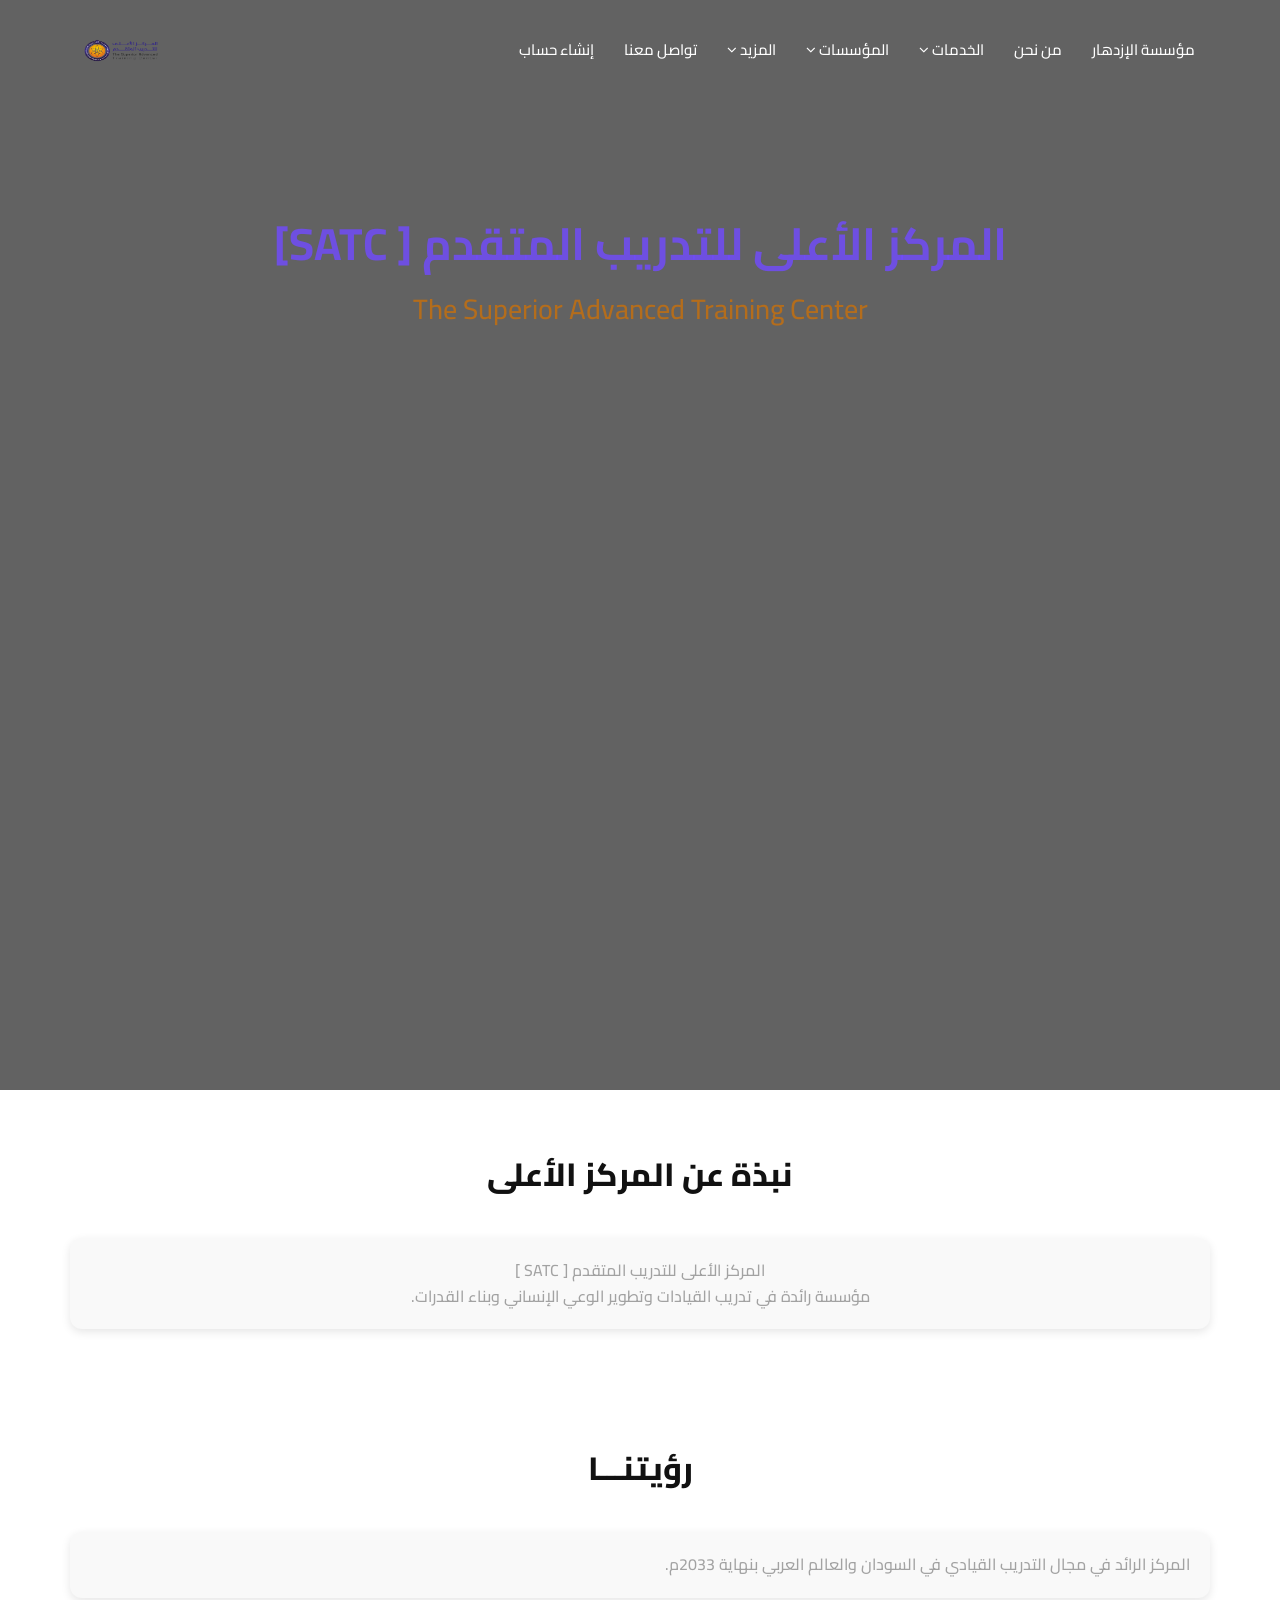
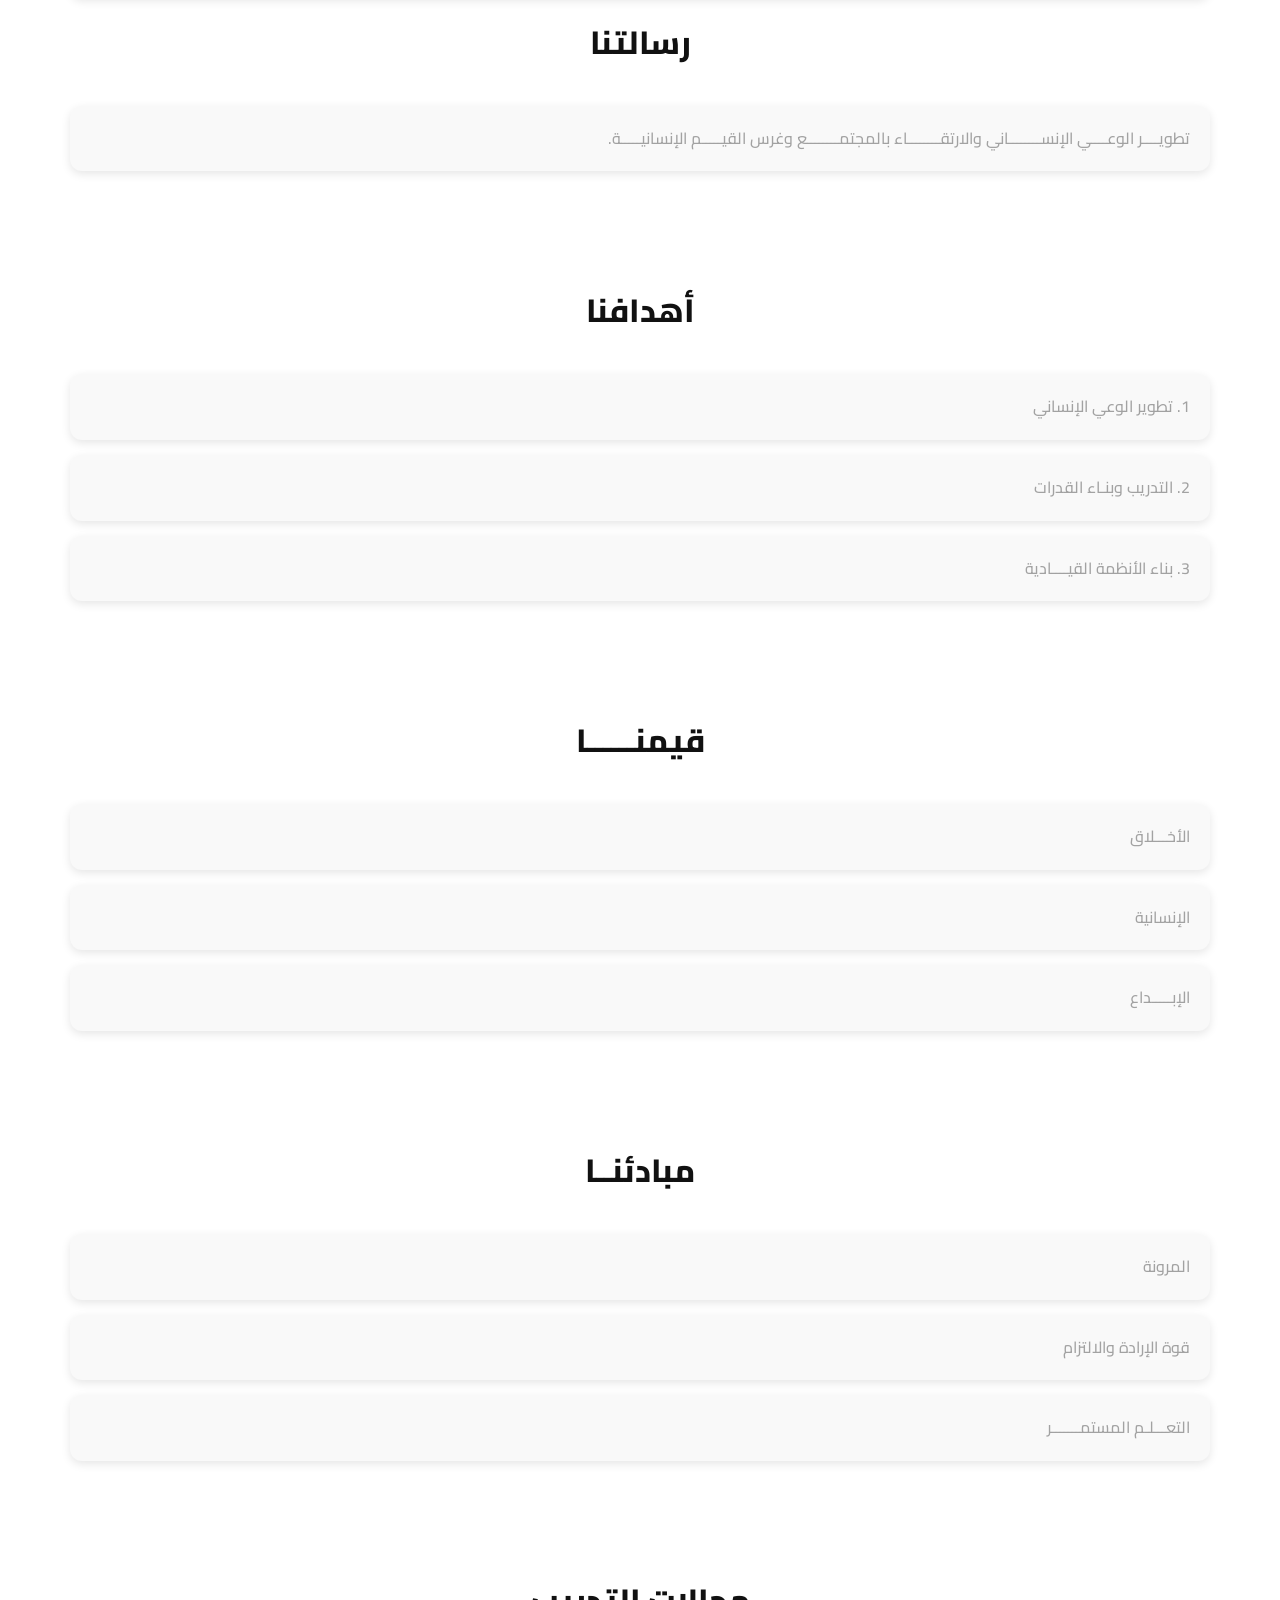
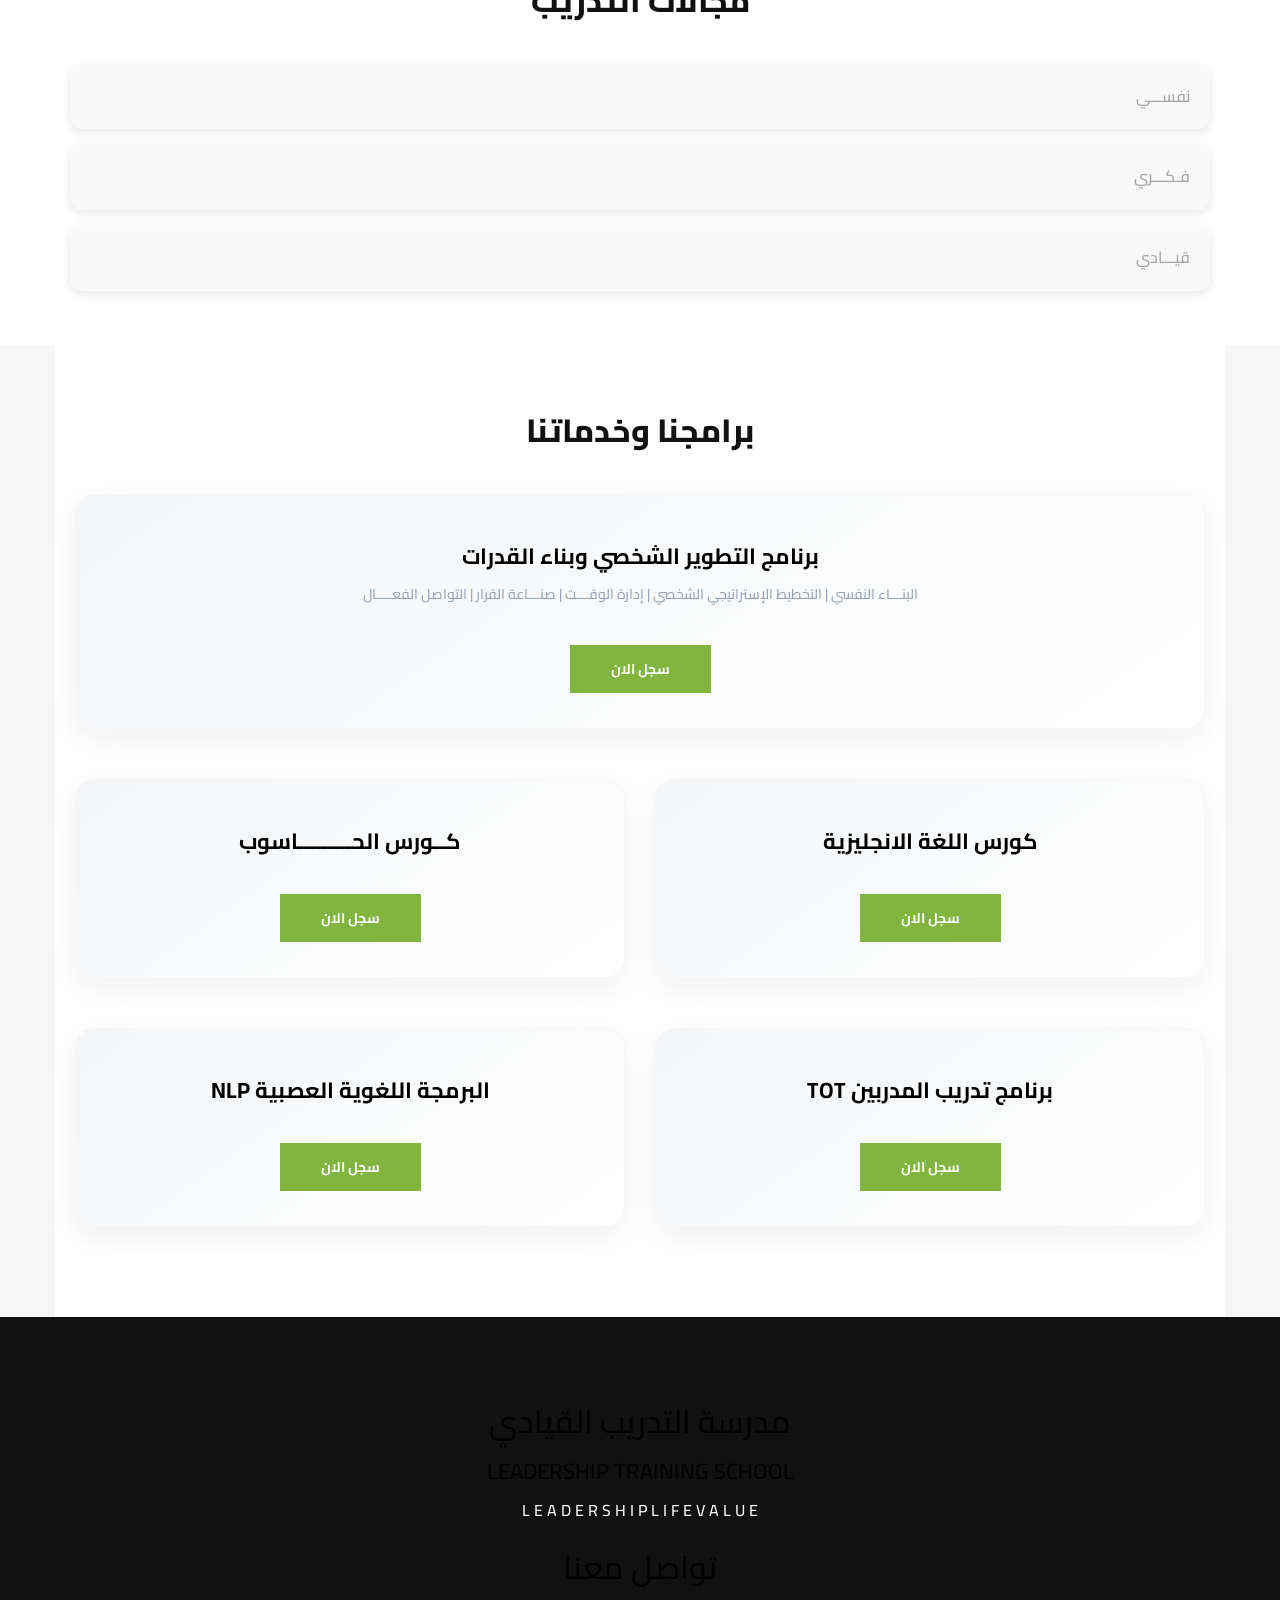
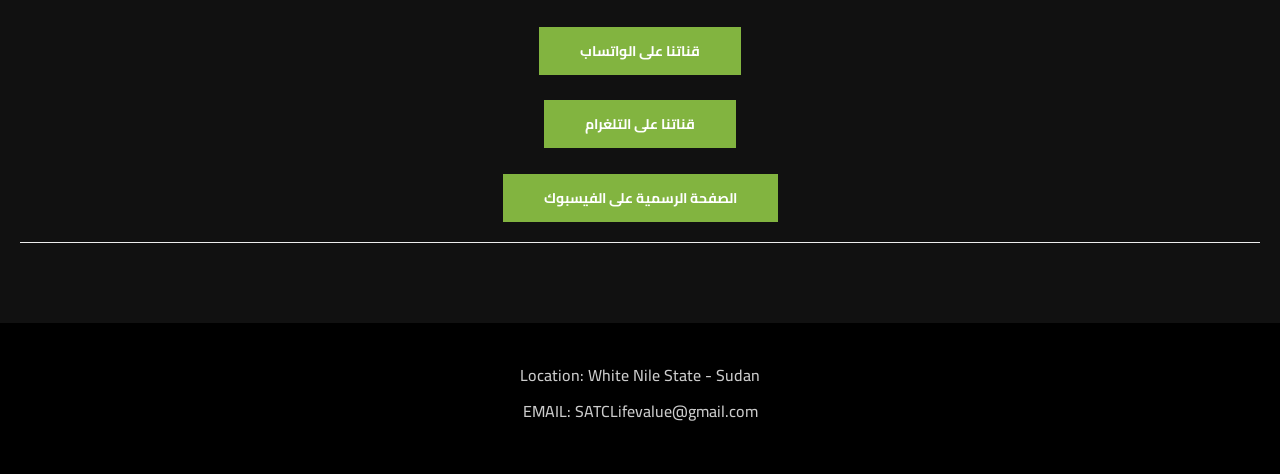
<file: AdvancedTrainingCenter.html>
<!DOCTYPE html>
<html lang="ar" dir="rtl">
<head>

  <meta charset="UTF-8">
  <meta name="viewport" content="width=device-width, initial-scale=1.0">

  <title>SATC | المركز الأعلى للتدريب المتقدم</title>

  <link rel="stylesheet" href="css/bootstrap.min.css">
  <link rel="stylesheet" href="css/font-awesome.min.css">
  <link rel="stylesheet" href="css/animate.css">
  <link rel="stylesheet" href="style.css">

  <link rel="preconnect" href="https://fonts.googleapis.com">
<link rel="preconnect" href="https://fonts.gstatic.com" crossorigin>
<link href="https://fonts.googleapis.com/css2?family=Cairo:wght@200;300;400;500;600;700;800&display=swap" rel="stylesheet">
  <style>

body {
    margin: 0;
    padding: 0;
}

 .navbar-brand {
    padding: 20px 0;
    display: flex;
    align-items: center;
    width: 100px;

}
.navbar-brand img {
    width: 180px;
}

/* HERO */
.hero{
    position: relative;
    overflow: hidden;
    color:#fff;
    text-align:center;
    padding:190px 20px;
    padding-bottom: 0px;
}

/* الفيديو */
.hero video{
    position:absolute;
    top:50%;
    left:50%;
    min-width:100%;
    min-height:100%;
    width:auto;
    height:auto;
    transform:translate(-50%,-50%);
    z-index:-2;
    object-fit:cover;
}

/* طبقة شفافة فوق الفيديو */
.hero::before{
    content:"";
    position:absolute;
    top:0;
    left:0;
    width:100%;
    height:100%;
    background:rgba(0,0,0,.6);
    z-index:-1;
}

.hero h1{
    font-size:45px;
    font-weight:bold;
    color: #714affce;
}

.hero h3{
    color:#b46d1c;
    margin-top:10px;
}

.hero p{
    color:#eee;
    font-size:18px;
    margin-top:15px;
}

/* SECTIONS */
.section{
    padding:70px 20px;
}

.title{
    font-weight:bold;
    margin-bottom:25px;
    color:#111;
}

.card{
    background:#f9f9f9;
    padding:20px;
    border-radius:12px;
    box-shadow:0 3px 10px rgba(0,0,0,0.1);
    margin-bottom:15px;
}

/* SECTION */
.section{padding:40px 20px;}
.title{font-weight:800;margin-bottom:40px;text-align:center;}

.service-card{
    background:linear-gradient(145deg,#f3f5f7,#ffffff);
    padding:35px 25px;
    border-radius:20px;
    text-align:center;
    transition:0.4s;
    box-shadow:0 10px 30px rgba(219, 219, 219, 0.4);
    border:1px solid rgb(250, 246, 246);
    position:relative;
    overflow:hidden;
}

/* أيقونة */
.service-card i{
    font-size:35px;
    color:#38bdf8;
    margin-bottom:15px;
}

/* عنوان */
.service-card h4{
    font-weight:700;
    margin-bottom:10px;
}

/* وصف */
.service-card p{
    color:hsl(215, 20%, 65%);
    font-size:14px;
    margin-bottom:15px;
}

/* Hover Effect */
.service-card:hover{
    transform:translateY(-12px) scale(1.03);
    background:linear-gradient(145deg,#f8f8f8,#e8e8e9);
}
.row{
  margin-bottom: 50px;
}

/* SCHOOL */
.school{
    background:#111;
    color:#fff;
    text-align:center;
    padding:60px 20px;
}

/* FOOTER */
footer{
    background:#000;
    color:#ccc;
    padding:40px 20px;
    text-align:center;
}

  </style>

</head>

<body>

<!-- NAVBAR -->
<header class="header">

  <div class="container">
    <nav class="navbar navbar-default yamm">

      <!-- LOGO + MOBILE -->
      <div class="navbar-header">

        <button type="button" class="navbar-toggle collapsed"
                data-toggle="collapse" data-target="#navbar"
                aria-expanded="false">

          <span class="icon-bar"></span>
          <span class="icon-bar"></span>
          <span class="icon-bar"></span>

        </button>

        <a class="navbar-brand" href="index.html">
          <img src="./images/Superior Center المركز الأعلى.png" alt="logo">
        </a>

      </div>

      <!-- MENU -->
      <div id="navbar" class="navbar-collapse collapse">

        <ul class="nav navbar-nav navbar-right">

          <li><a href="index.html">مؤسسة الإزدهار</a></li>
          <li><a href="#about">من نحن</a></li>

          <!-- الخدمات -->
          <li class="dropdown hassubmenu">
            <a href="#" class="dropdown-toggle" data-toggle="dropdown">
              الخدمات <span class="fa fa-angle-down"></span>
            </a>

            <ul class="dropdown-menu">
              <li><a href="Training.html">التدريب</a></li>
              <li><a href="consulting.html">الإستشارات</a></li>
              <li><a href="LeadershipCoaching.html">التوجيه القيادي</a></li>
              <li><a href="BooksLibraries.html">الكتب والمكتبات</a></li>
              <li><a href="SmartDevicesTools.html">الأجهزة والادوات الذكية</a></li>
            </ul>
          </li>

          <!-- المؤسسات -->
          <li class="dropdown hassubmenu">
            <a href="#" class="dropdown-toggle" data-toggle="dropdown">
              المؤسسات <span class="fa fa-angle-down"></span>
            </a>

            <ul class="dropdown-menu">
              <li><a href="LifeTeam.html">فريق الحياة</a></li>
              <li><a href="./Intellect_Library.html">مكتبة الفكر</a></li>
              <li><a href="AdvancedTrainingCenter.html">المركز الأعلى</a></li>
              <li><a href="./electric_trust.html">إلكترك ترست</a></li>
            </ul>
          </li>

          <!-- المزيد -->
          <li class="dropdown hassubmenu">
            <a href="#" class="dropdown-toggle" data-toggle="dropdown">
              المزيد <span class="fa fa-angle-down"></span>
            </a>

            <ul class="dropdown-menu">
              <li><a href="EmadAldeen.html">المؤسس</a></li>
              <li><a href="./Client_Feedback.html">آراء العملاء</a></li>
              <li><a href="./Your_Recommendation.html">اقتراحاتك</a></li>
            </ul>
          </li>

          <li><a href="index.html#contact">تواصل معنا</a></li>
          <li><a href="CreatAcount.html">إنشاء حساب</a></li>

        </ul>

      </div>

    </nav>
  </div>

</header>

<!-- HERO -->
<section id="home" class="hero video-section js-height-full">
  <video autoplay muted loop playsinline>
        <source src="upload/AdvancedTrainingCenter.mp4" type="video/mp4">
    </video>  
  <h1>المركز الأعلى للتدريب المتقدم [ SATC]</h1>
    <h3>The Superior Advanced Training Center</h3>
    <!-- <p>
        ما وراء القيادة  <br>
        التأثير والإلهام <br>
        مدرسة التطوير الشخصي<br>
        مدرسة التدريب القيــــادي<br>
        مدرسة البرمجة اللغوية العصبية

    </p> -->
</section>

<!-- ABOUT -->
<section class="section" id="about">
  <div class="container text-center">

    <h2 class="title">نبذة عن المركز الأعلى </h2>

    <div class="card">
      المركز الأعلى للتدريب المتقدم  [ SATC ] <br>
      مؤسسة رائدة في تدريب القيادات
      وتطوير الوعي الإنساني وبناء القدرات.
    </div>

  </div>
</section>

<!-- VISION -->
<section class="section" id="vision">
  <div class="container">

    <h2 class="title"> رؤيتنـــا</h2>
    <div class="card">
      المركز الرائد في مجال التدريب القيادي في السودان والعالم العربي بنهاية 2033م.
    </div>

    <h2 class="title"> رسالتنا</h2>
    <div class="card">
      تطويــــر الوعــــي الإنســــــــاني والارتقــــــــاء بالمجتمــــــــع وغرس القيـــــم الإنسانيـــــة.
    </div>

  </div>
</section>

<!-- GOALS -->
<section class="section">
  <div class="container">

    <h2 class="title"> أهدافنا</h2>

    <div class="card">1. تطوير الوعي الإنساني</div>
    <div class="card">2. التدريب وبنـاء القدرات</div>
    <div class="card">3. بناء الأنظمة القيــــادية</div>

  </div>
</section>

<!-- VALUES -->
<section class="section">
  <div class="container">

    <h2 class="title">قيمنــــــا</h2>

    <div class="card">الأخـــلاق</div>
    <div class="card">الإنسانية</div>
    <div class="card">الإبـــــداع</div>

  </div>
</section>

<!-- PRINCIPLES -->
<section class="section">
  <div class="container">

    <h2 class="title"> مبادئنــا</h2>

    <div class="card">المرونة</div>
    <div class="card">قوة الإرادة والالتزام</div>
    <div class="card">التعـــلـم المستمـــــــر</div>

  </div>
</section>

<!-- TRAINING -->
<section class="section">
  <div class="container">

    <h2 class="title"> مجالات التدريب</h2>

    <div class="card">نفســـي</div>
    <div class="card">فـكـــري</div>
    <div class="card">قيـــادي</div>

  </div>
</section>

<!-- SERVICES -->
<section class="section container" id="Service">
  <h2 class="title"> برامجنا وخدماتنا</h2>
  <div class="row g-4">
    <!-- Service 1 -->
    <div class="col-md-12">
      <div class="service-card text-center">
        <h4> برنامج التطوير الشخصي وبناء القدرات   </h4>
        <p>   البنـــاء النفسي | التخطيط الإستراتيجي الشخصي | إدارة الوقـــت | صنـــاعة القرار | التواصل الفعــــال </p>
        <br>
        <a class="btn btn-warning" href="https://wa.me/+249115404333"> سجل الان   </a>
      </div>
    </div>
  </div>

  <div class="row g-4">

    

    <!-- Service 2 -->
    <div class="col-md-6">
      <div class="service-card text-center">
        <h4>  كــورس الحـــــــــاسوب </h4>
       <br>
        <a class="btn btn-warning" href="https://wa.me/+249115404333"> سجل الان  </a>
      </div>
    </div>
    

    <!-- Service 3 -->
    <div class="col-md-6">
      <div class="service-card text-center">
        <h4>   كورس اللغة الانجليزية</h4>
        <br>
        <a class="btn btn-warning" href="https://wa.me/+249115404333">  سجل الان   </a>
      </div>
    </div>

  </div>

  <div class="row g-4">

    <!-- Service 1 -->
    <div class="col-md-6">
      <div class="service-card text-center">
        <h4>     البرمجة اللغوية العصبية NLP   </h4>
        <br>
        <a class="btn btn-warning" href="https://wa.me/+249115404333"> سجل الان   </a>
      </div>
    </div>

    <!-- Service 3 -->
    <div class="col-md-6">
      <div class="service-card text-center">
        <h4>   برنامج تدريب المدربين TOT </h4>
        <br>
        <a class="btn btn-warning" href="https://wa.me/+249115404333"> سجل الان   </a>
      </div>
    </div>

  </div>
</section>

<!-- SCHOOL -->
<section class="school">
  <h2>مدرسة التدريب القيادي</h2>
  <h4>LEADERSHIP TRAINING SCHOOL</h4>
  <p>L E A D E R S H I P    L I F E    V A L U E</p>
  <h2> تواصل معنا</h2>
      <br>

      <a href="https://whatsapp.com/channel/0029VaH9M7yLCoX4kat4Fl3l" class="btn btn-warning">قناتنا على الواتساب </a><br><br>
            <a href="https://t.me/SATCLeadershiplifevalue" class="btn btn-warning"> قناتنا على التلغرام</a>
<br><br>
      <a href="https://www.facebook.com/profile.php?id=61556336243169" class="btn btn-warning"> الصفحة الرسمية على الفيسبوك</a>
      <hr>
</section>

<!-- CONTACT -->
<footer>
  <p>Location: White Nile State - Sudan</p>
  <p>EMAIL: SATCLifevalue@gmail.com</p>
</footer>

<script src="js/jquery.min.js"></script>
<script src="js/bootstrap.min.js"></script>
<script src="js/parallax.js"></script>
<script src="js/animate.js"></script>
<script src="js/custom.js"></script>


    

</body>
</html>
</file>
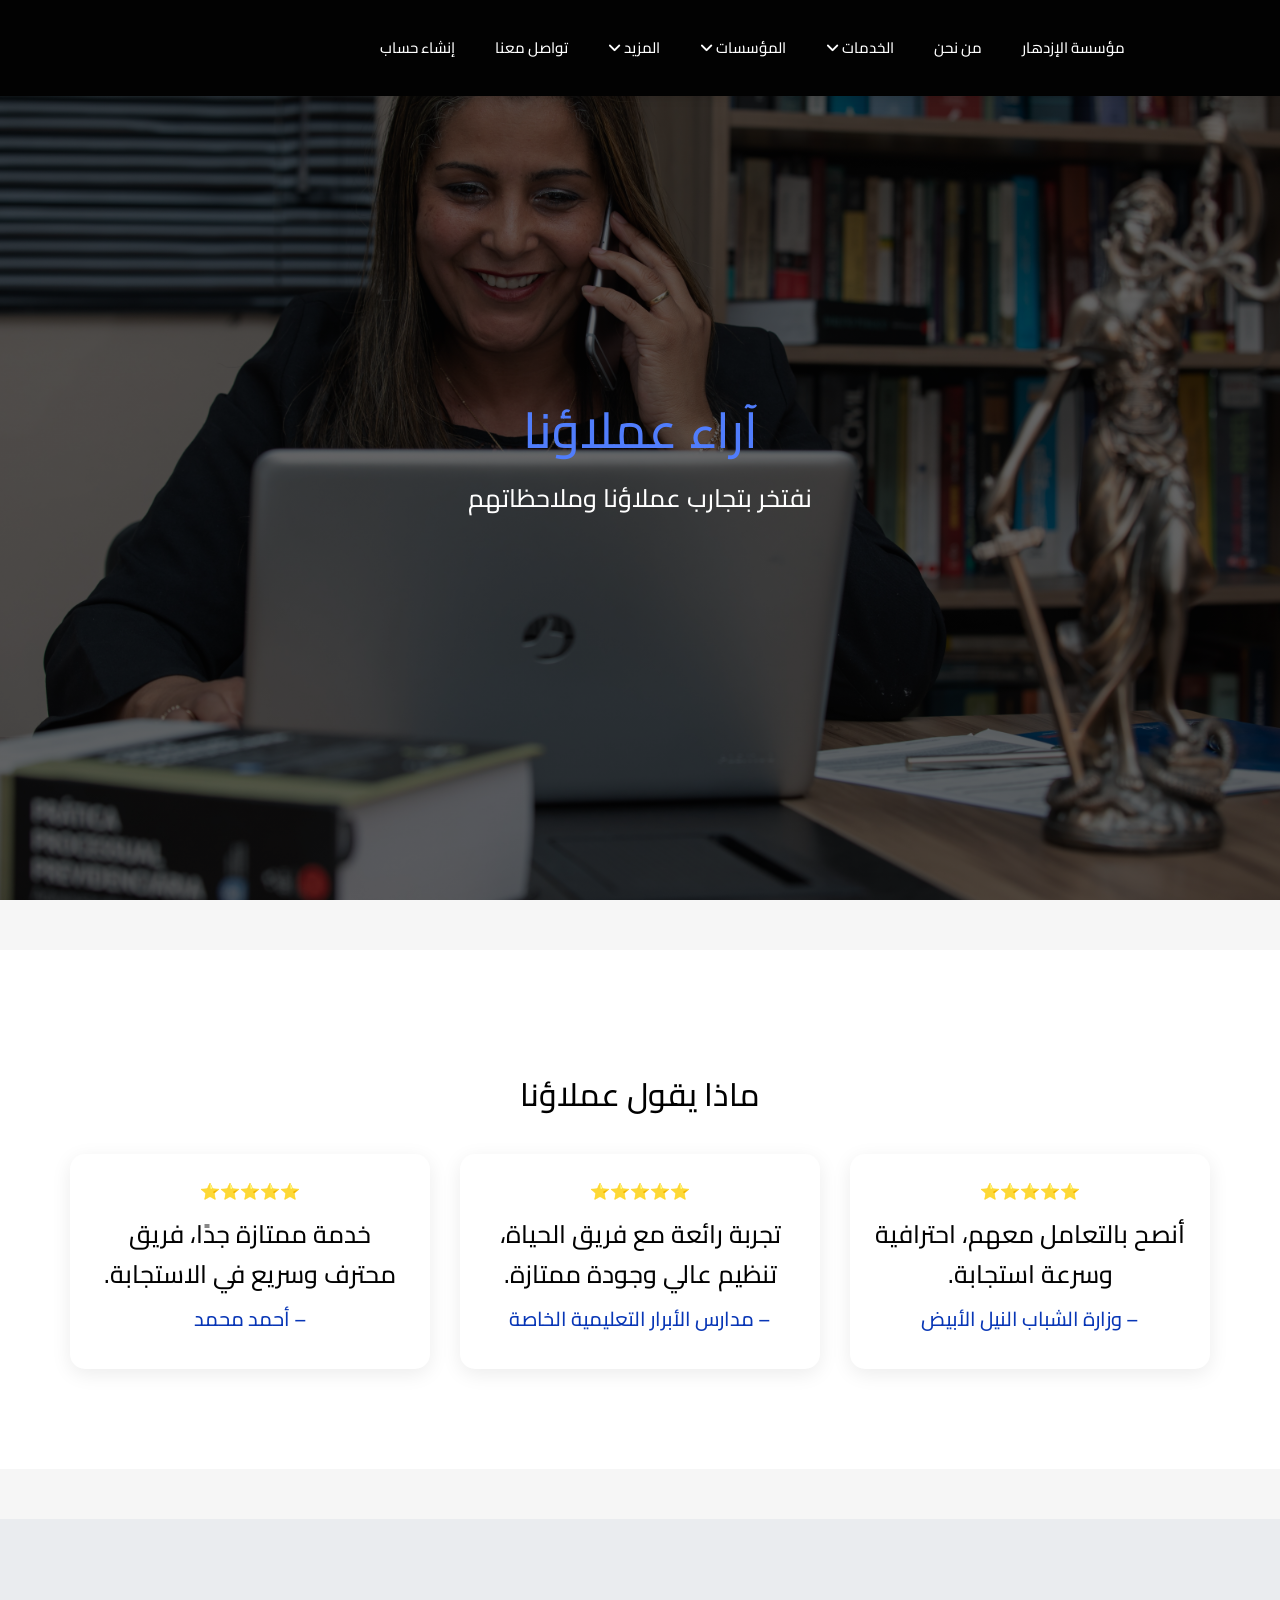
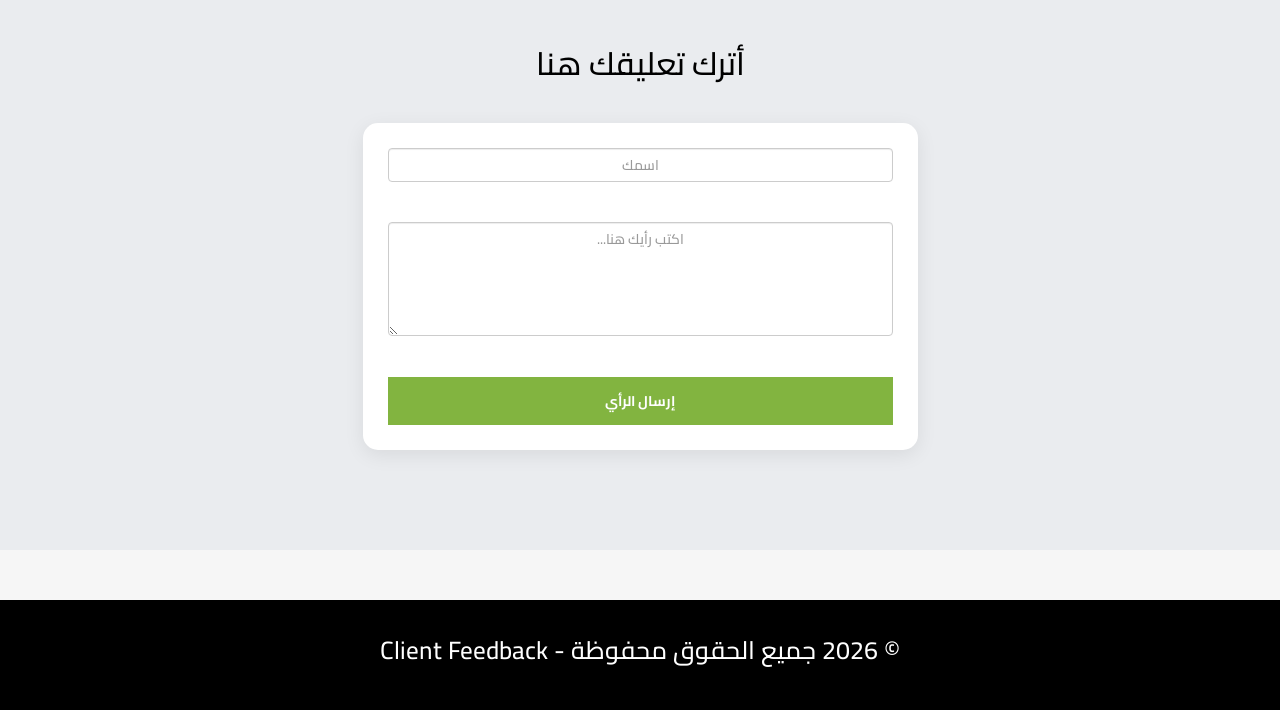
<file: Client_Feedback.html>
<!DOCTYPE html>
<html lang="en">
<head>
    <meta charset="UTF-8">
    <meta name="viewport" content="width=device-width, initial-scale=1.0">
    <title>Document</title>

       
  <!-- Google Fonts -->
   <link href="https://fonts.googleapis.com/css2?family=Almarai:wght@300;400;700&display=swap" rel="stylesheet">
  <link href="https://fonts.googleapis.com/css?family=Roboto:300,400,400i,500,700,900" rel="stylesheet"> 
  <link href="https://fonts.googleapis.com/css?family=Droid+Serif:400,400i,700,700i" rel="stylesheet"> 
  <link href="https://fonts.googleapis.com/css2?family=Cairo:wght@300;400;600;700&display=swap" rel="stylesheet">

	
  <!-- Custom & Default Styles -->
  <link rel="stylesheet" href="css/bootstrap.min.css">
   <link rel="stylesheet" href="css/carousel.css">
  <link rel="stylesheet" href="css/animate.css">
  <link rel="stylesheet" href="style.css">
  <link rel="stylesheet" href="css/font-awesome.min.css">
  <link rel="stylesheet" href="https://cdnjs.cloudflare.com/ajax/libs/font-awesome/6.5.0/css/all.min.css">

  <link rel="preconnect" href="https://fonts.googleapis.com">
<link rel="preconnect" href="https://fonts.gstatic.com" crossorigin>
<link href="https://fonts.googleapis.com/css2?family=Cairo:wght@200;300;400;500;600;700;800&display=swap" rel="stylesheet">

</head>
<style>
  body{
    margin:0;
    padding:0;   /* احذفي padding-top */
    
}

 /* HEADER */
.header{
    position:fixed;
    top:0;
    left:0;
    width:100%;
    z-index:999;
}
/* اجعل الهيدر يملأ الشاشة */
.header .container{
    width:100%;
    max-width:100%;
    padding-left:0;
    padding-right:0;
}

.navbar{
    width:100%;
    margin:0;
    padding:10px 30px;
    background:#020202;
    border:none;
    border-radius:0;
    box-shadow:0 2px 10px rgba(0,0,0,.1);
}

/* اللوجو */
.navbar-brand{
    width:120px;
    padding:0;
}

.navbar-brand img{
    width:100%;
    height:auto;
}
#navbar {
    padding: 8px 120px;
}
/* الروابط */
.navbar-nav > li > a{
    
    color:#222 !important;
    transition:.3s;
    padding: 20px;
}

/* Hover */
.navbar-nav > li > a:hover{
    color:#f39c12 !important;
}

/* عند الاسكرول */
.navbar.scrolled{
    background:#080d13 !important;

}

.navbar.scrolled .navbar-nav > li > a{
    color:#fff !important;
    
}

/* قائمة الموبايل */
.navbar-toggle .icon-bar{
    background:#333;
}

.dropdown-menu{
    background:#fff;
}

.dropdown-menu > li > a{
    color: #f2f2f2 !important;
}
.section{
  padding:100px 0;
  margin: 50px auto;
}
.hero-feedback{
    min-height:100vh;
    display:flex;
    align-items:center;
    justify-content:center;
    text-align:center;

    background:
    linear-gradient(rgba(0,0,0,.6),rgba(0,0,0,.6)),
    url("upload/Client_Feedback.jpg");

    background-size:cover;
    background-position:center;
    background-repeat:no-repeat;

    color:#fff;
}
.card-feedback{
  background:#fff;
  padding:25px;
  border-radius:15px;
  box-shadow:0 5px 20px rgba(0,0,0,.08);
  transition:.3s;
  height:100%;
}

.card-feedback:hover{
  transform:translateY(-5px);
}

.stars{
  color:#f39c12;
  margin-bottom:10px;
}
h1{
  color: #507dfc;
}
h5{
  font-size: 20px;

}
p{
  font-size: 25px;
}
.card-feedback p{
  color: #020202;
}
.card-feedback h5{
  color: #0836b6;

}
</style>
<body>

 <!-- NAVBAR -->
<header class="header">

  <div class="container">
    <nav class="navbar navbar-default yamm">

      <!-- LOGO + MOBILE -->
      <div class="navbar-header">

        <button type="button" class="navbar-toggle collapsed"
                data-toggle="collapse" data-target="#navbar"
                aria-expanded="false">

          <span class="icon-bar"></span>
          <span class="icon-bar"></span>
          <span class="icon-bar"></span>

        </button>

        

      </div>

      <!-- MENU -->
      <div id="navbar" class="navbar-collapse collapse">

        <ul class="nav navbar-nav navbar-right">

          <li><a href="index.html">مؤسسة الإزدهار</a></li>
          <li><a href="#about">من نحن</a></li>

          <!-- الخدمات -->
          <li class="dropdown hassubmenu">
            <a href="#" class="dropdown-toggle" data-toggle="dropdown">
              الخدمات <span class="fa fa-angle-down"></span>
            </a>

            <ul class="dropdown-menu">
              <li><a href="Training.html">التدريب</a></li>
              <li><a href="consulting.html">الإستشارات</a></li>
              <li><a href="LeadershipCoaching.html">التوجيه القيادي</a></li>
              <li><a href="BooksLibraries.html">الكتب والمكتبات</a></li>
              <li><a href="SmartDevicesTools.html">الأجهزة والادوات الذكية</a></li>
            </ul>
          </li>

          <!-- المؤسسات -->
          <li class="dropdown hassubmenu">
            <a href="#" class="dropdown-toggle" data-toggle="dropdown">
              المؤسسات <span class="fa fa-angle-down"></span>
            </a>

            <ul class="dropdown-menu">
              <li><a href="LifeTeam.html">فريق الحياة</a></li>
              <li><a href="./Intellect_Library.html">مكتبة الفكر</a></li>
              <li><a href="AdvancedTrainingCenter.html">المركز الأعلى</a></li>
              <li><a href="./electric_trust.html">إلكترك ترست</a></li>
            </ul>
          </li>

          <!-- المزيد -->
          <li class="dropdown hassubmenu">
            <a href="#" class="dropdown-toggle" data-toggle="dropdown">
              المزيد <span class="fa fa-angle-down"></span>
            </a>

            <ul class="dropdown-menu">
              <li><a href="EmadAldeen.html">المؤسس</a></li>
              <li><a href="./Client_Feedback.html">آراء العملاء</a></li>
              <li><a href="./Your_Recommendation.html">اقتراحاتك</a></li>
            </ul>
          </li>

          <li><a href="index.html#contact">تواصل معنا</a></li>
          <li><a href="CreatAcount.html">إنشاء حساب</a></li>

        </ul>

      </div>

    </nav>
  </div>

</header>

<section class="hero-feedback">

  <div class="container text-center">

    <h1> آراء عملاؤنا</h1>
    <p>نفتخر بتجارب عملاؤنا وملاحظاتهم</p>

  </div>

</section>

<section class="section" id="feedback">

  <div class="container">

    <div class="text-center">
      <h2> ماذا يقول عملاؤنا</h2>
      <br>
    </div>

    <div class="row g-4">

      <div class="col-md-4">
        <div class="card-feedback text-center">

          <div class="stars">⭐⭐⭐⭐⭐</div>
          <p>
            خدمة ممتازة جدًا، فريق محترف وسريع في الاستجابة.
          </p>
          <h5>– أحمد محمد</h5>

        </div>
      </div>

      <div class="col-md-4">
        <div class="card-feedback text-center">

          <div class="stars">⭐⭐⭐⭐⭐</div>
          <p>
            تجربة رائعة مع فريق الحياة، تنظيم عالي وجودة ممتازة.
          </p>
          <h5>–  مدارس الأبرار التعليمية الخاصة</h5>

        </div>
      </div>

      <div class="col-md-4">
        <div class="card-feedback text-center">

          <div class="stars">⭐⭐⭐⭐⭐</div>
          <p>
            أنصح بالتعامل معهم، احترافية وسرعة استجابة.
          </p>
          <h5>–  وزارة الشباب النيل الأبيض</h5>

        </div>
      </div>

    </div>

  </div>

</section>


<section class="section" id="add" style="background:#6e89aa17;">

 <div class="container">

  <div class="text-center">
    <h2> أترك تعليقك هنا</h2>
    <br>
  </div>

  <div class="row">

    <!-- CENTER FORM -->
    <div class="col-md-6 col-md-offset-3">

      <div class="card-feedback text-center">

        <form>

          <div class="form-group">
            <input type="text" class="form-control text-center" placeholder="اسمك">
          </div>

          <br>

          <div class="form-group">
            <textarea class="form-control text-center" rows="5" placeholder="اكتب رأيك هنا..."></textarea>
          </div>

          <br>

          <button type="submit" class="btn btn-warning btn-block">
            إرسال الرأي
          </button>

        </form>

      </div>

    </div>

  </div>

</div>

</section>

<footer style="background:#000000; color:#fff; padding:30px; text-align:center;">

  <p>© 2026 جميع الحقوق محفوظة - Client Feedback</p>

</footer>
<script>
window.addEventListener("scroll", function () {

    const navbar = document.querySelector(".navbar");

    if (window.scrollY > 50) {
        navbar.classList.add("scrolled");
    } else {
        navbar.classList.remove("scrolled");
    }

});
</script>
<script src="js/jquery.min.js"></script>
<script src="js/bootstrap.min.js"></script>
<script src="js/parallax.js"></script>
<script src="js/animate.js"></script>
<script src="js/custom.js"></script>

</body>
</html>
</file>
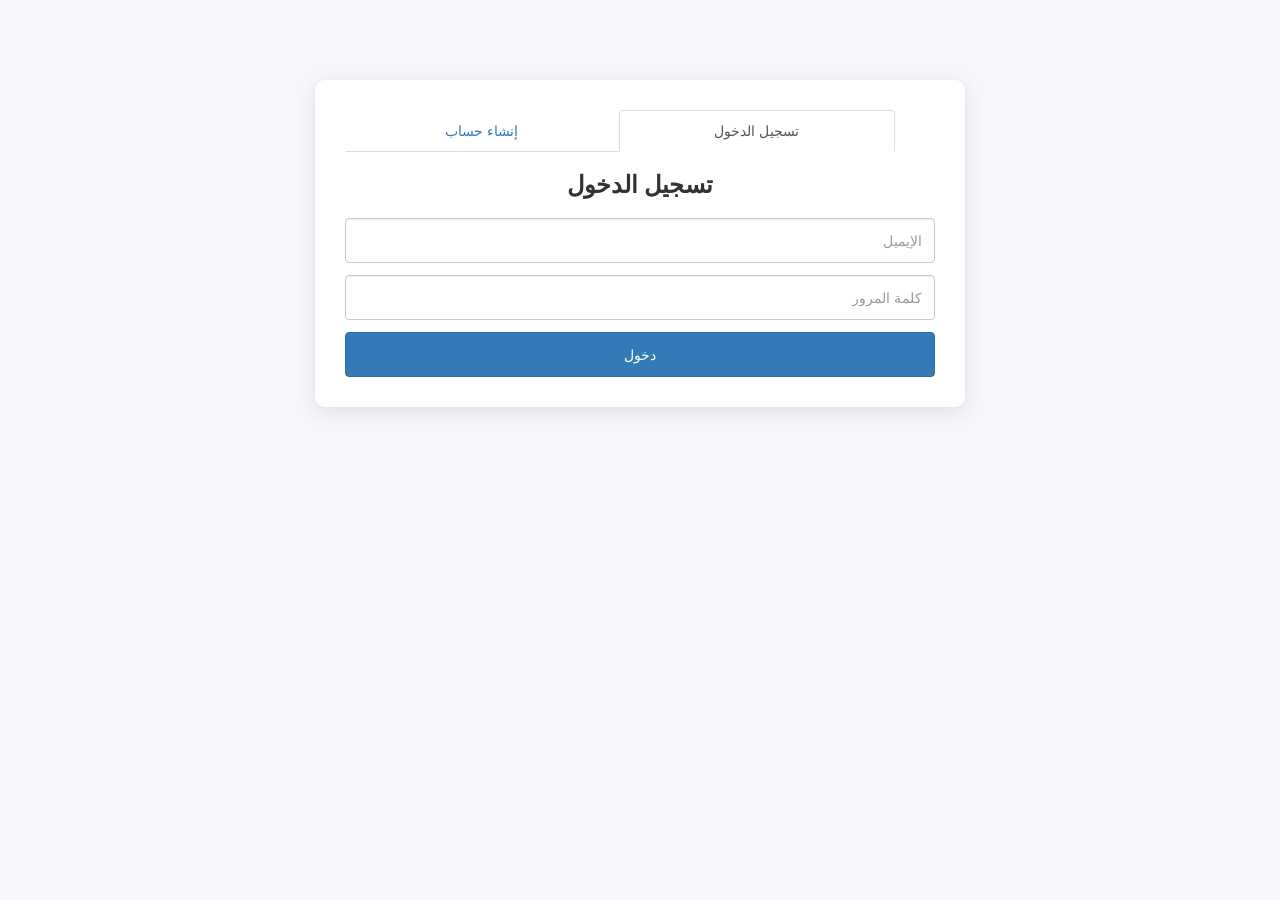
<file: CreatAcount.html>
<!DOCTYPE html>
<html lang="ar" dir="rtl">
<head>
    <meta charset="utf-8">
    <meta name="viewport" content="width=device-width, initial-scale=1">
    <title>الدخول / إنشاء حساب | مؤسسة الإزدهار</title>

    <link rel="stylesheet" href="css/bootstrap.min.css">

    <style>
        body {
            background: #f5f7fa;
        }

        .auth-box {
            max-width: 650px;
            margin: 80px auto;
            background: #fff;
            padding: 30px;
            border-radius: 10px;
            box-shadow: 0 5px 20px rgba(0,0,0,0.1);
        }

        .nav-tabs {
            margin-bottom: 20px;
        }

        .form-control {
            margin-bottom: 12px;
            height: 45px;
        }

        textarea.form-control {
            height: 90px;
        }

        .btn-primary {
            width: 100%;
            height: 45px;
        }

        h3 {
            text-align: center;
            margin-bottom: 20px;
            font-weight: bold;
        }
    </style>
</head>

<body>

<div class="container">

    <div class="auth-box">

        <!-- Tabs -->
        <ul class="nav nav-tabs nav-justified">
            <li class="active"><a data-toggle="tab" href="#login">تسجيل الدخول</a></li>
            <li><a data-toggle="tab" href="#register">إنشاء حساب</a></li>
        </ul>

        <div class="tab-content">

            <!-- LOGIN -->
            <div id="login" class="tab-pane fade in active">

                <h3>تسجيل الدخول</h3>

                <form>
                    <input type="email" class="form-control" placeholder="الإيميل">

                    <input type="password" class="form-control" placeholder="كلمة المرور">

                    <button type="submit" class="btn btn-primary">
                        دخول
                    </button>
                </form>

            </div>

            <!-- REGISTER -->
            <div id="register" class="tab-pane fade">

                <h3>إنشاء حساب جديد</h3>

                <form>

                    <input type="text" class="form-control" placeholder="الاسم">

                    <input type="text" class="form-control" placeholder="الجنسية">

                    <input type="text" class="form-control" placeholder="الإقامة الحالية">

                    <input type="text" class="form-control" placeholder="رقم الواتساب">

                    <input type="text" class="form-control" placeholder="رقم المكالمات">

                    <input type="email" class="form-control" placeholder="الإيميل الشخصي">

                    <input type="text" class="form-control" placeholder="التخصص أو مجال العمل">

                    <button type="submit" class="btn btn-primary">
                        إنشاء حساب
                    </button>

                </form>

            </div>

        </div>

    </div>

</div>

<script src="js/jquery.min.js"></script>
<script src="js/bootstrap.min.js"></script>

</body>
</html>
</file>
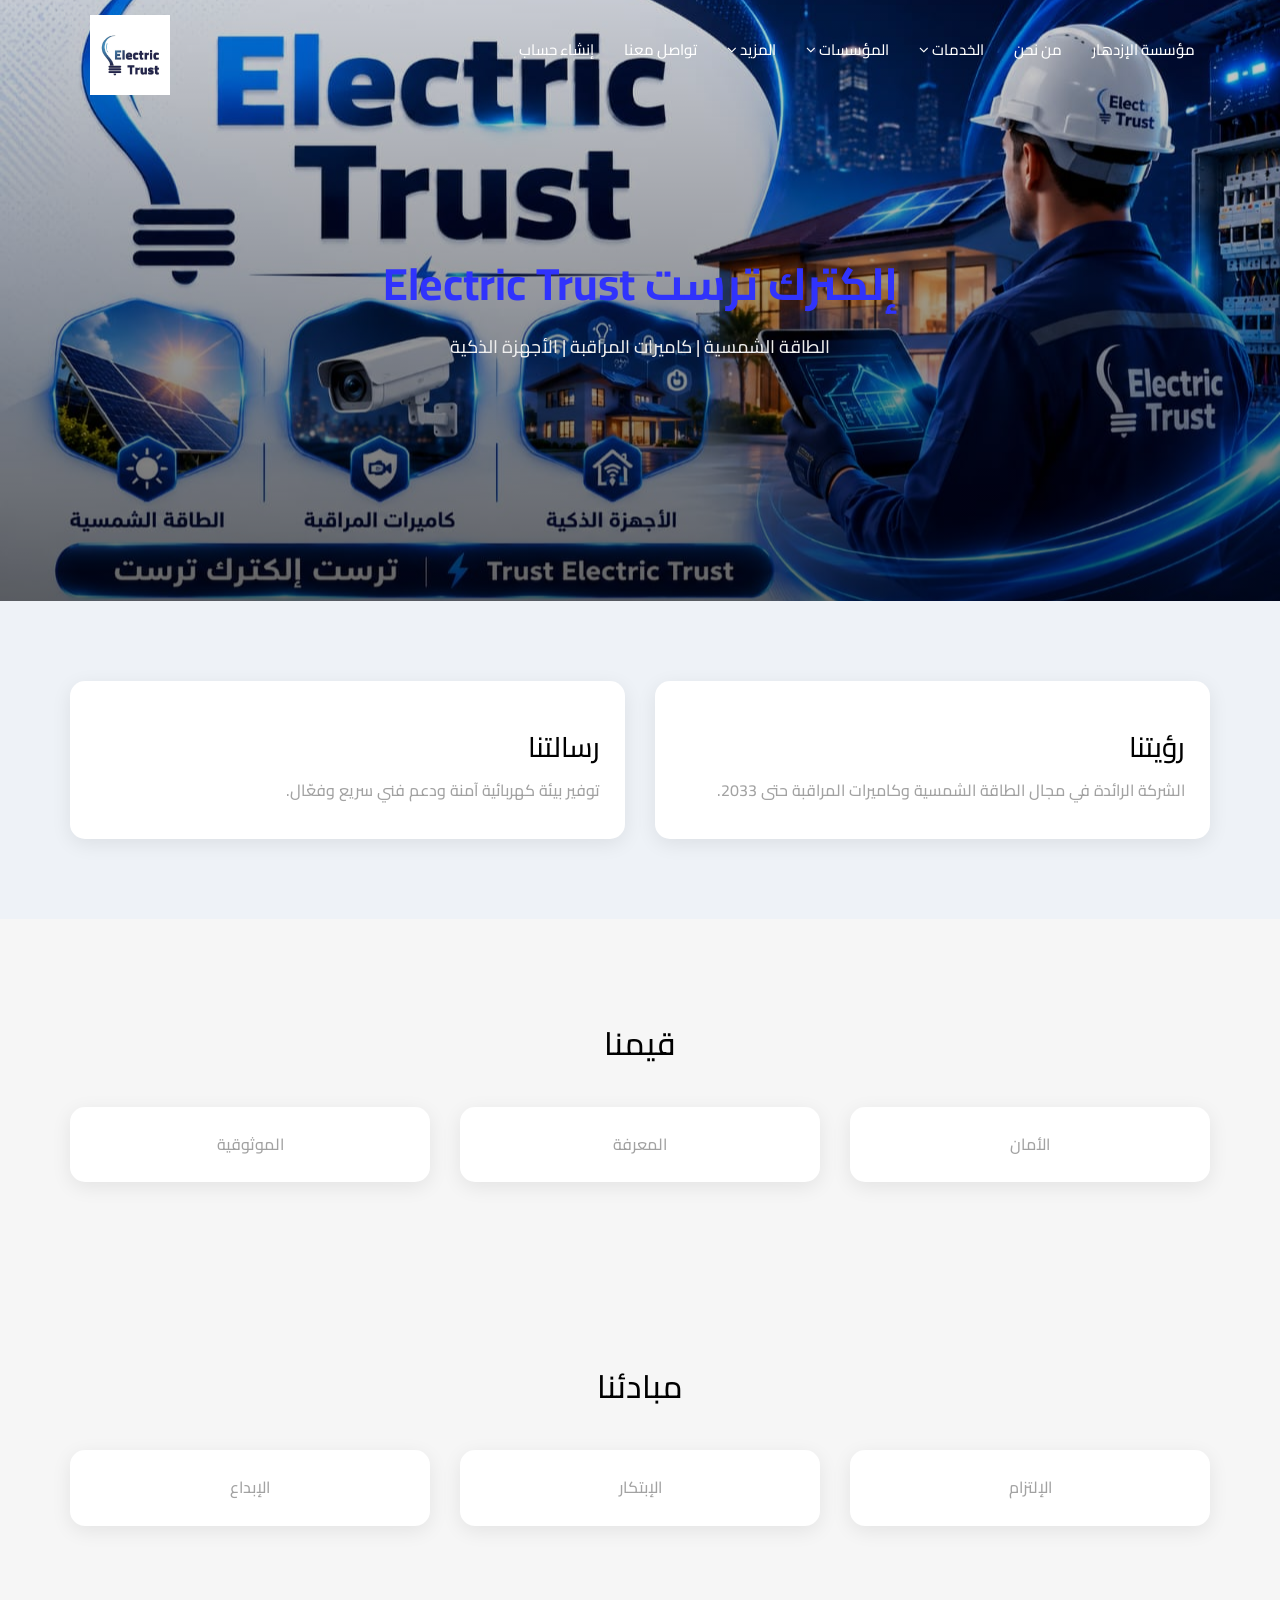
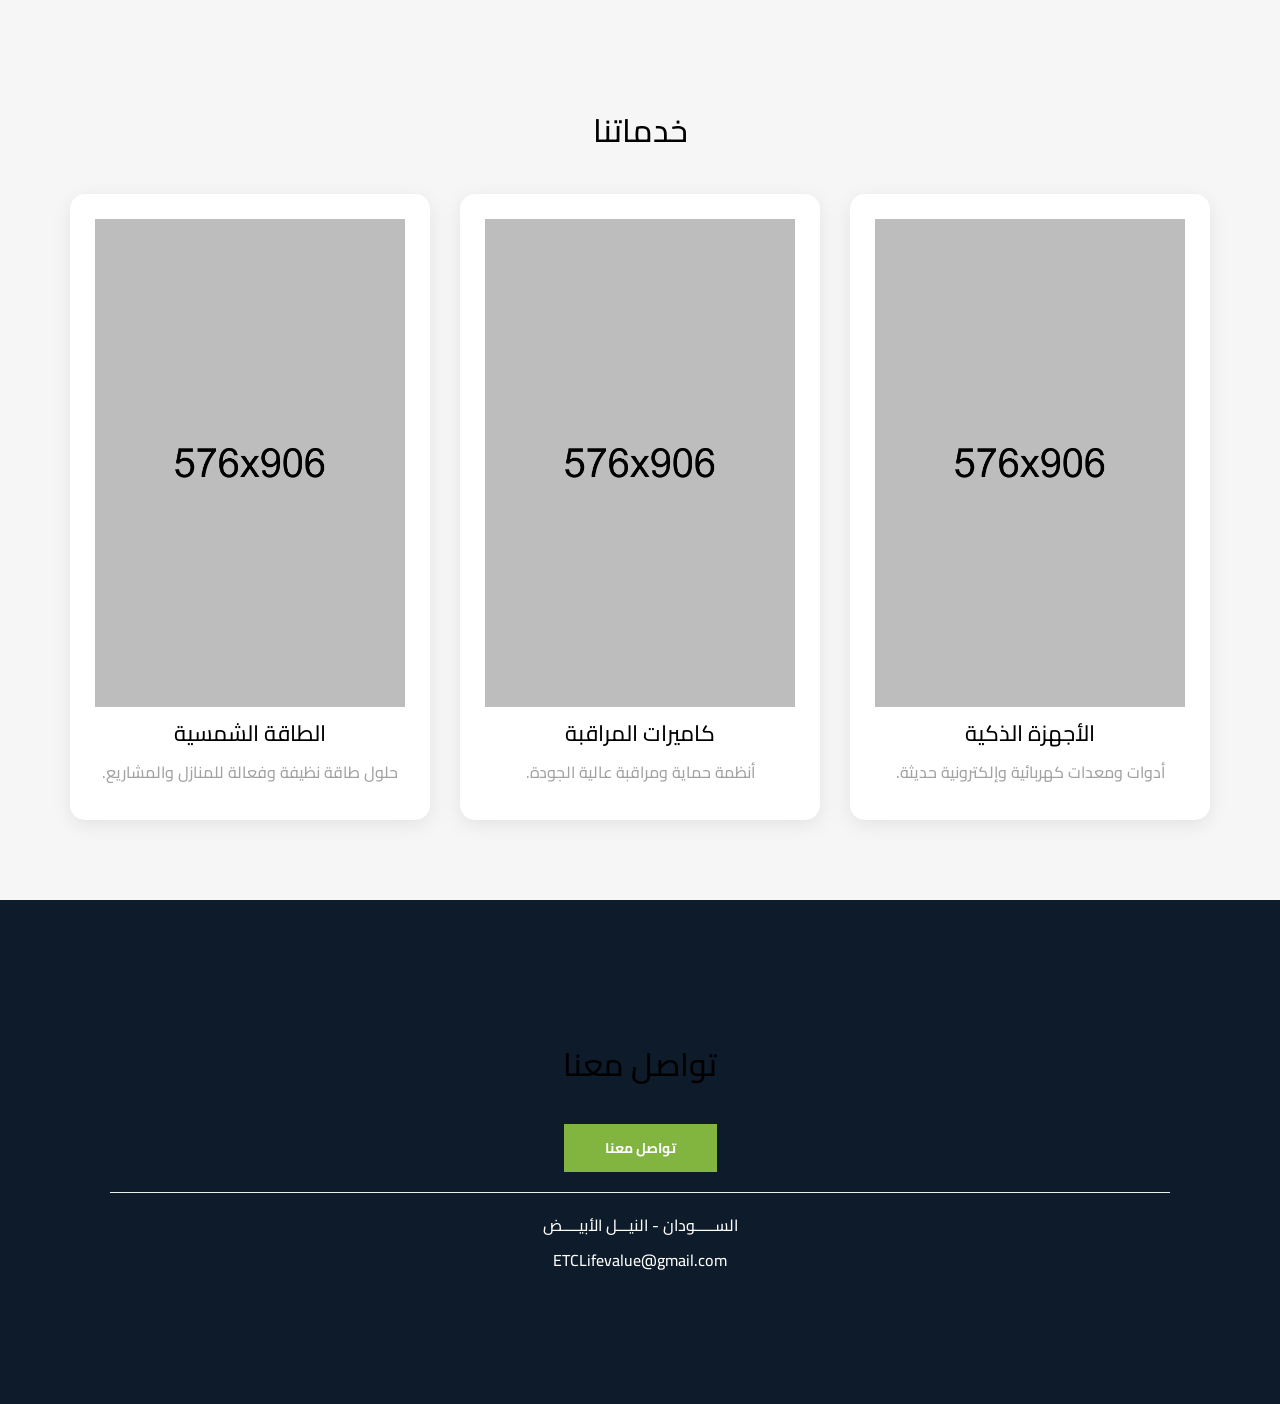
<file: electric_trust.html>
<!DOCTYPE html>
<html lang="ar" dir="rtl">
<head>
  <meta charset="UTF-8">
  <meta name="viewport" content="width=device-width, initial-scale=1">

  <title>Electric Trust | إلكترك ترست</title>

  <link rel="stylesheet" href="css/bootstrap.min.css">
    <link rel="stylesheet" href="css/font-awesome.min.css">
    <link rel="stylesheet" href="css/animate.css">
    <link rel="stylesheet" href="style.css">
    <link rel="preconnect" href="https://fonts.googleapis.com">
<link rel="preconnect" href="https://fonts.gstatic.com" crossorigin>
<link href="https://fonts.googleapis.com/css2?family=Cairo:wght@200;300;400;500;600;700;800&display=swap" rel="stylesheet">

</head>

<style>
 body {
    margin: 0;
    padding: 0;
}
.navbar-brand {
    padding: 30px 0;
    display: flex;
    align-items: center;
    width: 100px;

}
.navbar-brand img {
    width: 80px;
    height: auto;
}
   
/* HERO */
.hero{
    position: relative;
    overflow: hidden;
    color:#fff;
    text-align:center;
    padding:230px 20px;
    background:
    linear-gradient(rgba(0, 0, 0, 0.171),rgba(0,0,0,.6)),
    url("upload/Electric Trust.jpeg");

    background-size:cover;
    background-position:center;
    background-repeat:no-repeat;
}
/*
.hero{
    min-height:100vh;
    display:flex;
    align-items:center;
    justify-content:center;
    text-align:center;

    background:
    linear-gradient(rgba(0,0,0,.6),rgba(0,0,0,.6)),
    url("upload/Electric-Trust.jpeg");

    background-size:cover;
    background-position:center;
    background-repeat:no-repeat;

    color:#fff;
} */
/* الفيديو */
/* .hero video{
    position:absolute;
    top:50%;
    left:50%;
    min-width:100%;
    min-height:100%;
    width:auto;
    height:auto;
    transform:translate(-50%,-50%);
    z-index:-2;
    object-fit:cover;
} */

/* طبقة شفافة فوق الفيديو */
/* .hero::before{
    content:"";
    position:absolute;
    top:0;
    left:0;
    width:100%;
    height:100%;
    background:rgba(0,0,0,.6);
    z-index:-1;
} */

.hero h1{

    font-size:45px;
    font-weight:bold;
    color: #3033fc;
}



.hero p{
    color:#eee;
    font-size:18px;
    margin-top:15px;
}

    /* SPACING BETWEEN SECTIONS */
    section{
      padding:80px 0;
    }

    .section-title{
      text-align:center;
      margin-bottom:40px;
    }

    .card-box{
      background:#fff;
      border-radius:15px;
      padding:25px;
      box-shadow:0 5px 20px rgba(0,0,0,.08);
      transition:.3s;
      height:100%;
    }

    .card-box:hover{
      transform:translateY(-5px);
    }

    .icon{
      font-size:35px;
      color:#f39c12;
      margin-bottom:15px;
    }

    .contact-box{
      background:#0d1b2a;
      color:#fff;
      padding:40px;
      border-radius:15px;
    }

    a{text-decoration:none;}
  </style>
</head>

<body>

<!-- NAVBAR -->
<header class="header">

  <div class="container">
    <nav class="navbar navbar-default yamm">

      <!-- LOGO + MOBILE -->
      <div class="navbar-header">

        <button type="button" class="navbar-toggle collapsed"
                data-toggle="collapse" data-target="#navbar"
                aria-expanded="false">

          <span class="icon-bar"></span>
          <span class="icon-bar"></span>
          <span class="icon-bar"></span>

        </button>

        <a class="navbar-brand" href="index.html">
          <img src="./images/Electric Trust إلكترك ترست.jpg" alt="logo">
        </a>

      </div>

      <!-- MENU -->
      <div id="navbar" class="navbar-collapse collapse">

        <ul class="nav navbar-nav navbar-right">

          <li><a href="index.html">مؤسسة الإزدهار</a></li>
          <li><a href="#about">من نحن</a></li>

          <!-- الخدمات -->
          <li class="dropdown hassubmenu">
            <a href="#" class="dropdown-toggle" data-toggle="dropdown">
              الخدمات <span class="fa fa-angle-down"></span>
            </a>

            <ul class="dropdown-menu">
              <li><a href="Training.html">التدريب</a></li>
              <li><a href="consulting.html">الإستشارات</a></li>
              <li><a href="LeadershipCoaching.html">التوجيه القيادي</a></li>
              <li><a href="BooksLibraries.html">الكتب والمكتبات</a></li>
              <li><a href="SmartDevicesTools.html">الأجهزة والادوات الذكية</a></li>
            </ul>
          </li>

          <!-- المؤسسات -->
          <li class="dropdown hassubmenu">
            <a href="#" class="dropdown-toggle" data-toggle="dropdown">
              المؤسسات <span class="fa fa-angle-down"></span>
            </a>

            <ul class="dropdown-menu">
              <li><a href="LifeTeam.html">فريق الحياة</a></li>
              <li><a href="./Intellect_Library.html">مكتبة الفكر</a></li>
              <li><a href="AdvancedTrainingCenter.html">المركز الأعلى</a></li>
              <li><a href="./electric_trust.html">إلكترك ترست</a></li>
            </ul>
          </li>

          <!-- المزيد -->
          <li class="dropdown hassubmenu">
            <a href="#" class="dropdown-toggle" data-toggle="dropdown">
              المزيد <span class="fa fa-angle-down"></span>
            </a>

            <ul class="dropdown-menu">
              <li><a href="EmadAldeen.html">المؤسس</a></li>
              <li><a href="./Client_Feedback.html">آراء العملاء</a></li>
              <li><a href="./Your_Recommendation.html">اقتراحاتك</a></li>
            </ul>
          </li>

          <li><a href="index.html#contact">تواصل معنا</a></li>
          <li><a href="CreatAcount.html">إنشاء حساب</a></li>

        </ul>

      </div>

    </nav>
  </div>

</header>

<!-- HERO -->
<section id="home" class="hero">
  <!-- <video autoplay muted loop playsinline>
        <source src="upload/Electric-Trust.jpeg" type="video/mp4">
    </video>  -->
    
  <h1> إلكترك ترست Electric Trust</h1>
  <p>الطاقة الشمسية | كاميرات المراقبة | الأجهزة الذكية</p>
</section>


<!-- VISION -->
<section id="vision" style="background:#eef2f7;" >
  <div class="container">

    <div class="row g-4">

      

      <div class="col-md-6">
        <div class="card-box">
          <h3> رسالتنا</h3>
          <p>توفير بيئة كهربائية آمنة ودعم فني سريع وفعّال.</p>
        </div>
      </div>

      <div class="col-md-6">
        <div class="card-box">
          <h3> رؤيتنا</h3>
          <p>الشركة الرائدة في مجال الطاقة الشمسية وكاميرات المراقبة حتى 2033.</p>
        </div>
      </div>

    </div>

  </div>
</section>

<!-- VALUES -->
 <section>
  <div class="container text-center">

    <h2 class="section-title">قيمنا</h2>

    <div class="row g-4">

      <div class="col-md-4"><div class="card-box"> الموثوقية</div></div>
            <div class="col-md-4"><div class="card-box"> المعرفة</div></div>

      <div class="col-md-4"><div class="card-box"> الأمان</div></div>

    </div>

  </div>
 </section>
 
 <section>
  
  <div class="container text-center">

    <h2 class="section-title">مبادئنا</h2>

    <div class="row g-4">

      <div class="col-md-4"><div class="card-box">الإبداع</div></div>
      <div class="col-md-4"><div class="card-box"> الإبتكار</div></div>
      <div class="col-md-4"><div class="card-box">الإلتزام </div></div>

    </div>

  </div>
</section>

<!-- SERVICES -->
<section id="services">
  <div class="container">

    <div class="section-title">
      <h2>خدماتنا</h2>
    </div>

    <div class="row g-4">

      
      <div class="col-md-4">
        <div class="card-box text-center">
          <div class="custom-module">
                            <img src="upload/device_01.png" alt="" class="img-responsive wow slideInLeft">
                        </div><!-- end module -->
          <h4>الطاقة الشمسية</h4>
          <p>حلول طاقة نظيفة وفعالة للمنازل والمشاريع.</p>
        </div>
      </div>

      <div class="col-md-4">
        <div class="card-box text-center">
                            <img src="upload/device_01.png" alt="" class="img-responsive wow slideInLeft">
          <h4>كاميرات المراقبة</h4>
          <p>أنظمة حماية ومراقبة عالية الجودة.</p>
        </div>
      </div>

      <div class="col-md-4">
        <div class="card-box text-center">
                            <img src="upload/device_01.png" alt="" class="img-responsive wow slideInLeft">
          <h4>الأجهزة الذكية</h4>
          <p>أدوات ومعدات كهربائية وإلكترونية حديثة.</p>
        </div>
      </div>

    </div>
  </div>
</section>


<!-- CONTACT -->
<section id="contact" style="background:#0d1b2a;">
  <div class="container">

    <div class="contact-box text-center">

      <h2> تواصل معنا</h2>
      <br>

      <a href="https://wa.me/249966509900" class="btn btn-warning"> تواصل معنا</a>

      <hr>
      <p> الســـــودان - النيـــل الأبيــــض</p>

      <p> ETCLifevalue@gmail.com</p>

    </div>

  </div>
</section>

<script src="js/jquery.min.js"></script>
<script src="js/bootstrap.min.js"></script>
<script src="js/parallax.js"></script>
<script src="js/animate.js"></script>
<script src="js/custom.js"></script>

</body>
</html>
</file>
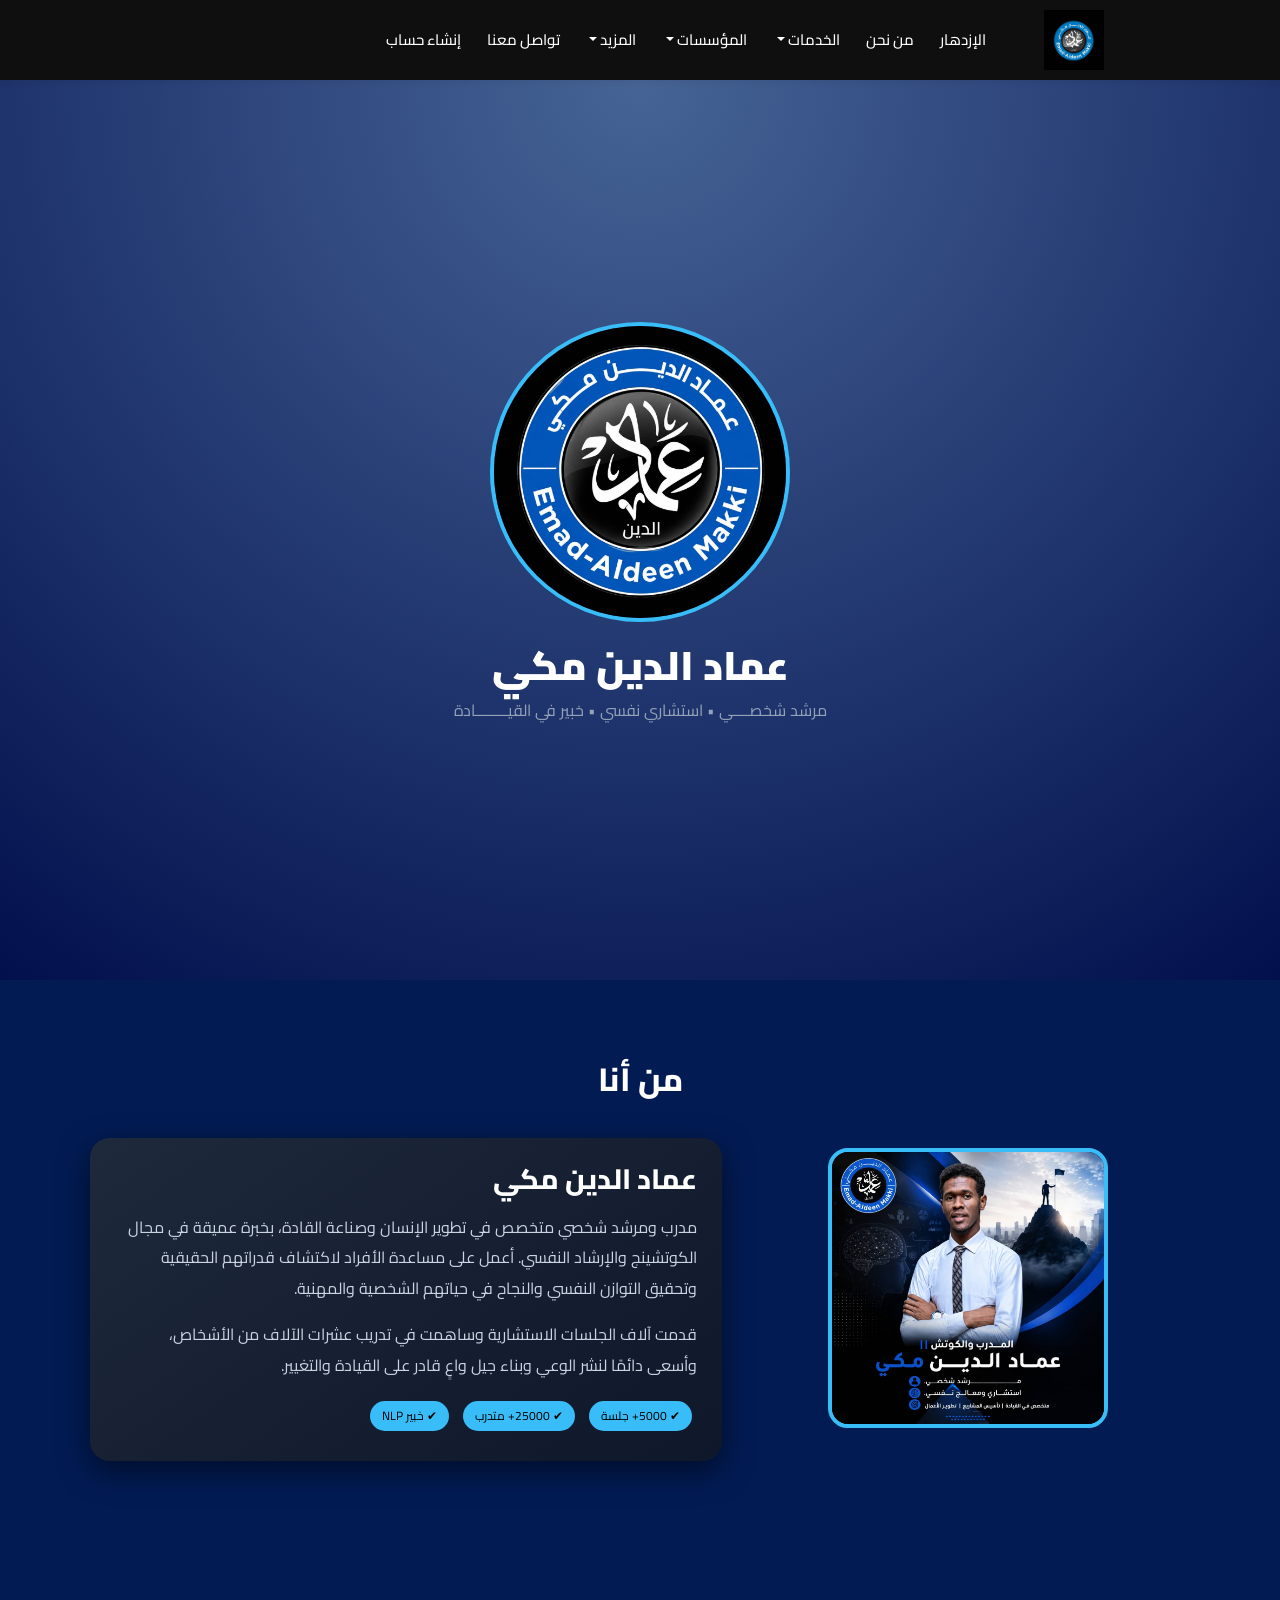
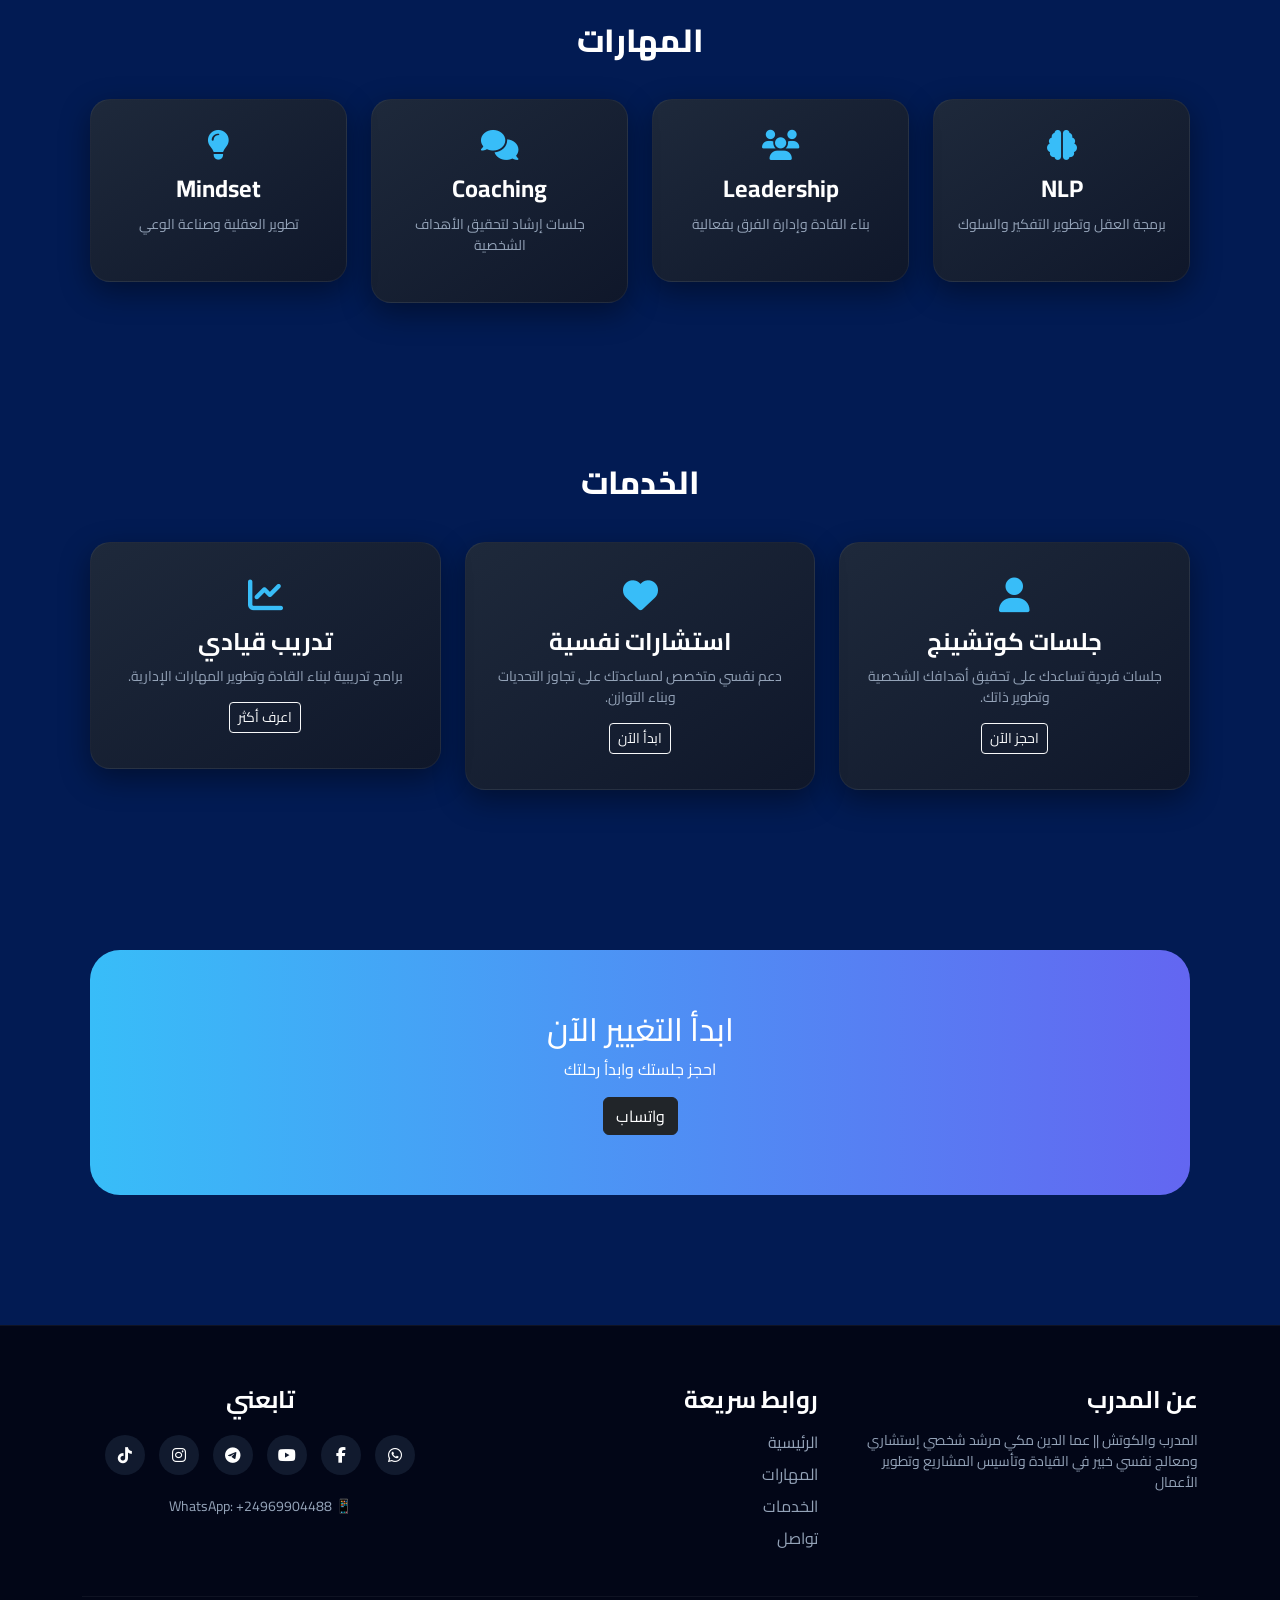
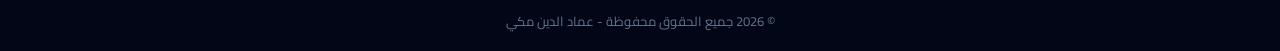
<file: EmadAldeen.html>
<!DOCTYPE html>
<html lang="ar" dir="rtl">
<head>
<meta charset="UTF-8">
<meta name="viewport" content="width=device-width, initial-scale=1.0">
<title>EmadAldeen makki</title>

<link href="https://cdn.jsdelivr.net/npm/bootstrap@5.3.3/dist/css/bootstrap.min.css" rel="stylesheet">

<link href="https://cdnjs.cloudflare.com/ajax/libs/font-awesome/6.5.0/css/all.min.css" rel="stylesheet">
<link href="https://fonts.googleapis.com/css2?family=Cairo:wght@300;400;700;900&display=swap" rel="stylesheet">
<link rel="stylesheet" href="https://cdnjs.cloudflare.com/ajax/libs/font-awesome/6.5.0/css/all.min.css">


<style>
body{
  font-family:'Cairo',sans-serif;
  background:#021b53;
  color:#fff;
   direction:rtl;
}

.custom-navbar{
    background:#0f0f0f;
     padding:0 150px; /* مسافة يمين ويسار */
    box-shadow:0 2px 8px rgba(0,0,0,.08);
    
}


/* للشاشات الصغيرة */
@media (max-width:768px){

    .custom-navbar{
        padding:0 20px;
    }

    .container-fluid{
        display:flex;
        align-items:center;
        justify-content:space-between;
    }

    .logo-normal{
        padding: 0;
    }

    .logo-normal img{
        width:40px;
    }
}

.logo-normal{
    font-size:24px;
    font-weight:700;
    padding:10px;
}
.logo-normal img{
    width:60px;   /* صغر الحجم */
    height:auto;
}

.navbar-nav{
    gap:10px; /* مسافة بين اللينكات */
    float: right !important;
    direction: rtl;
}
.navbar-nav .nav-link{
  float: right !important;
    color:#ffffff;
    font-size:15px;
    padding:20px 15px;
    font-weight:500;
}


/* زر القائمة */
.navbar-toggler{
    border:none;
    font-size:30px;
    padding:0;
    margin-right:auto;
    direction: rtl;
    color: white;
}
.navbar-toggler:focus{
    box-shadow:none;
}

.dropdown-menu{
  right:0;
    left:auto;
    border:none;
    box-shadow:0 5px 20px rgba(0,0,0,.1);
      text-align:right;
    direction:rtl;

}

.dropdown-item{
    padding:10px 20px;
    text-align: right;
}
.dropdown-menu ul {
    padding: 0 !important;
    list-style: none;
}
.dropdown-menu li {
    padding: 0px;
    margin: 10px 0px;
    font-size: 15px;
}
.dropdown-menu li a {
    padding: 3px !important;
            color: #ffffff !important;
}
.dropdown-menu li:hover a {
    padding-left: 10px !important;
    background-color: transparent;
    
}
.dropdown .dropdown-menu {
    border-radius: 0;
   border-radius: 0;
    border-top: 3px solid #ddd;
    background-color: #141414 !important;
    margin: 10px auto 0;
    padding: 20px 30px;
    min-width: 200px;
}
.navbar-nav .nav-link,
.navbar-nav .nav-link:hover,
.navbar-nav .nav-link:focus,
.navbar-nav .nav-link:active{
    color:#ffffff !important;
}




/* HERO */
.hero{
  min-height:100vh;
  display:flex;
  align-items:center;
  justify-content:center;
  text-align:center;
  background:radial-gradient(circle at top,#466496,#02104d);
}
.hero img{
  width:300px;
  border-radius:50%;
  border:4px solid #38bdf8;
  margin-bottom:20px;
  animation:float 4s ease-in-out infinite;
}
@keyframes float{
  0%,100%{transform:translateY(0);} 
  50%{transform:translateY(-15px);} 
}
.hero h1{font-weight:900;font-size:40px;}
.hero p{color:#94a3b8;}

.about-img{
    width:100%;
    max-width:280px;
    border-radius:20px;
    border:4px solid #38bdf8;
    transition:0.4s;
}

.about-img:hover{
    transform:scale(1.05) rotate(1deg);
}

.about-text h3{
    font-weight:800;
    margin-bottom:15px;
}

.about-text p{
    color:#cbd5e1;
    line-height:1.9;
}

.skill-card{
    background:linear-gradient(145deg,#1e293b,#0f172a);
    padding:30px 20px;
    border-radius:20px;
    transition:0.4s;
    box-shadow:0 10px 30px rgba(0,0,0,0.4);
    border:1px solid rgba(255,255,255,0.05);
}

.skill-card i{
    font-size:30px;
    color:#38bdf8;
    margin-bottom:15px;
}

.skill-card h4{
    font-weight:700;
    margin-bottom:10px;
}

.skill-card p{
    font-size:14px;
    color:#94a3b8;
}

.skill-card:hover{
    transform:translateY(-10px) scale(1.03);
    background:linear-gradient(145deg,#2563eb,#7c3aed);
}

.skill-card:hover i,
.skill-card:hover p{
    color:#fff;
}
/* SECTION */
.section{padding:80px 20px;}
.title{font-weight:800;margin-bottom:40px;text-align:center;}

.service-card{
    background:linear-gradient(145deg,#1e293b,#0f172a);
    padding:35px 25px;
    border-radius:20px;
    text-align:center;
    transition:0.4s;
    box-shadow:0 10px 30px rgba(0,0,0,0.4);
    border:1px solid rgba(255,255,255,0.05);
    position:relative;
    overflow:hidden;
}

/* أيقونة */
.service-card i{
    font-size:35px;
    color:#38bdf8;
    margin-bottom:15px;
}

/* عنوان */
.service-card h4{
    font-weight:700;
    margin-bottom:10px;
}

/* وصف */
.service-card p{
    color:#94a3b8;
    font-size:14px;
    margin-bottom:15px;
}

/* Hover Effect */
.service-card:hover{
    transform:translateY(-12px) scale(1.03);
    background:linear-gradient(145deg,#2563eb,#7c3aed);
}



/* CARDS */
.card-box{
  background:linear-gradient(145deg,#1e293b,#0f172a);
  border-radius:20px;
  padding:25px;
  box-shadow:0 10px 30px rgba(0,0,0,0.5);
  transition:0.3s;
}
.card-box:hover{
  transform:translateY(-10px) scale(1.02);
}

.grid{
  display:grid;
  grid-template-columns:repeat(auto-fit,minmax(250px,1fr));
  gap:20px;
}

/* TAGS */
.tag{
  background:#38bdf8;
  color:#000;
  padding:6px 12px;
  border-radius:20px;
  margin:5px;
  display:inline-block;
  font-size:12px;
}

/* CTA */
.cta{
  text-align:center;
  padding:60px;
  border-radius:30px;
  background:linear-gradient(90deg,#38bdf8,#6366f1);
}
.footer{
    background:#020617;
    padding:60px 20px 20px;
    margin-top:50px;
    border-top:1px solid rgba(255,255,255,0.05);
}

.footer h4{
    font-weight:700;
    margin-bottom:15px;
}

.footer p{
    color:#94a3b8;
    font-size:14px;
}

/* links */
.footer-links{
    list-style:none;
    padding:0;
}

.footer-links li{
    margin-bottom:8px;
}

.footer-links a{
    color:#94a3b8;
    text-decoration:none;
    transition:0.3s;
}

.footer-links a:hover{
    color:#38bdf8;
}

/* social */
.footer-social a{
    display:inline-block;
    margin:5px;
    width:40px;
    height:40px;
    line-height:40px;
    border-radius:50%;
    background:#111a2e;
    color:#fff;
    transition:0.3s;
}

.footer-social a:hover{
    background:#38bdf8;
    transform:translateY(-5px);
}

/* bottom */
.footer-bottom{
    margin-top:30px;
    padding-top:15px;
    border-top:1px solid rgba(255,255,255,0.05);
    font-size:13px;
    color:#64748b;
}

</style>
</head>

<body >

<header class="header">

<nav class="navbar navbar-expand-lg custom-navbar">
<div class="container-fluid p-0 ">

    <!-- Logo -->
    <a class="navbar-brand logo-normal" href="index.html">
        <img src="./images/Emad.jpeg">
    </a>

    <!-- Mobile Toggle -->
    <button class="navbar-toggler"
        type="button"
        data-bs-toggle="collapse"
        data-bs-target="#navbar">

    <i class="fa-solid fa-bars"></i>

</button>

    <!-- Menu -->
    <div class="collapse navbar-collapse " id="navbar">

        <ul class="navbar-nav ms-auto">

            <li class="nav-item">
                <a class="nav-link" href="index.html">
                    الإزدهار
                </a>
            </li>
            <li class="nav-item"><a class="nav-link" href="#about">من نحن</a></li>

            <!-- الخدمات -->
            <li class="nav-item dropdown">
                <a class="nav-link dropdown-toggle"
                   href="#"
                   data-bs-toggle="dropdown">

                    الخدمات
                </a>

                <ul class="dropdown-menu">

                    <li><a class="dropdown-item" href="./Training.html">التدريب</a></li>
                    <li><a class="dropdown-item" href="./consulting.html">الإستشارات</a></li>
                    <li><a class="dropdown-item" href="./LeadershipCoaching.html">التوجيه القيادي</a></li>
                    <li><a class="dropdown-item" href="./BooksLibraries.html">الكتب والمكتبات</a></li>
                    <li><a class="dropdown-item" href="./SmartDevicesTools.html">الأجهزة والأدوات الذكية</a></li>

                </ul>
            </li>

            <!-- المؤسسات -->
            <li class="nav-item dropdown">

                <a class="nav-link dropdown-toggle"
                   href="#"
                   data-bs-toggle="dropdown">

                    المؤسسات
                </a>

                <ul class="dropdown-menu">

                    <li><a class="dropdown-item" href="./LifeTeam.html">فريق الحياة</a></li>
                    <li><a class="dropdown-item" href="./Intellect_Library.html">مكتبة الفكر</a></li>
                    <li><a class="dropdown-item" href="./AdvancedTrainingCenter.html">المركز الأعلى</a></li>
                    <li><a class="dropdown-item" href="./electric_trust.html">شركة إليكترك ترست</a></li>

                </ul>

            </li>

            <!-- المزيد -->
            <li class="nav-item dropdown">

                <a class="nav-link dropdown-toggle"
                   href="#"
                   data-bs-toggle="dropdown">

                    المزيد
                </a>

                <ul class="dropdown-menu">

                    <li><a class="dropdown-item" href="./EmadAldeen.html">المؤسس</a></li>
                    <li><a class="dropdown-item" href="./Client_Feedback.html">Clients Feedback</a></li>
                    <li><a class="dropdown-item" href="./Your_Recommendation.html">Your Recommendation</a></li>

                </ul>

            </li>

            <li class="nav-item">
                <a class="nav-link" href="./index.html#contact">
                    تواصل معنا
                </a>
            </li>

            <li class="nav-item">
                <a class="nav-link" href="./CreatAcount.html">
                    إنشاء حساب
                </a>
            </li>

        </ul>

    </div>

</div>
</nav>

</header>

<!-- HERO -->
<section class="hero">
<div>
<img src="images/لوقو عماد.jpeg">
<h1>عماد الدين مكي</h1>
<p>مرشد شخصــــي • استشاري نفسي • خبير في القيــــــــادة</p>

</div>
</section>

<!-- ABOUT -->
<section class="section container">
  <h2 class="title">من أنا</h2>

  <div class="row align-items-center">

    <!-- IMAGE -->
    <div class="col-md-5 text-center mb-4">
      <img src="images/عماد الدين.jpeg" class="about-img">
    </div>

    <!-- TEXT -->
    <div class="col-md-7">
      <div class="card-box about-text">

        <h3>عماد الدين مكي</h3>

        <p>
          مدرب ومرشد شخصي متخصص في تطوير الإنسان وصناعة القادة، بخبرة عميقة في 
          مجال الكوتشينج والإرشاد النفسي. أعمل على مساعدة الأفراد لاكتشاف قدراتهم 
          الحقيقية وتحقيق التوازن النفسي والنجاح في حياتهم الشخصية والمهنية.
        </p>

        <p>
          قدمت آلاف الجلسات الاستشارية وساهمت في تدريب عشرات الآلاف من الأشخاص، 
          وأسعى دائمًا لنشر الوعي وبناء جيل واعٍ قادر على القيادة والتغيير.
        </p>

        <!-- HIGHLIGHTS -->
        <div class="mt-3">
          <span class="tag">✔ 5000+ جلسة</span>
          <span class="tag">✔ 25000+ متدرب</span>
          <span class="tag">✔ خبير NLP</span>
        </div>

      </div>
    </div>

  </div>
</section>


<!-- SKILLS -->
<section class="section container" id="SKILLS">
  <h2 class="title">المهارات</h2>

  <div class="row g-4">

    <div class="col-md-3">
      <div class="skill-card text-center">
        <i class="fa fa-brain"></i>
        <h4>NLP</h4>
        <p>برمجة العقل وتطوير التفكير والسلوك</p>
      </div>
    </div>

    <div class="col-md-3">
      <div class="skill-card text-center">
        <i class="fa fa-users"></i>
        <h4>Leadership</h4>
        <p>بناء القادة وإدارة الفرق بفعالية</p>
      </div>
    </div>

    <div class="col-md-3">
      <div class="skill-card text-center">
        <i class="fa fa-comments"></i>
        <h4>Coaching</h4>
        <p>جلسات إرشاد لتحقيق الأهداف الشخصية</p>
      </div>
    </div>

    <div class="col-md-3">
      <div class="skill-card text-center">
        <i class="fa fa-lightbulb"></i>
        <h4>Mindset</h4>
        <p>تطوير العقلية وصناعة الوعي</p>
      </div>
    </div>

  </div>
</section>

<!-- SERVICES -->
<section class="section container" id="Service">
  <h2 class="title">الخدمات</h2>

  <div class="row g-4">

    <!-- Service 1 -->
    <div class="col-md-4">
      <div class="service-card text-center">
        <i class="fa fa-user"></i>
        <h4>جلسات كوتشينج</h4>
        <p>
          جلسات فردية تساعدك على تحقيق أهدافك الشخصية وتطوير ذاتك.
        </p>
        <a href="https://wa.me/24969904488" class="btn btn-outline-light btn-sm">احجز الآن</a>
      </div>
    </div>

    <!-- Service 2 -->
    <div class="col-md-4">
      <div class="service-card text-center">
        <i class="fa fa-heart"></i>
        <h4>استشارات نفسية</h4>
        <p>
          دعم نفسي متخصص لمساعدتك على تجاوز التحديات وبناء التوازن.
        </p>
        <a href="href=https://wa.me/24969904488" class="btn btn-outline-light btn-sm">ابدأ الآن</a>
      </div>
    </div>

    <!-- Service 3 -->
    <div class="col-md-4">
      <div class="service-card text-center">
        <i class="fa fa-chart-line"></i>
        <h4>تدريب قيادي</h4>
        <p>
          برامج تدريبية لبناء القادة وتطوير المهارات الإدارية.
        </p>
        <a href="https://wa.me/24969904488" class="btn btn-outline-light btn-sm">اعرف أكثر</a>
      </div>
    </div>

  </div>
</section>

<!-- CTA -->
<section class="section container" id="contact">
<div class="cta">
<h2>ابدأ التغيير الآن</h2>
<p>احجز جلستك وابدأ رحلتك</p>
<a href="https://wa.me/24969904488" class="btn btn-dark">واتساب</a>
</div>
</section>

<!-- FOOTER -->
<footer class="footer">

  <div class="container">

    <div class="row g-4">

      <!-- ABOUT -->
      <div class="col-md-4">
        <h4>عن المدرب</h4>
        <p>
         المدرب والكوتش || عما الدين مكي 
         مرشد شخصي 
         إستشاري ومعالج نفسي 
         خبير في القيادة وتأسيس المشاريع وتطوير الأعمال 

        </p>
      </div>

      <!-- LINKS -->
      <div class="col-md-4">
        <h4>روابط سريعة</h4>
        <ul class="footer-links">
          <li ><a class="nav-link" href="./EmadAldeen.html">الرئيسية</a></li>
        <li ><a class="nav-link" href="#SKILLS">المهارات</a></li>
        <li ><a class="nav-link" href="#Service">الخدمات</a></li>
        <li><a class="nav-link" href="#contact">تواصل</a></li>
        </ul>
      </div>

      <!-- SOCIAL -->
      <div class="col-md-4 text-center">
        <h4>تابعني</h4>

        <div class="footer-social">
            

  <a href="https://whatsapp.com/channel/0029VaqUnVtBqbrAIfhCfC0j"><i class="fab fa-whatsapp"></i></a>
    <a href="  https://www.facebook.com/LEADERSHIPLifevalue"><i class="fab fa-facebook-f"></i></a>

  <a href="https://youtube.com/channel/UCSx0r5ANZxN2zkfM-x9kuLw?si=NIngpzya00--9OaY"><i class="fab fa-youtube"></i></a>
  <a href="https://t.me/LEADERSHIPLifevalue"><i class="fab fa-telegram"></i></a>
  <a href="https://www.instagram.com/leadershiplifevalue?utm_source=qr&igsh=b3k0cWFqaW4zY3N3"><i class="fab fa-instagram"></i></a>
<a href="https://www.tiktok.com/@leadershiplifevalue?_r=1&_t=ZS-945aHbSGjYn"><i class="fab fa-tiktok"></i></a>
</div>

        <p class="mt-3" >📱 WhatsApp: +24969904488</p>
      </div>

    </div>

    <!-- COPY -->
    <div class="footer-bottom text-center">
      © 2026 جميع الحقوق محفوظة - عماد الدين مكي
    </div>

  </div>

</footer>

<script src="https://cdn.jsdelivr.net/npm/bootstrap@5.3.3/dist/js/bootstrap.bundle.min.js"></script>

</body>
</html>
</file>
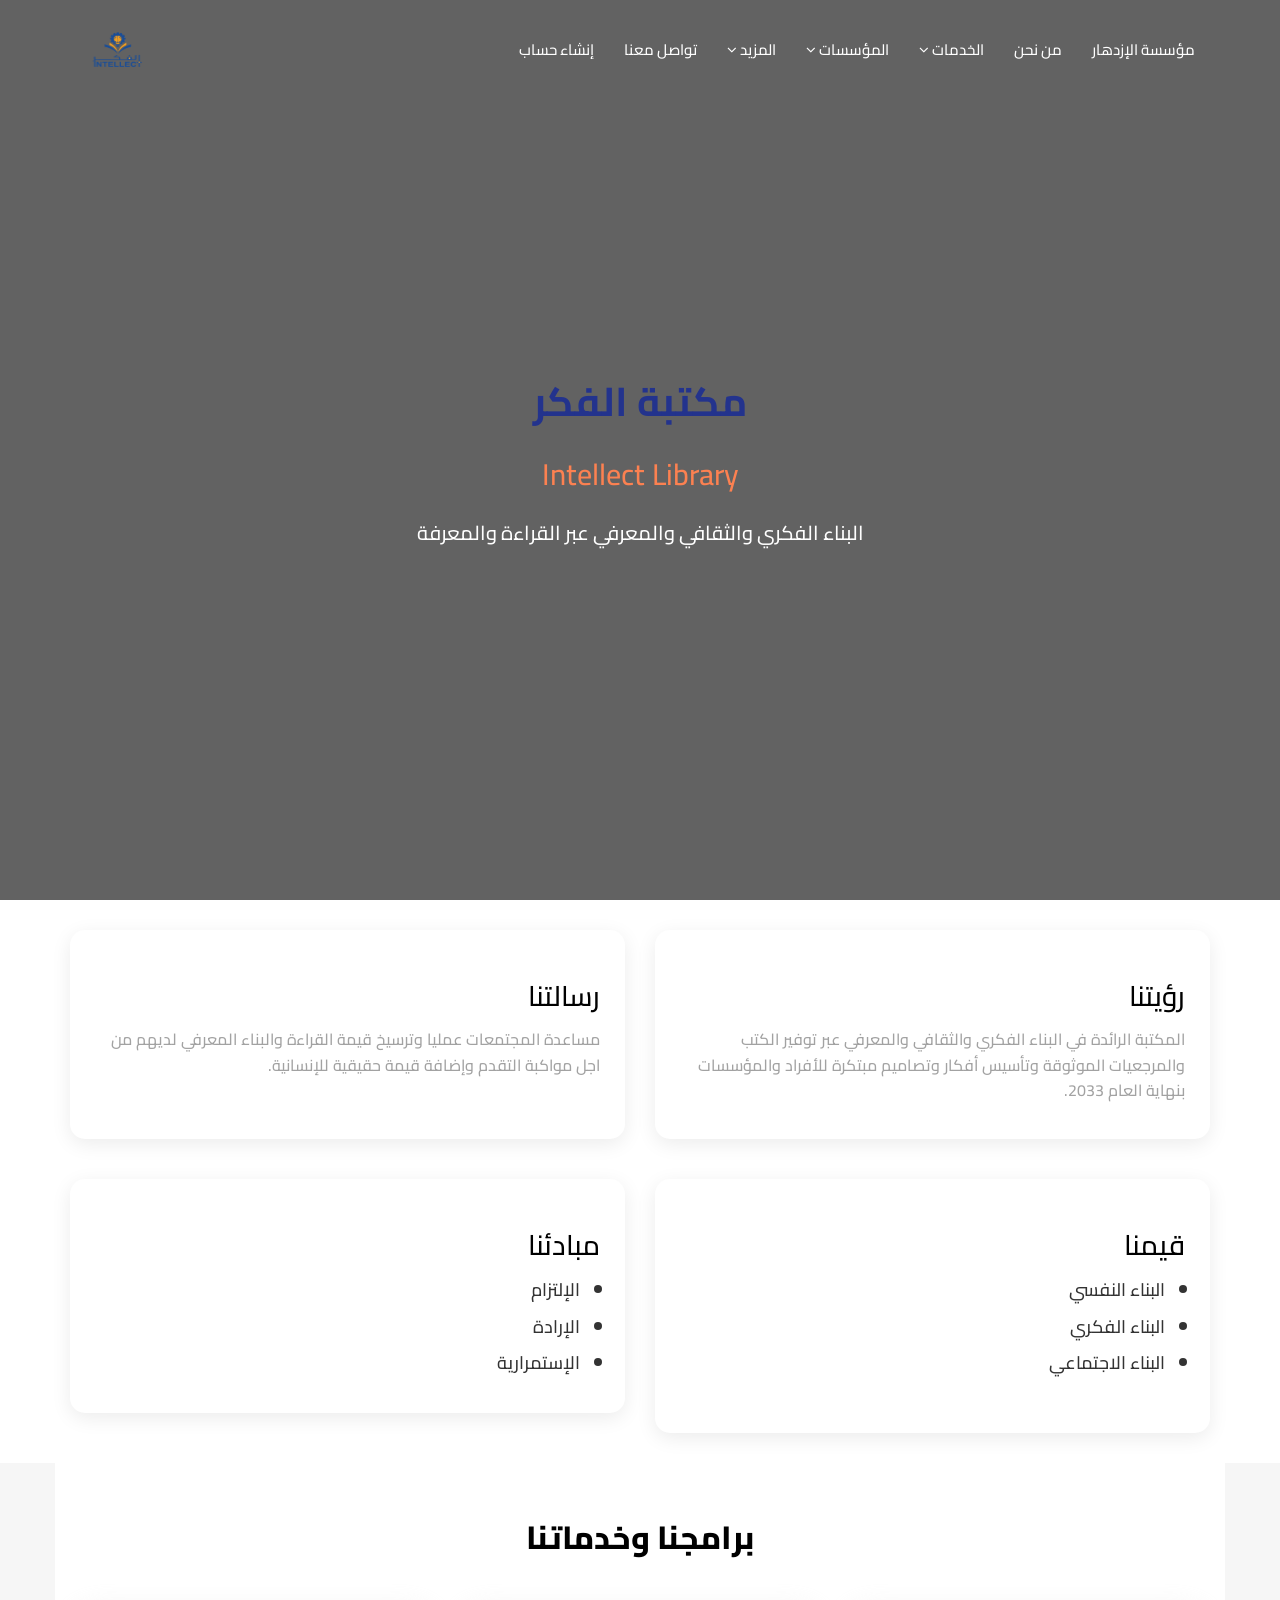
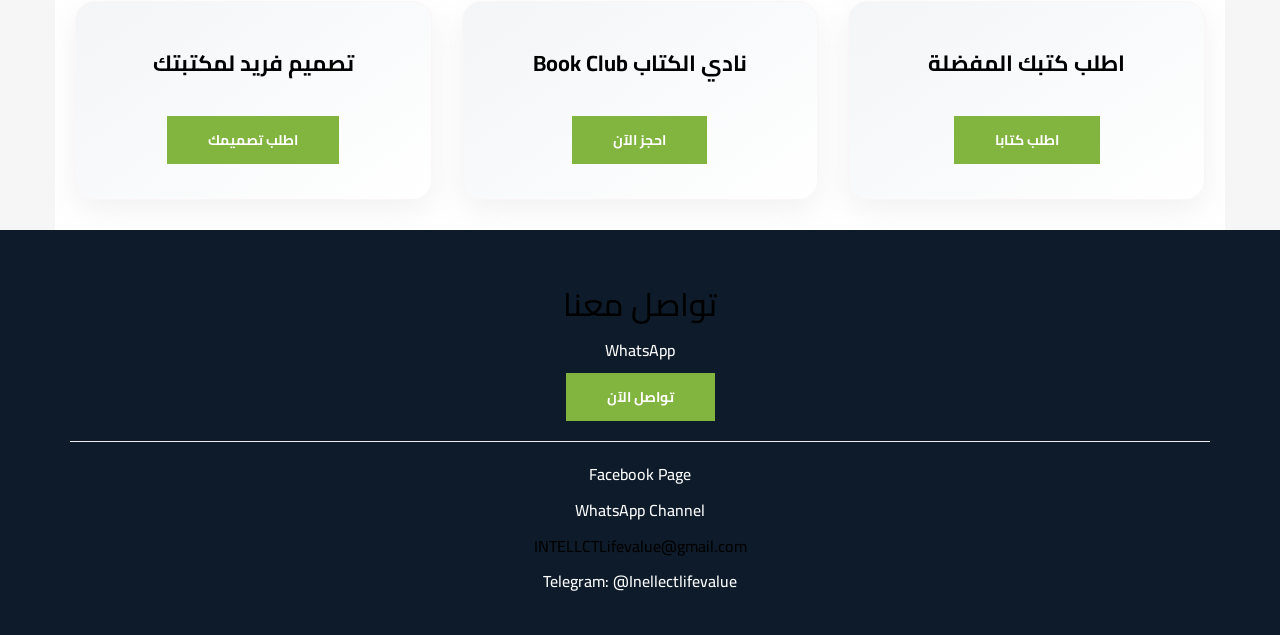
<file: Intellect_Library.html>
<!DOCTYPE html>
<html lang="ar" dir="rtl">
<head>
  <meta charset="UTF-8">
  <meta name="viewport" content="width=device-width, initial-scale=1">

  <title>Electric Trust | إلكترك ترست</title>

  <link rel="stylesheet" href="css/bootstrap.min.css">
    <link rel="stylesheet" href="css/font-awesome.min.css">
    <link rel="stylesheet" href="css/animate.css">
    <link rel="stylesheet" href="style.css">
    <link rel="preconnect" href="https://fonts.googleapis.com">
<link rel="preconnect" href="https://fonts.gstatic.com" crossorigin>
<link href="https://fonts.googleapis.com/css2?family=Cairo:wght@200;300;400;500;600;700;800&display=swap" rel="stylesheet">

</head>
<style>
    .navbar-brand {
    padding: 30px 0;
    display: flex;
    align-items: center;
    width: 100px;

}
.navbar-brand img {
    width: 150px;
  
}
.hero-intellect{
    position:relative;
    overflow:hidden;
    min-height:100vh; /* يخلي القسم بارتفاع الشاشة */
    display:flex;
    align-items:center;
    justify-content:center;
    text-align:center;
    color:#fff;
}

/* الفيديو كخلفية */
.hero-intellect video{
    position:absolute;
    top:50%;
    left:50%;
    min-width:100%;
    min-height:100%;
    width:auto;
    height:auto;
    transform:translate(-50%,-50%);
    object-fit:cover;
    z-index:-2;
}

/* طبقة غامقة */
.hero-intellect::before{
    content:"";
    position:absolute;
    top:0;
    left:0;
    width:100%;
    height:100%;
    background:rgba(0,0,0,.6);
    z-index:-1;
}

/* النص */
.hero-intellect .container{
    position:relative;
    z-index:2;
    width:100%;
    text-align:center;
}

/* تكبير النص */
.hero-intellect h1{
    font-size:40px;
    font-weight:bold;
    margin-bottom:20px;
        color: #23338d;

}

.hero-intellect h3{
    font-size:30px;
    margin-bottom:20px;
    color:#fc8151;

}

.hero-intellect p{
    font-size:20px;
    max-width:700px;
    margin:auto;
}
.section{
  padding:80px 0;
}

.card-box{
  background:#fff;
  padding:25px;
  border-radius:15px;
  box-shadow:0 5px 20px rgba(0,0,0,.08);
  transition:.3s;
  height:100%;
}

.card-box:hover{
  transform:translateY(-6px);
}

/* SECTION */
.section{padding:30px 20px;}
.title{font-weight:800;margin-bottom:40px;text-align:center;}

.service-card{
    background:linear-gradient(145deg,#f3f5f7,#ffffff);
    padding:35px 25px;
    border-radius:20px;
    text-align:center;
    transition:0.4s;
    box-shadow:0 10px 30px rgba(219, 219, 219, 0.4);
    border:1px solid rgb(250, 246, 246);
    position:relative;
    overflow:hidden;
}

/* أيقونة */
.service-card i{
    font-size:35px;
    color:#38bdf8;
    margin-bottom:15px;
}

/* عنوان */
.service-card h4{
    font-weight:700;
    margin-bottom:10px;
}

.service-card p{
    color:hsl(215, 20%, 65%);
    font-size:14px;
    margin-bottom:15px;
}

/* Hover Effect */
.service-card:hover{
    transform:translateY(-12px) scale(1.03);
    background:linear-gradient(145deg,#f8f8f8,#e8e8e9);
}
/* تحسين الخطوط للقوائم   */
.card-box ul {
    padding-right: 20px; /* ليتناسب مع اتجاه اليمين لليسار */
    margin-top: 10px;
}

.card-box ul li {
    font-size: 18px; /* تكبير حجم الخط على الشاشات */
    font-weight: 500;
    margin-bottom: 8px;
    color: #333;
}

/* تعديلات خاصة بالشاشات الصغيرة (الهواتف) */
@media (max-width: 767px) {
    .hero-intellect h1 {
        font-size: 28px; /* تصغير العنوان الرئيسي ليناسب الهاتف */
    }
    .hero-intellect h3 {
        font-size: 22px;
    }
    .hero-intellect p {
        font-size: 16px;
    }
    .card-box h3 {
        font-size: 22px; /* تكبير عناوين الكروت على الهاتف */
    }
    .card-box ul li {
        font-size: 18px; /* ضمان وضوح المبادئ والقيم على الهاتف */
    }
    .title {
        font-size: 24px;
    }
    .service-card h4 {
        font-size: 18px;
    }
}


</style>
<body>

<header class="header">

  <div class="container">
    <nav class="navbar navbar-default yamm">

      <!-- LOGO + MOBILE -->
      <div class="navbar-header">

        <button type="button" class="navbar-toggle collapsed"
                data-toggle="collapse" data-target="#navbar"
                aria-expanded="false">

          <span class="icon-bar"></span>
          <span class="icon-bar"></span>
          <span class="icon-bar"></span>

        </button>

        <a class="navbar-brand" href="index.html">
          <img src="./images/Intellect Library مكتبة الفكر.png" alt="logo">
        </a>

      </div>

      <!-- MENU -->
      <div id="navbar" class="navbar-collapse collapse">

        <ul class="nav navbar-nav navbar-right">

          <li><a href="index.html">مؤسسة الإزدهار</a></li>
          <li><a href="#about">من نحن</a></li>

          <!-- الخدمات -->
          <li class="dropdown hassubmenu">
            <a href="#" class="dropdown-toggle" data-toggle="dropdown">
              الخدمات <span class="fa fa-angle-down"></span>
            </a>

            <ul class="dropdown-menu">
              <li><a href="Training.html">التدريب</a></li>
              <li><a href="consulting.html">الإستشارات</a></li>
              <li><a href="LeadershipCoaching.html">التوجيه القيادي</a></li>
              <li><a href="BooksLibraries.html">الكتب والمكتبات</a></li>
              <li><a href="SmartDevicesTools.html">الأجهزة والادوات الذكية</a></li>
            </ul>
          </li>

          <!-- المؤسسات -->
          <li class="dropdown hassubmenu">
            <a href="#" class="dropdown-toggle" data-toggle="dropdown">
              المؤسسات <span class="fa fa-angle-down"></span>
            </a>

            <ul class="dropdown-menu">
              <li><a href="LifeTeam.html">فريق الحياة</a></li>
              <li><a href="./Intellect_Library.html">مكتبة الفكر</a></li>
              <li><a href="AdvancedTrainingCenter.html">المركز الأعلى</a></li>
              <li><a href="./electric_trust.html">إلكترك ترست</a></li>
            </ul>
          </li>

          <!-- المزيد -->
          <li class="dropdown hassubmenu">
            <a href="#" class="dropdown-toggle" data-toggle="dropdown">
              المزيد <span class="fa fa-angle-down"></span>
            </a>

            <ul class="dropdown-menu">
              <li><a href="EmadAldeen.html">المؤسس</a></li>
              <li><a href="./Client_Feedback.html">آراء العملاء</a></li>
              <li><a href="./Your_Recommendation.html">اقتراحاتك</a></li>
            </ul>
          </li>

          <li><a href="index.html#contact">تواصل معنا</a></li>
          <li><a href="CreatAcount.html">إنشاء حساب</a></li>

        </ul>

      </div>

    </nav>
  </div>

</header>

<section class="hero-intellect">

    <video autoplay muted loop playsinline>
        <source src="upload/Intellect_Library.mp4" type="video/mp4">
    </video>

    <div class="container">

        <h1>مكتبة الفكر</h1>
        <h3>Intellect Library</h3>

        <p>
            البناء الفكري والثقافي والمعرفي عبر القراءة والمعرفة
        </p>

    </div>

</section>


<section class="section book" id="about">
  <div class="container">
    
     <!-- الصف الأول: الرسالة والرؤية -->
     <div class="row">
      <div class="col-xs-12 col-sm-6 box-2" style="margin-bottom: 20px;">
        <div class="card-box">
          <h3>رسالتنا</h3>
          <p>مساعدة المجتمعات عمليا وترسيخ قيمة القراءة والبناء المعرفي لديهم من اجل مواكبة التقدم وإضافة قيمة حقيقية للإنسانية.
          </p>
        </div>
      </div>

      <div class="col-xs-12 col-sm-6 box-1" style="margin-bottom: 20px;">
        <div class="card-box">
          <h3>رؤيتنا</h3>
          <p>
            المكتبة الرائدة في البناء الفكري والثقافي والمعرفي
            عبر توفير الكتب والمرجعيات الموثوقة وتأسيس أفكار وتصاميم مبتكرة للأفراد والمؤسسات بنهاية العام 2033.
          </p>
        </div>
      </div>
    </div>

    <!-- الصف الثاني: المبادئ والقيم -->
    <div class="row" style="margin-top: 20px;">
      <div class="col-xs-12 col-sm-6 box-4" style="margin-bottom: 20px;">
        <div class="card-box">
          <h3>مبادئنا</h3>
          <ul>
            <li>الإلتزام</li>
            <li>الإرادة</li>
            <li>الإستمرارية</li>
          </ul>
        </div>
      </div>
      
      <div class="col-xs-12 col-sm-6">
        <div class="card-box box-3" style="margin-bottom: 20px;">
          <h3>قيمنا</h3>
          <ul>
            <li>البناء النفسي</li>
            <li>البناء الفكري</li>
            <li>البناء الاجتماعي</li>
          </ul>
        </div>
      </div>
    </div>

  </div>
</section>

<!-- SERVICES -->
<section class="section container" id="Service">
  <h2 class="title"> برامجنا وخدماتنا</h2>

  <div class="row g-4">

    

    <!-- Service 2 -->
    <div class="col-md-4">
      <div class="service-card text-center">
        <h4>تصميم فريد لمكتبتك</h4>
       <br>
        <a class="btn btn-warning" href="https://wa.me/249966444300"> اطلب تصميمك </a>
      </div>
    </div>
    <!-- Service 1 -->
    <div class="col-md-4">
      <div class="service-card text-center">
        <h4>نادي الكتاب Book Club </h4>
        <br>
        <a class="btn btn-warning" href="https://wa.me/249966444300">احجز الآن</a>
      </div>
    </div>

    <!-- Service 3 -->
    <div class="col-md-4">
      <div class="service-card text-center">
        <h4> اطلب كتبك المفضلة</h4>
        <br>
        <a class="btn btn-warning" href="https://wa.me/249966444300"> اطلب كتابا</a>
      </div>
    </div>

  </div>
</section>


<section class="section" style="background:#0d1b2a; color:#fff;">

  <div class="container text-center">

    <h2> تواصل معنا</h2>

    <p>WhatsApp</p>
    <a class="btn btn-warning" href="https://wa.me/249966444300">تواصل الآن</a>

    <hr>
    <p>Facebook Page  </p>

        <p>WhatsApp Channel</p>
                                <p><a href="mailto:INTELLCTLifevalue@gmail.com">INTELLCTLifevalue@gmail.com</a></p>

    <p>Telegram: @Inellectlifevalue</p>


  </div>

</section>
<script src="js/jquery.min.js"></script>
<script src="js/bootstrap.min.js"></script>
<script src="js/parallax.js"></script>
<script src="js/animate.js"></script>
<script src="js/custom.js"></script>

</body>
</file>
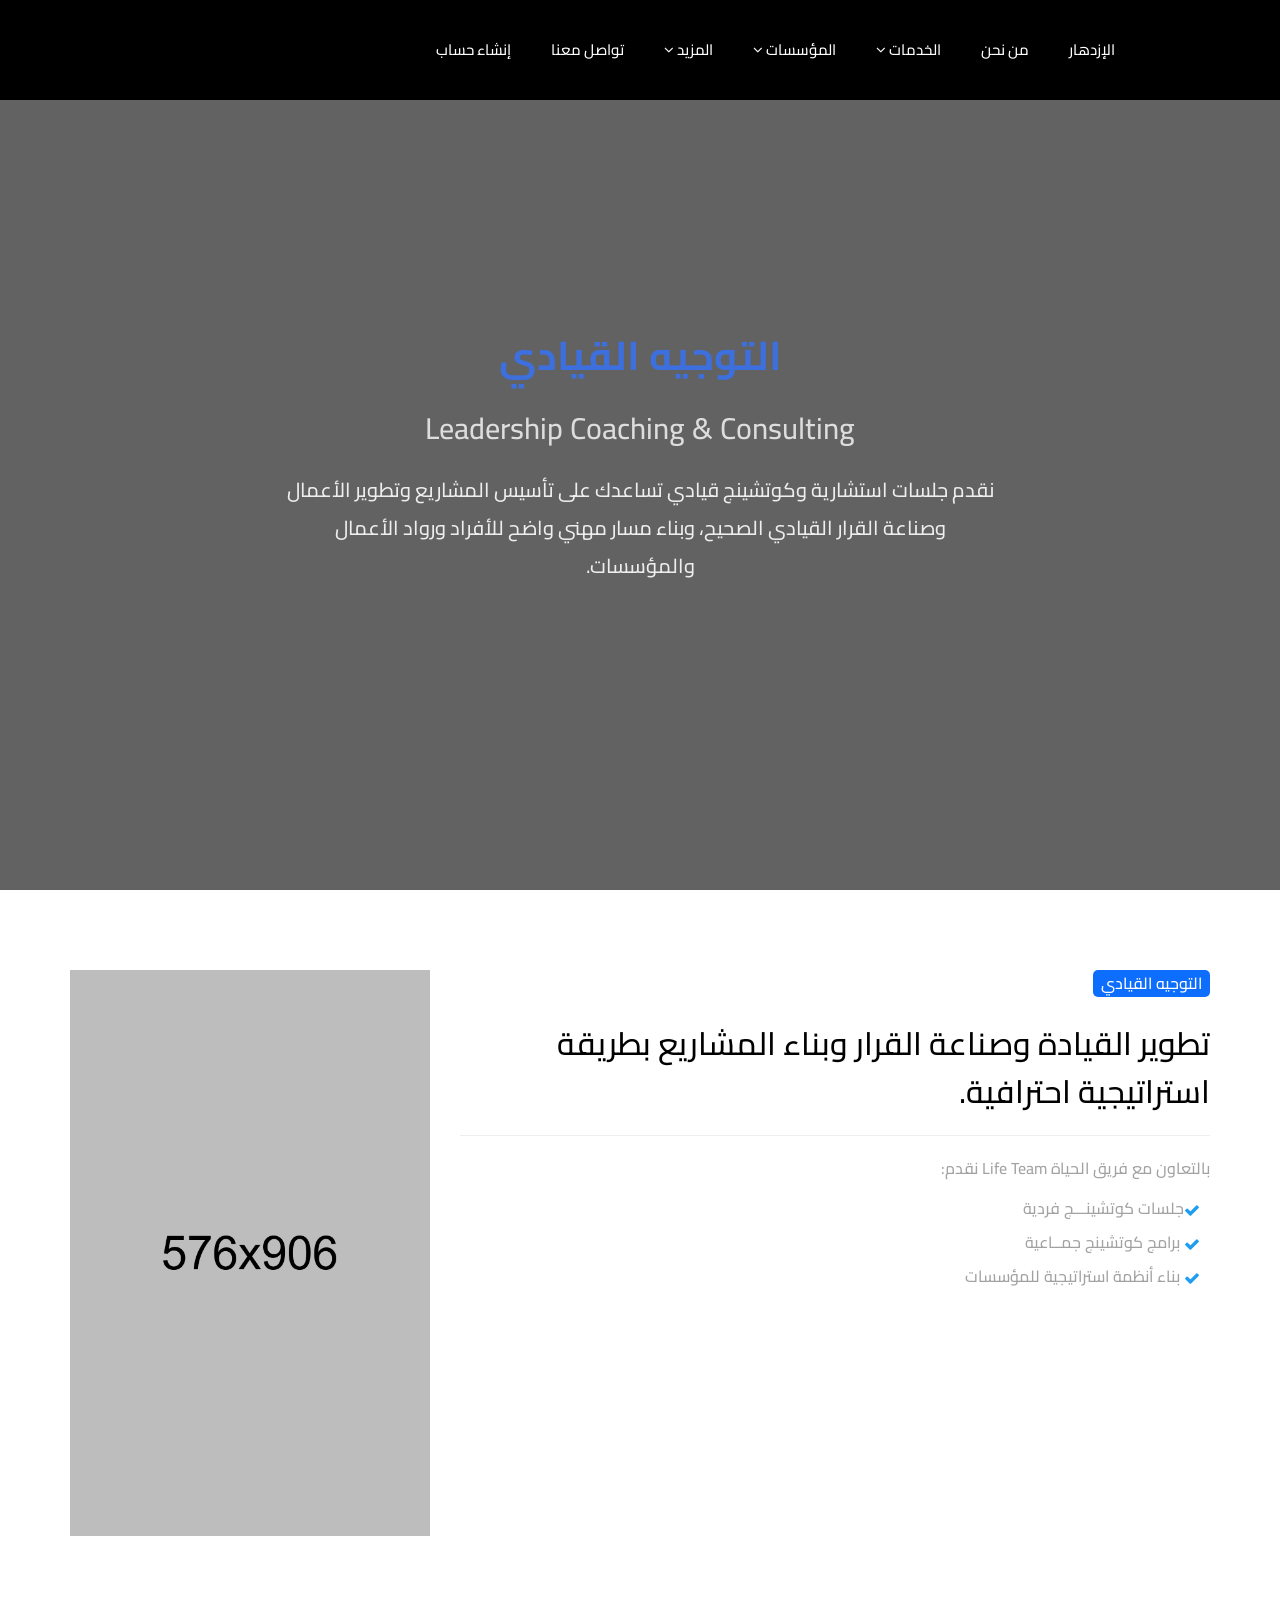
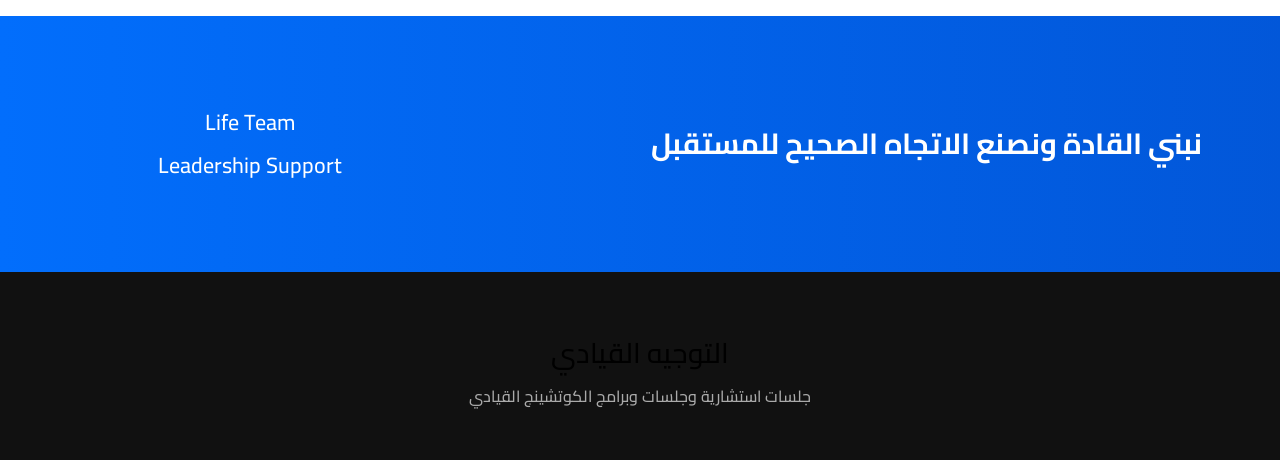
<file: LeadershipCoaching.html>
<!DOCTYPE html>
<html lang="ar" dir="rtl">
<head>

    <meta charset="utf-8">
    <meta name="viewport" content="width=device-width, initial-scale=1.0">

    <title>التوجيه القيادي | مؤسسة الإزدهار</title>

    <link rel="stylesheet" href="css/bootstrap.min.css">
    <link rel="stylesheet" href="css/font-awesome.min.css">
    <link rel="stylesheet" href="css/animate.css">
    <link rel="stylesheet" href="style.css">
    <link rel="preconnect" href="https://fonts.googleapis.com">
<link rel="preconnect" href="https://fonts.gstatic.com" crossorigin>
<link href="https://fonts.googleapis.com/css2?family=Cairo:wght@200;300;400;500;600;700;800&display=swap" rel="stylesheet">

</head>

<style>

 body {
    margin: 0;
    padding: 0;
}

.container-fluid {
    padding-left: 0 !important;
    padding-right: 0 !important;
}
   
.navbar {
    margin: 0;
    width: 100%;
    background: #000 !important;   /* خلفية سوداء */
    border: none;
    border-radius: 0;
     margin-bottom: 20px;
     padding: 12px 40px;
}
#navbar {
    padding: 8px 120px;
}

/* الروابط */
.navbar-nav > li > a {
    color: #fff !important;   /* أبيض */
    font-weight: 500;
    transition: 0.3s;
    padding: 20px;
}

/* hover */
.navbar-nav > li > a:hover {
    color: #0d6efd !important;  /* أزرق عند المرور */
}

/* اسم اللوجو لو فيه نص */
.navbar-brand {
    color: #fff !important;
}

/* زر الموبايل */
.navbar-toggle .icon-bar {
    background-color: #fff;
}

/* dropdown */
.dropdown-menu {
    background: #111;
    border: none;
}

.dropdown-menu > li > a {
    color: #f2f2f2 !important;
}

.dropdown-menu > li > a:hover {
    background: #0d6efd;
}
/* HERO */

.event-section{
    position: relative;
    height: calc(100vh - 10px); /* ارتفاع الشاشة ناقص الهيدر */
    display: flex;
    align-items: center;
    justify-content: center;
    overflow: hidden;
    margin: 0;
    padding: 0;
}


/* الفيديو كخلفية */
.event-section video{
    position: absolute;
    top:50%;
    left:50%;
    width:100%;
    height:100%;
    object-fit:cover;
    transform:translate(-50%,-50%);
    z-index:-2;
}

/* طبقة شفافة فوق الفيديو */
.event-section::before{
    content:"";
    position:absolute;
    inset: 0;
    background:rgba(0,0,0,.6);
    z-index:-1;
}

/* المحتوى */
.custom-hero{
   
    padding:40px;
   
     position:relative;
    z-index:2;
    text-align:center;
    width:100%;
    max-width:800px;
    margin:auto;
}

/* وسط النص */
.custom-hero h2{
    font-size:40px;
    font-weight:bold;
    margin-bottom:20px;
        color: #3472face;
            text-align:center;

}
.custom-hero h4{
    font-size:30px;
    margin-bottom:20px;
   
        text-align:center;

}
.custom-hero p{
      font-size:20px;
    max-width:700px;
    margin:auto;
    text-align:center;
}


/* CTA */
.bgcolor1 {
    background: linear-gradient(270deg, #011270, #026efc);
    background-size: 400% 400%;
    animation: bgMove 10s ease infinite;
}

@keyframes bgMove {
    0% {background-position: 0% 50%;}
    50% {background-position: 100% 50%;}
    100% {background-position: 0% 50%;}
}

/* ABOUT */
mark {
    background: #0d6efd;
    color: #fff;
    padding: 3px 8px;
    border-radius: 5px;
}

/* FOOTER */
.footer {
    background: #111;
    color: #fff;
    padding: 40px 0;
    text-align: center;
}

</style>

<body>

<!-- NAVBAR -->
<header class="header">

    <div class="container-fluid p-0">
    <nav class="navbar navbar-default yamm">

            <div class="navbar-header">
                <button type="button" class="navbar-toggle collapsed"
                    data-toggle="collapse" data-target="#navbar"
                    aria-expanded="false">

                    <span class="icon-bar"></span>
                    <span class="icon-bar"></span>
                    <span class="icon-bar"></span>

                </button>

                <div class="logo-normal">
                    <a class="navbar-brand" href="index.html">
                    </a>
                </div>
            </div>

            <div id="navbar" class="navbar-collapse collapse">

                <ul class="nav navbar-nav navbar-right">
              
                    <li><a href="index.html">الإزدهار</a></li>
                    <li><a href="#about">من نحن</a></li>
                    <!-- الخدمات -->
                    <li class="dropdown hassubmenu">
                        <a href="#" class="dropdown-toggle" data-toggle="dropdown">
                            الخدمات <span class="fa fa-angle-down"></span>
                        </a>

                        <ul class="dropdown-menu">
                            <li><a href="./Training.html">التدريب</a></li>
                            <li><a href="./consulting.html">الإستشارات</a></li>
                            <li><a href="./LeadershipCoaching.html">التوجيه القيادي</a></li>
                            <li><a href="./BooksLibraries.html">الكتب والمكتبات</a></li>
                            <li><a href="./SmartDevicesTools.html">الأجهزة والأدوات الذكية</a></li>
                        </ul>
                    </li>

                    <!-- المؤسسات -->
                    <li class="dropdown hassubmenu">
                        <a href="#" class="dropdown-toggle" data-toggle="dropdown">
                            المؤسسات <span class="fa fa-angle-down"></span>
                        </a>

                        <ul class="dropdown-menu">
                            <li><a href="./LifeTeam.html">فريق الحياة</a></li>
                            <li><a href="./Intellect_Library.html">مكتبة الفكر</a></li>
                            <li><a href="./AdvancedTrainingCenter.html">المركز الأعلى</a></li>
                            <li><a href="./electric_trust.html">شركة إليكترك ترست</a></li>
                        </ul>
                    </li>

                    <!-- المزيد -->
                    <li class="dropdown hassubmenu">
                        <a href="#" class="dropdown-toggle" data-toggle="dropdown">
                            المزيد <span class="fa fa-angle-down"></span>
                        </a>

                        <ul class="dropdown-menu">
                            <li><a href="./EmadAldeen.html">المؤسس</a></li>
                            <li><a href="./Client_Feedback.html">Clients Feedback</a></li>
                            <li><a href="./Your_Recommendation.html">Your Recommendation</a></li>
                        </ul>
                    </li>

                    <li><a href="./index.html#contact">تواصل معنا</a></li>
                    <li><a href="./CreatAcount.html">إنشاء حساب</a></li>

                </ul>

            </div>

        </nav>
    </div>

</header>

<!-- HERO -->
<section class="parallax event-section">
    <video autoplay muted loop playsinline>
        <source src="upload/LeadershipCoaching&Consulting.mp4" type="video/mp4">
    </video>

    <div class="container">
        <div class="row">

            <div class="col-md-12 text-center">

                <div class="custom-hero">

                    <h2 style=" font-weight:bold;">
                        التوجيه القيادي
                    </h2>

                    <h4 style="color:#ddd;">
                        Leadership Coaching & Consulting
                    </h4>

                    <p style="color:#eee; max-width:800px; margin:auto; line-height:1.9;">
                        نقدم جلسات استشارية وكوتشينج قيادي تساعدك على تأسيس المشاريع
                        وتطوير الأعمال وصناعة القرار القيادي الصحيح،
                        وبناء مسار مهني واضح للأفراد ورواد الأعمال والمؤسسات.
                    </p>

                </div>

            </div>

        </div>
    </div>

</section>

<!-- ABOUT -->
<section class="section" id="about">

    <div class="container">
        <div class="row">

            <div class="col-md-4 hidden-sm hidden-xs">
                <img src="upload/device_01.png" class="img-responsive wow slideInLeft">
            </div>

            <div class="col-md-8">

                <mark>التوجيه القيادي</mark>

                <h2>
                    تطوير القيادة وصناعة القرار وبناء المشاريع بطريقة استراتيجية احترافية.
                </h2>

                <hr>

                <p>
                    بالتعاون مع فريق الحياة Life Team نقدم:
                </p>

                <ul class="check">
                    <li>جلسات كوتشينـــج  فردية</li>
                    <li>  برامج كوتشينج جمــاعية</li>
                    <li> بناء أنظمة استراتيجية للمؤسسات </li>
                </ul>

                

            </div>

        </div>
    </div>

</section>

<!-- CTA -->
<section class="section bgcolor1">

    <div class="container">

        <div class="row callout">

            <div class="col-md-4 text-center">
                <h4>Life Team</h4>
                <h4>Leadership Support</h4>
            </div>

            <div class="col-md-8">
                <p class="lead">
                    نبني القادة ونصنع الاتجاه الصحيح للمستقبل
                </p>
            </div>

        </div>

    </div>

</section>

<!-- FOOTER -->
<footer class="footer">

    <div class="container">

        <h3>التوجيه القيادي</h3>

        <p>
            جلسات استشارية وجلسات وبرامج الكوتشينج القيادي
        </p>

        <p>
        </p>

    </div>

</footer>

<script src="js/jquery.min.js"></script>
<script src="js/bootstrap.min.js"></script>
<script src="js/parallax.js"></script>
<script src="js/animate.js"></script>
<script src="js/custom.js"></script>

</body>
</html>
</file>
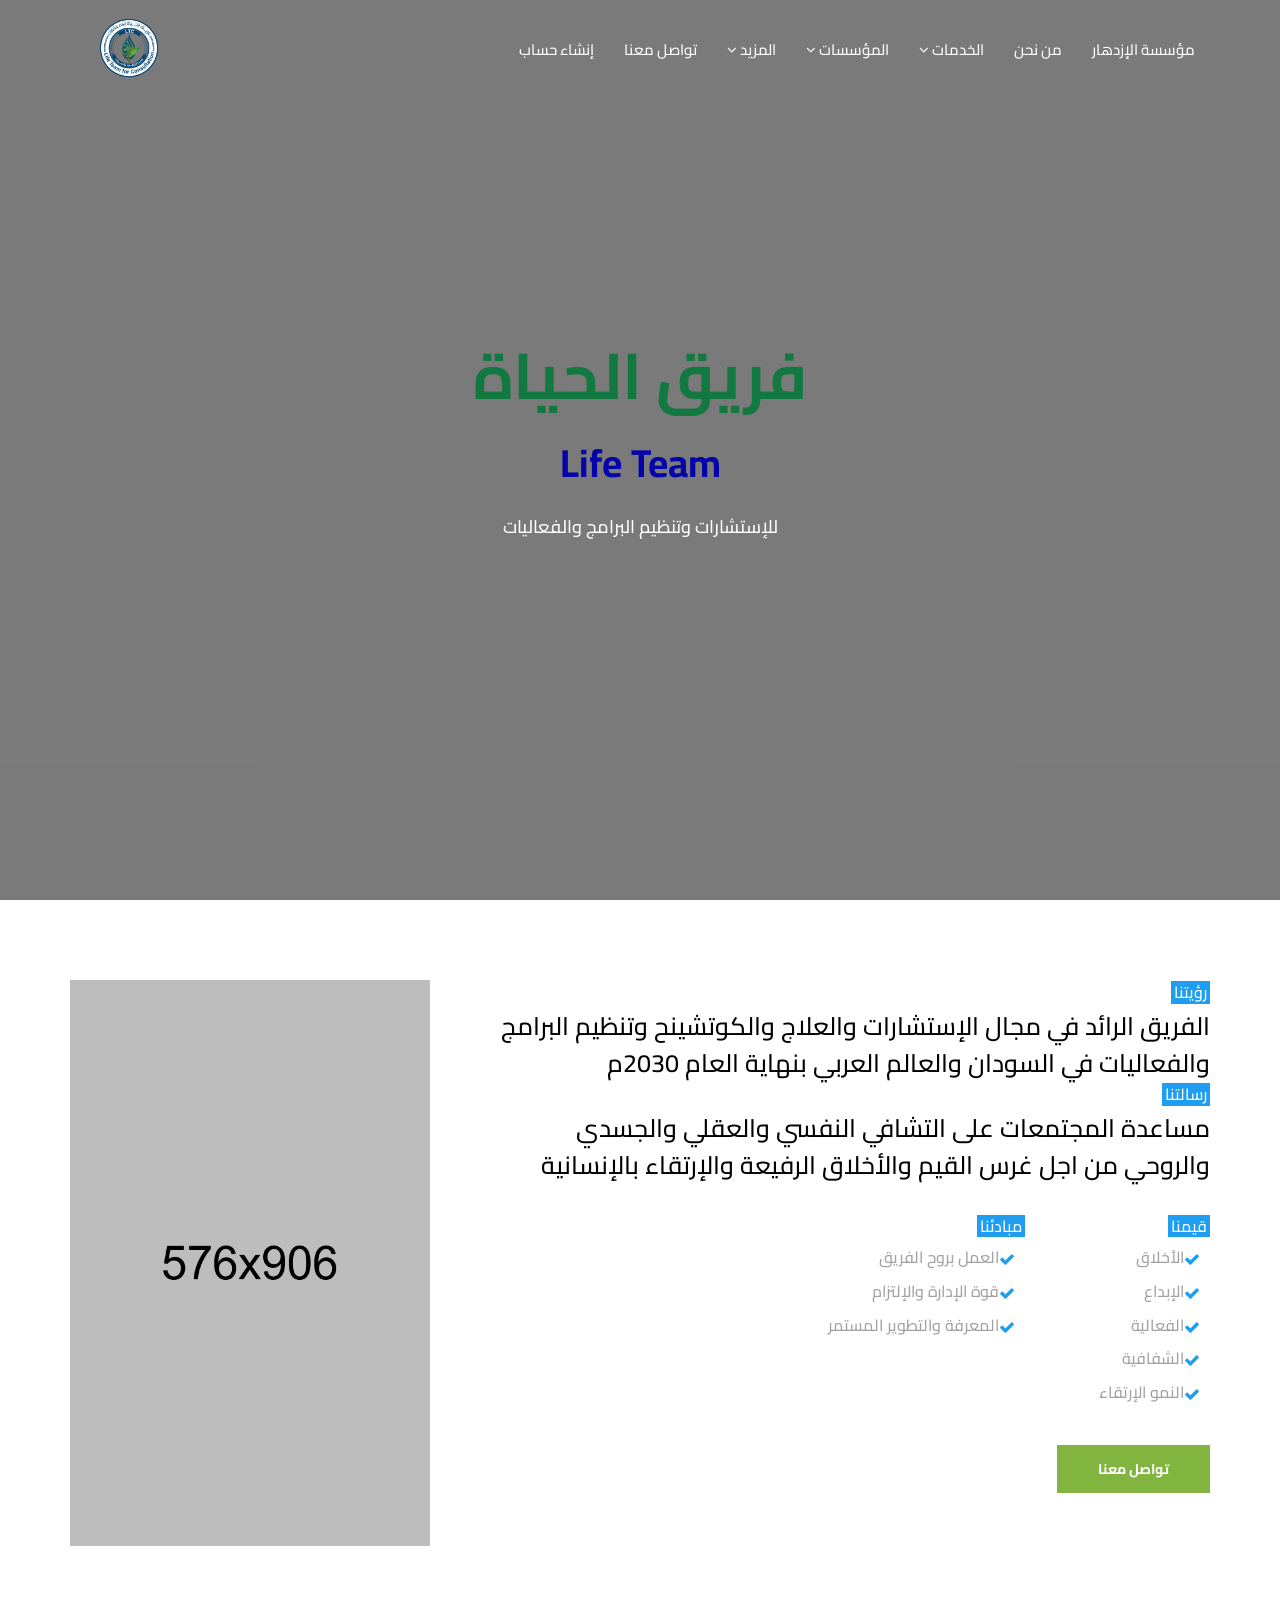
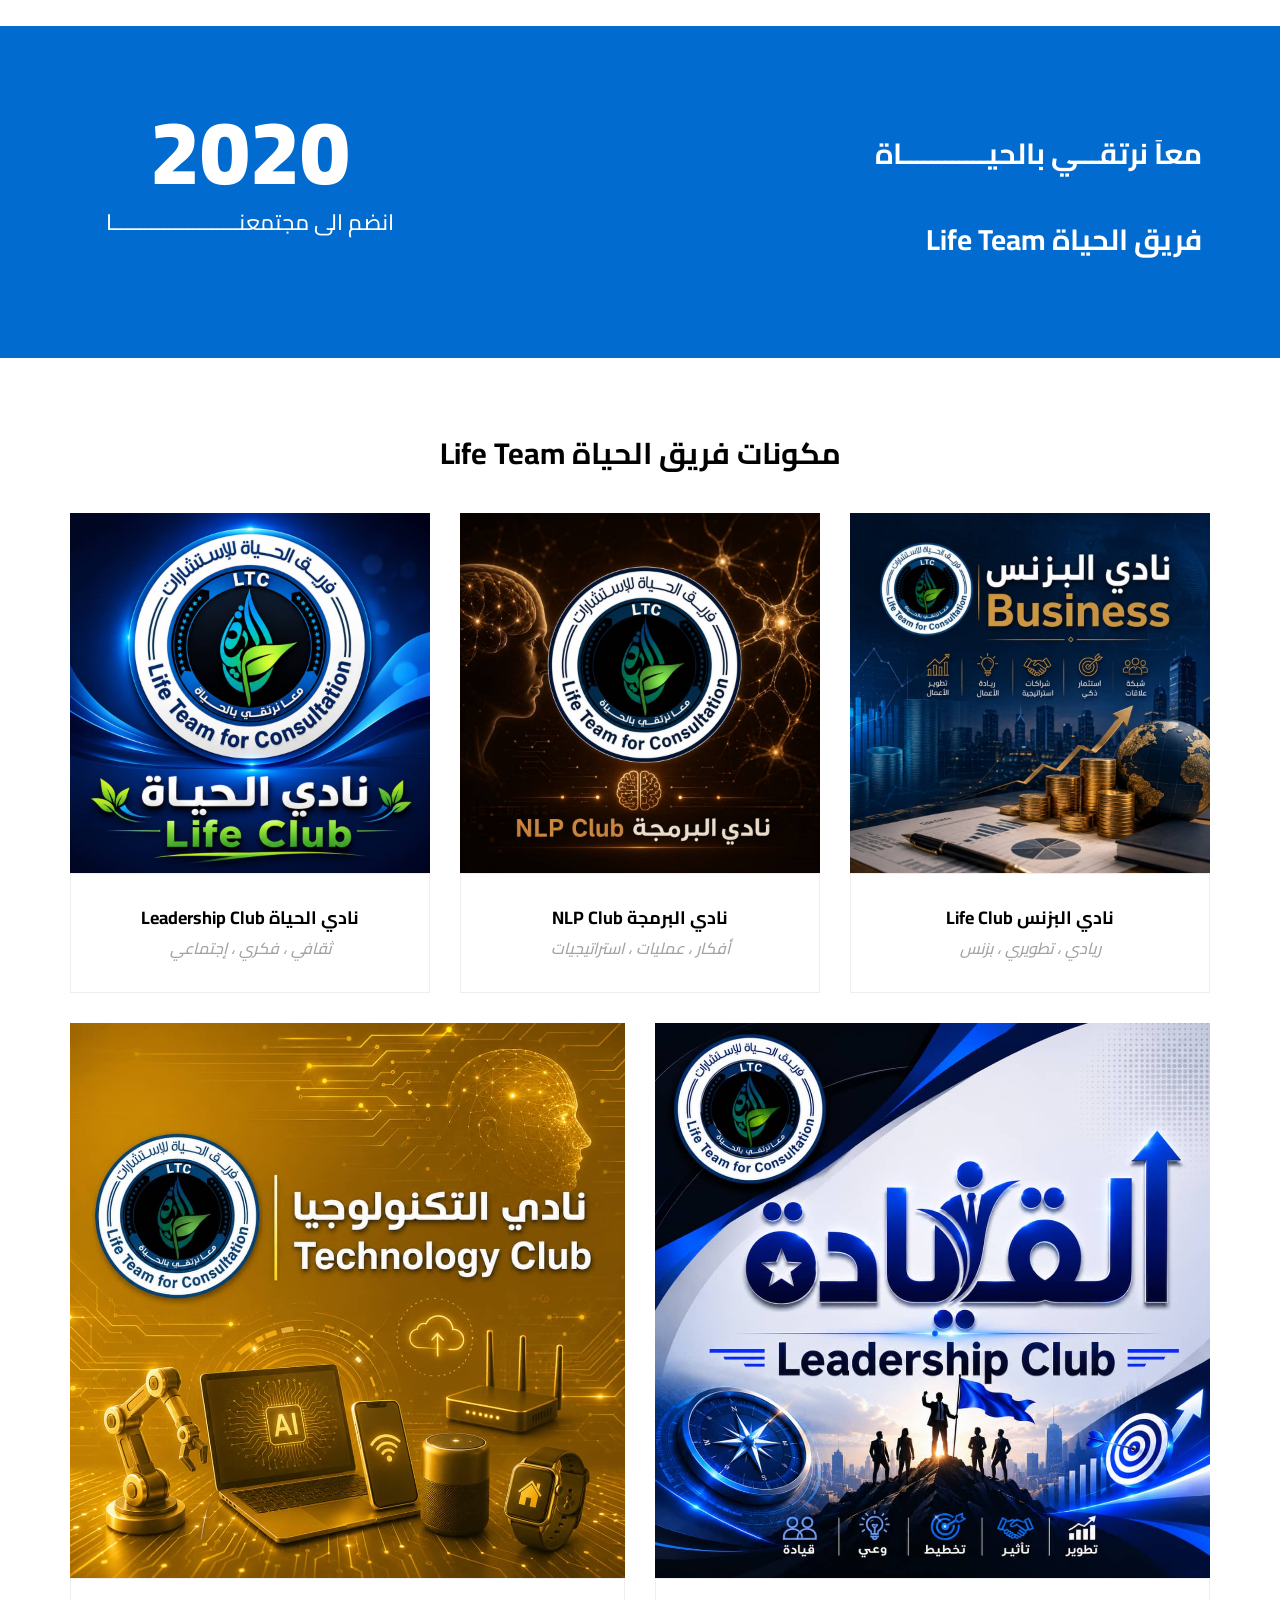
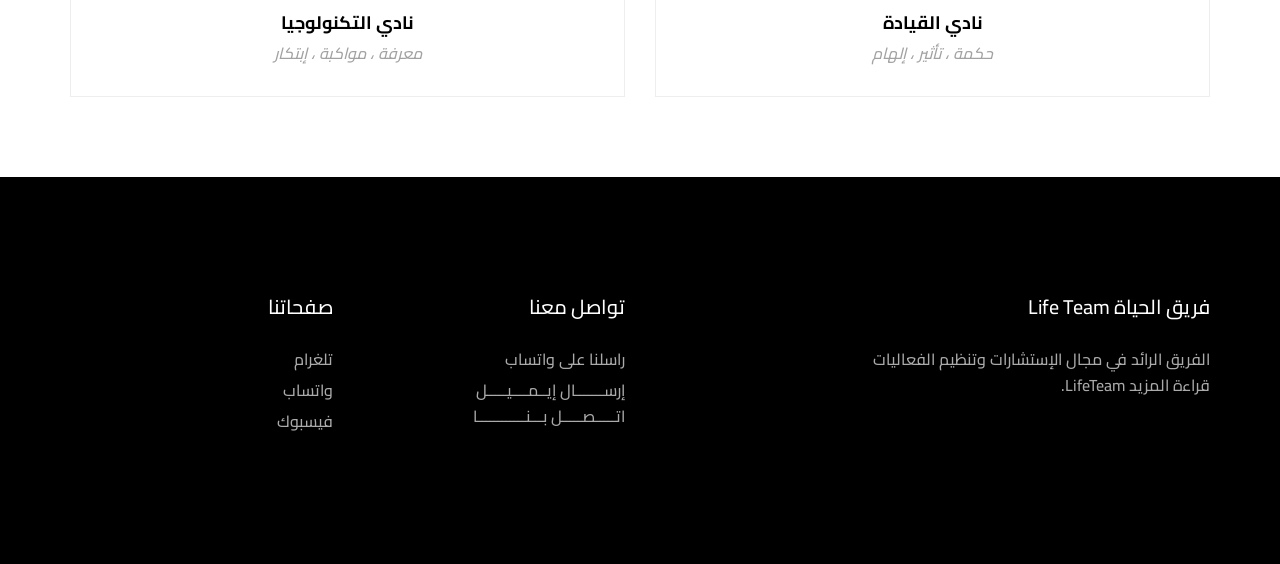
<file: LifeTeam.html>
<!DOCTYPE html>
<!--[if IE 9]> <html class="no-js ie9 fixed-layout" lang="en"> <![endif]-->
<!--[if gt IE 9]><!--> <html lang="ar" dir="rtl"> <!--<![endif]-->
<head>

    <!-- Basic -->
    <meta charset="utf-8">
    <meta http-equiv="X-UA-Compatible" content="IE=edge">
    
    <!-- Mobile Meta -->
    <meta name="viewport" content="width=device-width, minimum-scale=1.0, maximum-scale=1.0, user-scalable=no">
    
    <!-- Site Meta -->
    <title>Edulogy</title>
    <meta name="keywords" content="">
    <meta name="description" content="">
    <meta name="author" content="">
    
    <!-- Site Icons -->
    <link rel="shortcut icon" href="images/favicon.ico" type="image/x-icon" />
    <link rel="apple-touch-icon" href="images/apple-touch-icon.png">

    <!-- Google Fonts -->
    <link href="https://fonts.googleapis.com/css?family=Roboto:300,400,400i,500,700,900" rel="stylesheet"> 
    <link href="https://fonts.googleapis.com/css?family=Droid+Serif:400,400i,700,700i" rel="stylesheet"> 
    
    <!-- Custom & Default Styles -->
    <link rel="stylesheet" href="css/bootstrap.min.css">
    <link rel="stylesheet" href="css/font-awesome.min.css">
    <link rel="stylesheet" href="css/carousel.css">
    <link rel="stylesheet" href="css/animate.css">
    <link rel="stylesheet" href="style.css">
    <link rel="preconnect" href="https://fonts.googleapis.com">
<link rel="preconnect" href="https://fonts.gstatic.com" crossorigin>
<link href="https://fonts.googleapis.com/css2?family=Cairo:wght@200;300;400;500;600;700;800&display=swap" rel="stylesheet">

    <!--[if lt IE 9]>
        <script src="js/vendor/html5shiv.min.js"></script>
        <script src="js/vendor/respond.min.js"></script>
    <![endif]-->

</head>
<style>
.navbar-brand{
    padding:10px 0;
    display:flex;
    align-items:center;
    width:100px;
}

/* قسم الفيديو */
.video-section{
    position:relative;
    overflow:hidden;
    height:100vh;
}


/* الفيديو */
.bg-video {
    position: absolute;
    top: 50%;
    left: 50%;
    width: 100vw; /* ملء عرض الشاشة بالكامل */
    height: 100vh; /* ملء ارتفاع الشاشة بالكامل */
    object-fit: cover; /* لضمان عدم تشويه الفيديو وقصه ليمتد بالكامل */
    transform: translate(-50%, -50%); /* لضمان توسيط الفيديو تماماً */
    z-index: -2;
}
.tagline-message h3{
    color: rgb(18, 122, 65);
    font-size: 20px;
    font-weight: bold;
}
.tagline-message h4{
    color: rgb(4, 4, 170);
    font-size: 39px;
    font-weight: bold;
}
/* الطبقة الشفافة */
.overlay{
    position:absolute;
    top:0;
    left:0;
    width:100%;
    height:100%;
    background:rgba(0,0,0,0.5);
    z-index:-1;
}

/* محتوى النص */
.content{
    position:absolute;
    top:50%;
    left:50%;
    transform:translate(-50%, -50%);
    z-index:2;
    color:white;
    width:100%;
    text-align:center;
}
</style>
<body>  


  <header class="header">

  <div class="container">
    <nav class="navbar navbar-default yamm">

      <!-- LOGO + MOBILE -->
      <div class="navbar-header">

        <button type="button" class="navbar-toggle collapsed"
                data-toggle="collapse" data-target="#navbar"
                aria-expanded="false">

          <span class="icon-bar"></span>
          <span class="icon-bar"></span>
          <span class="icon-bar"></span>

        </button>

        <a class="navbar-brand" href="index.html">
          <img src="./images/Life Team فريق الحياة.png" alt="logo">
        </a>

      </div>

      <!-- MENU -->
      <div id="navbar" class="navbar-collapse collapse">

        <ul class="nav navbar-nav navbar-right">

          <li><a href="index.html">مؤسسة الإزدهار</a></li>
          <li><a href="#about">من نحن</a></li>

          <!-- الخدمات -->
          <li class="dropdown hassubmenu">
            <a href="#" class="dropdown-toggle" data-toggle="dropdown">
              الخدمات <span class="fa fa-angle-down"></span>
            </a>

            <ul class="dropdown-menu">
              <li><a href="Training.html">التدريب</a></li>
              <li><a href="consulting.html">الإستشارات</a></li>
              <li><a href="LeadershipCoaching.html">التوجيه القيادي</a></li>
              <li><a href="BooksLibraries.html">الكتب والمكتبات</a></li>
              <li><a href="SmartDevicesTools.html">الأجهزة والادوات الذكية</a></li>
            </ul>
          </li>

          <!-- المؤسسات -->
          <li class="dropdown hassubmenu">
            <a href="#" class="dropdown-toggle" data-toggle="dropdown">
              المؤسسات <span class="fa fa-angle-down"></span>
            </a>

            <ul class="dropdown-menu">
              <li><a href="LifeTeam.html">فريق الحياة</a></li>
              <li><a href="./Intellect_Library.html">مكتبة الفكر</a></li>
              <li><a href="AdvancedTrainingCenter.html">المركز الأعلى</a></li>
              <li><a href="./electric_trust.html">إلكترك ترست</a></li>
            </ul>
          </li>

          <!-- المزيد -->
          <li class="dropdown hassubmenu">
            <a href="#" class="dropdown-toggle" data-toggle="dropdown">
              المزيد <span class="fa fa-angle-down"></span>
            </a>

            <ul class="dropdown-menu">
              <li><a href="EmadAldeen.html">المؤسس</a></li>
              <li><a href="./Client_Feedback.html">آراء العملاء</a></li>
              <li><a href="./Your_Recommendation.html">اقتراحاتك</a></li>
            </ul>
          </li>

          <li><a href="index.html#contact">تواصل معنا</a></li>
          <li><a href="CreatAcount.html">إنشاء حساب</a></li>

        </ul>

      </div>

    </nav>
  </div>

</header>
<section class="video-section js-height-full">

    <video autoplay muted loop playsinline class="bg-video">
        <source src="./upload/life-team1.mp4" type="video/mp4">
    </video>

    
    <div class="overlay"></div>

    <div class="container content">
        <div class="row">
            <div class="col-md-12">
                <div class="tagline-message event-title">
                    <h3>فريق الحياة</h3>
                    <h4>Life Team</h4>
                    <p>للإستشارات وتنظيم البرامج والفعاليات</p>
                </div>
            </div>
        </div>
    </div>

</section>

        <section class="section" id="about">
            <div class="container">
                <div class="row">
                    <div class="col-md-4 hidden-sm hidden-xs">
                        <div class="custom-module">
                            <img src="upload/device_01.png" alt="" class="img-responsive wow slideInLeft">
                        </div><!-- end module -->
                    </div><!-- end col -->
                    <div class="col-md-8">
                        <div class="custom-module p40l">
                            <mark>رؤيتنا</mark> 
<h2> الفريق الرائد في مجال الإستشارات والعلاج والكوتشينح وتنظيم البرامج والفعاليات في السودان والعالم العربي بنهاية العام 2030م</h2>                           
    <mark>رسالتنا</mark> 
<h2> مساعدة المجتمعات على التشافي النفسي والعقلي والجسدي والروحي من اجل غرس القيم والأخلاق الرفيعة والإرتقاء بالإنسانية</h2>
                            <hr class="invis">
                            
                            
                            <div class="row">
                                <div class="col-lg-5 col-md-5 col-sm-5 col-xs-12 last"></div>

                                <div class="col-lg-4 col-md-4 col-sm-4 col-xs-12 last">
                                    <mark>مبادئنا</mark>
                                    <ul class="check">

                                        <li>العمل بروح الفريق </li>
                                        <li>قوة الإدارة والإلتزام</li>
                                        <li>المعرفة والتطوير المستمر</li>
                                        
                                        
                                    </ul><!-- end check -->    
                                </div><!-- end col-lg-4 -->

                                <div class="col-lg-3 col-md-3 col-sm-3 col-xs-12 first">
                                    <mark>قيمنا</mark>
                                    <ul class="check">

                                        <li>الأخلاق </li>
                                        <li>الإبداع</li>
                                        <li>الفعالية</li>
                                        <li>الشفافية</li>
                                        <li>النمو الإرتقاء</li>
                                        
                                    </ul><!-- end check -->    

                                </div><!-- end col-lg-4 -->
                                
                                
                            </div><!-- end row -->   

                            <hr class="invis">

                            <div class="btn-wrapper">
                                <a href="https://wa.me/249115404333" class="btn btn-default">تواصل معنا  </a>
                            </div>

                        </div><!-- end module -->
                    </div><!-- end col -->
                </div><!-- end row -->
            </div><!-- end container -->
        </section>

        <section class="section bgcolor1">
            <div class="container">
                <a href="https://whatsapp.com/channel/0029VaifRmD8vd1O0TlRD30p">
                <div class="row callout">
                    <div class="col-md-4 text-center">
                        <h3>2020</h3>
                        <h4>انضم الى مجتمعنـــــــــــــــــــــا</h4>
                    </div><!-- end col -->

                    <div class="col-md-8">
                        <p class="lead">معاَ نرتقـــي بالحيــــــــــــاة  </p>
                        <p class="lead"> فريق الحياة Life Team</p>
                    </div>
                </div><!-- end row -->
                </a>
            </div><!-- end container -->  
        </section>


       <section class="section">
    <div class="container">
        <div class="section-title text-center">
            <h3>مكونات فريق الحياة Life Team</h3>
        </div><!-- end title -->

        <!-- الصف الأول: يحتوي على 3 عناصر -->
        <div class="row text-center">
            
            <!-- العنصر الأول -->
            <div class="col-md-4 col-sm-6">
                <div class="teammembers">
                    <div class="entry">
                        <img src="./images/نادي الحياة.jpeg" alt="" class="img-responsive">
                        <div class="magnifier">
                            <div class="visible-buttons1 teambuttons">
 <p>ثقافي ، فكري ، إجتماعي</p>
                                 <div class="social-links">
                                    <a href="https://www.facebook.com/LTCLifevalue/"><i class="fa fa-facebook"></i></a>
                                    <a href="https://whatsapp.com/channel/0029VaifRmD8vd1O0TlRD30p"><i class="fa fa-whatsapp"></i></a>
                                    <a href="https://t.me/LTCLifevalue"><i class="fa fa-telegram"></i></a>
                                </div>
                            </div>
                        </div>
                    </div>
                    <div class="teamdesc">
                        <h4>نادي الحياة Leadership Club</h4>
                        <p>ثقافي ، فكري ، إجتماعي</p>
                    </div>
                </div>
            </div>

            <!-- العنصر الثاني -->
            <div class="col-md-4 col-sm-6">
                <div class="teammembers">
                    <div class="entry">
                        <img src="./images/نادي البرمجة.jpeg" alt="" class="img-responsive">
                        <div class="magnifier">
                            <div class="visible-buttons1 teambuttons">
                                <p>أفكار ، عمليات ، إستراتيجيات</p>
                                <div class="social-links">
                                    <a href="https://www.facebook.com/LTCLifevalue/"><i class="fa fa-facebook"></i></a>
                                    <a href="https://whatsapp.com/channel/0029VaifRmD8vd1O0TlRD30p"><i class="fa fa-whatsapp"></i></a>
                                    <a href="https://t.me/LTCLifevalue"><i class="fa fa-telegram"></i></a>
                                </div>
                            </div>
                        </div>
                    </div>
                    <div class="teamdesc">
                        <h4>نادي البرمجة NLP Club</h4>
                        <p>أفكار ، عمليات ، استراتيجيات</p>
                    </div>
                </div>
            </div>

            <!-- العنصر الثالث -->
            <div class="col-md-4 col-sm-6">
                <div class="teammembers">
                    <div class="entry">
                        <img src="./images/نادي البزنس.jpeg" alt="" class="img-responsive">
                        <div class="magnifier">
                            <div class="visible-buttons1 teambuttons">
 <p>ريادي ، تطويري ، بزنس</p>
                                 <div class="social-links">
                                    <a href="https://www.facebook.com/LTCLifevalue/"><i class="fa fa-facebook"></i></a>
                                    <a href="https://whatsapp.com/channel/0029VaifRmD8vd1O0TlRD30p"><i class="fa fa-whatsapp"></i></a>
                                    <a href="https://t.me/LTCLifevalue"><i class="fa fa-telegram"></i></a>
                                </div>
                            </div>
                        </div>
                    </div>
                    <div class="teamdesc">
                        <h4>نادي البزنس Life Club</h4>
                        <p>ريادي ، تطويري ، بزنس</p>
                    </div>
                </div>
            </div>

        </div><!-- end row 1 -->

        <hr class="invis"> <!-- خط وهمي لإضافة مسافة بسيطة بين الصفين -->

        <!-- الصف الثاني: يحتوي على العنصرين المتبقيين -->
        <div class="row text-center">

            <!-- العنصر الرابع -->
            <div class="col-md-6 col-sm-6">
                <div class="teammembers">
                    <div class="entry">
                        <img src="./images/نادي التكنولوجيا.jpeg" alt="" class="img-responsive">
                        <div class="magnifier">
                            <div class="visible-buttons1 teambuttons">
                        <p>معرفة ، مواكبة ، إبتكار</p>
                                <div class="social-links">
                                    <a href="https://www.facebook.com/LTCLifevalue/"><i class="fa fa-facebook"></i></a>
                                    <a href="https://whatsapp.com/channel/0029VaifRmD8vd1O0TlRD30p"><i class="fa fa-whatsapp"></i></a>
                                    <a href="https://t.me/LTCLifevalue"><i class="fa fa-telegram"></i></a>
                                </div>
                            </div>
                        </div>
                    </div>
                    <div class="teamdesc">
                        <h4>نادي التكنولوجيا  </h4>
                        <p>معرفة ، مواكبة ، إبتكار</p>
                    </div>
                </div>
            </div>

            <!-- العنصر الخامس -->
            <div class="col-md-6 col-sm-6">
                <div class="teammembers">
                    <div class="entry">
                        <img src="./images/WhatsApp Image 2026-07-10 at 5.15.15 PM.jpeg" alt="" class="img-responsive">
                        <div class="magnifier">
                            <div class="visible-buttons1 teambuttons">
                        <p>حكمة ، تأثير ، إلهام</p>
                                <div class="social-links">
                                    <a href="https://www.facebook.com/LTCLifevalue/"><i class="fa fa-facebook"></i></a>
                                    <a href="https://whatsapp.com/channel/0029VaifRmD8vd1O0TlRD30p"><i class="fa fa-whatsapp"></i></a>
                                    <a href="https://t.me/LTCLifevalue"><i class="fa fa-telegram"></i></a>
                                </div>
                            </div>
                        </div>
                    </div>
                    <div class="teamdesc">
                        <h4>نادي القيادة </h4>
                        <p>حكمة ، تأثير ، إلهام</p>
                    </div>
                </div>
            </div>

        </div><!-- end row 2 -->
        
    </div><!-- end container -->
</section>


        
        <footer class="section footer noover">
            <div class="container">
                <div class="row">
                    <div class="col-lg-3 col-md-3">
                        <div class="widget clearfix">
                            <h3 class="widget-title">صفحاتنا</h3>
                            <div class="list-widget">   
                                <ul>
                                    <li><a href="https://t.me/LTCLifevalue">تلغرام</a></li>
                                    <li><a href="https://whatsapp.com/channel/0029VaifRmD8vd1O0TlRD30p">واتساب</a></li>
                                    <li><a href="https://www.facebook.com/LTCLifevalue/">فيسبوك</a></li>
                                    
                                    
                                </ul>
                            </div><!-- end list-widget -->
                        </div><!-- end widget -->
                    </div><!-- end col -->

                    <div class="col-lg-3 col-md-3">
                        <div class="widget clearfix">
                            <h3 class="widget-title">تواصل معنا</h3>
                            <div class="list-widget">   
                                <ul>
                                    <li><a href="https://wa.me/00249960010022" target="_blank">
  راسلنا على واتساب
</a></li>
                                   <a href="mailto:ltclifevalue@gmail.com">إرســـــــال إيــمــــيـــــل</a>
                                    <li><a href="tel:+2497869989898">
  اتـــــصـــــل بـــنــــــــــــا
</a></li>
                                    
                                    
                                    
                                </ul>
                            </div><!-- end list-widget -->
                        </div><!-- end widget -->
                    </div><!-- end col -->

                    <div class="col-lg-6 col-md-6">
                        <div class="widget clearfix">
                            <h3 class="widget-title">فريق الحياة Life Team</h3>
                            <div class="newsletter-widget">
                                <p>الفريق الرائد في مجال الإستشارات وتنظيم الفعاليات<br> قراءة المزيد <a href="./LifeTeam.html">LifeTeam</a>.</p>
                                
                            </div><!-- end newsletter -->
                        </div><!-- end widget -->
                    </div><!-- end col -->

                </div><!-- end row -->
            </div><!-- end container -->
        </footer><!-- end footer -->

        
    </div><!-- end wrapper -->

    <!-- jQuery Files -->
    <script src="js/jquery.min.js"></script>
    <script src="js/bootstrap.min.js"></script>
    <script src="js/parallax.js"></script>
    <script src="js/animate.js"></script>
    <script src="js/custom.js"></script>
    <!-- VIDEO BG PLUGINS -->
    <script src="js/videobg.js"></script>

</body>
</html>
</file>
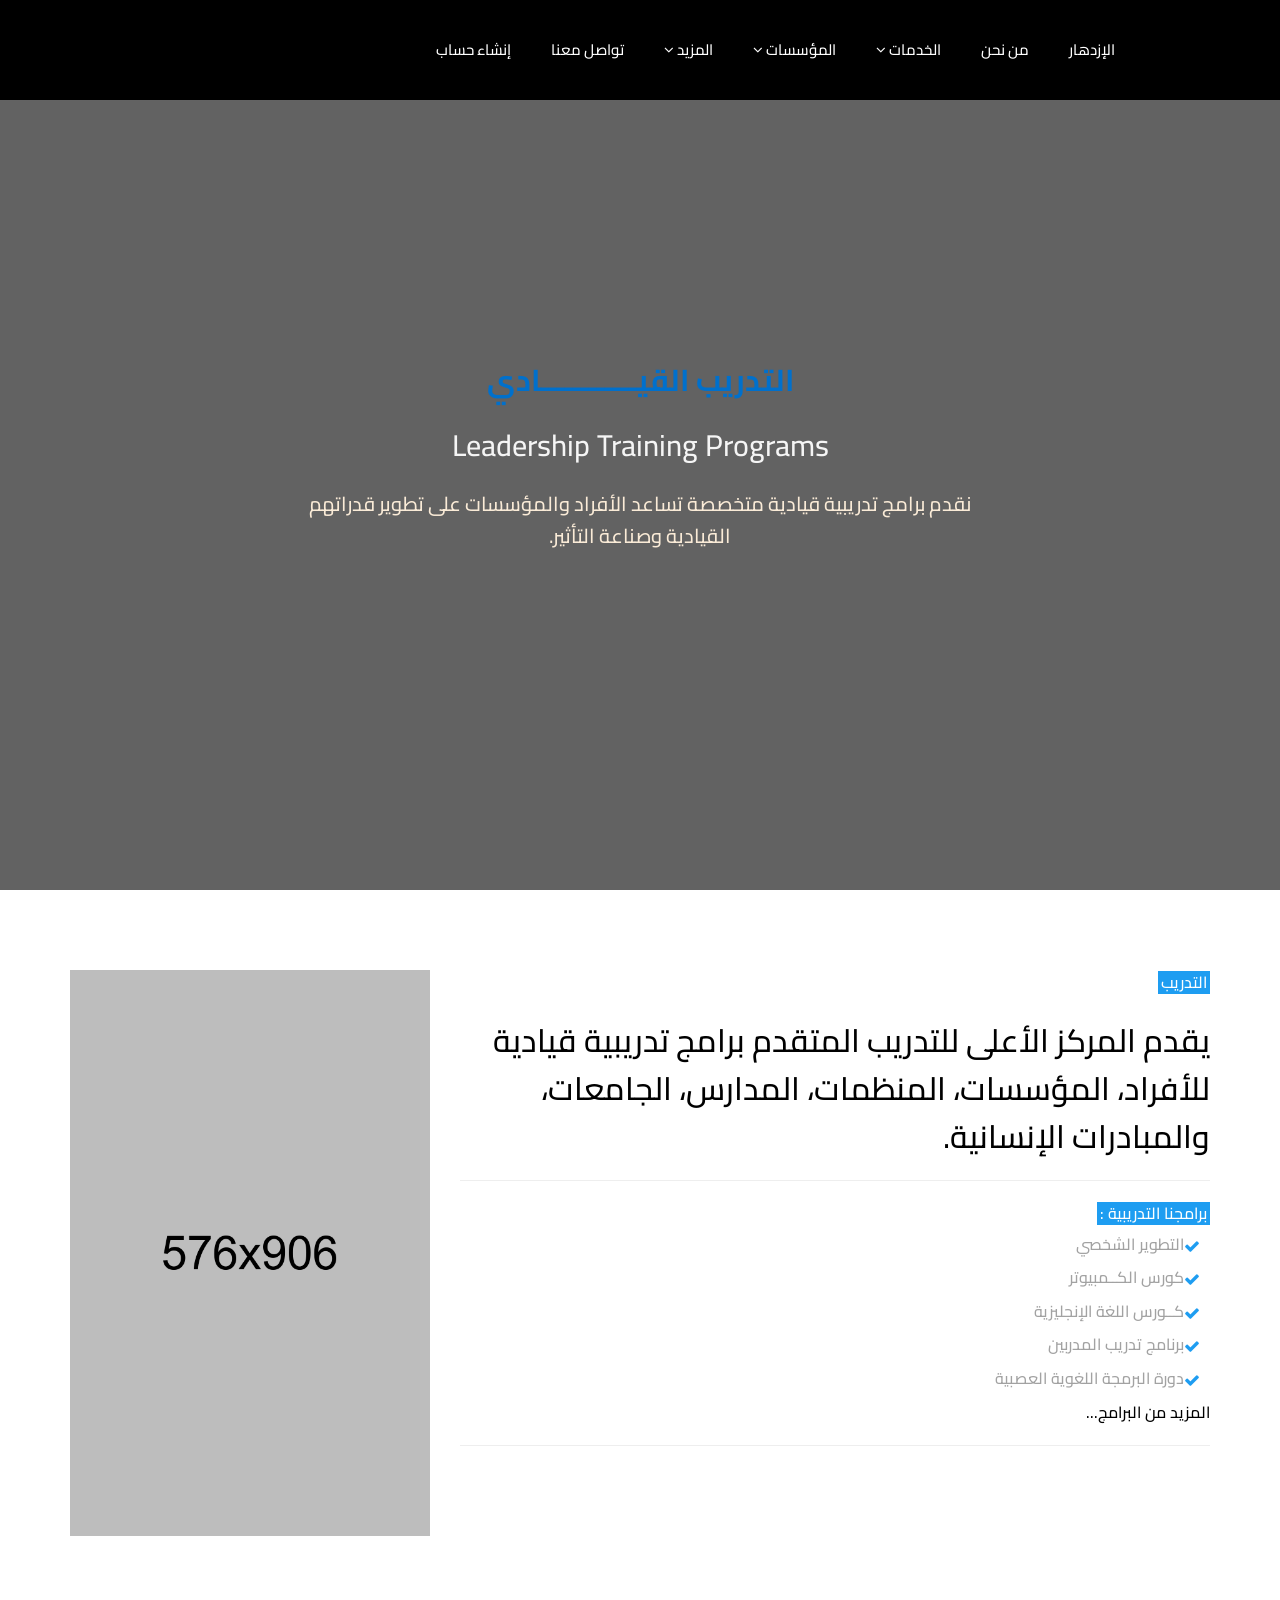
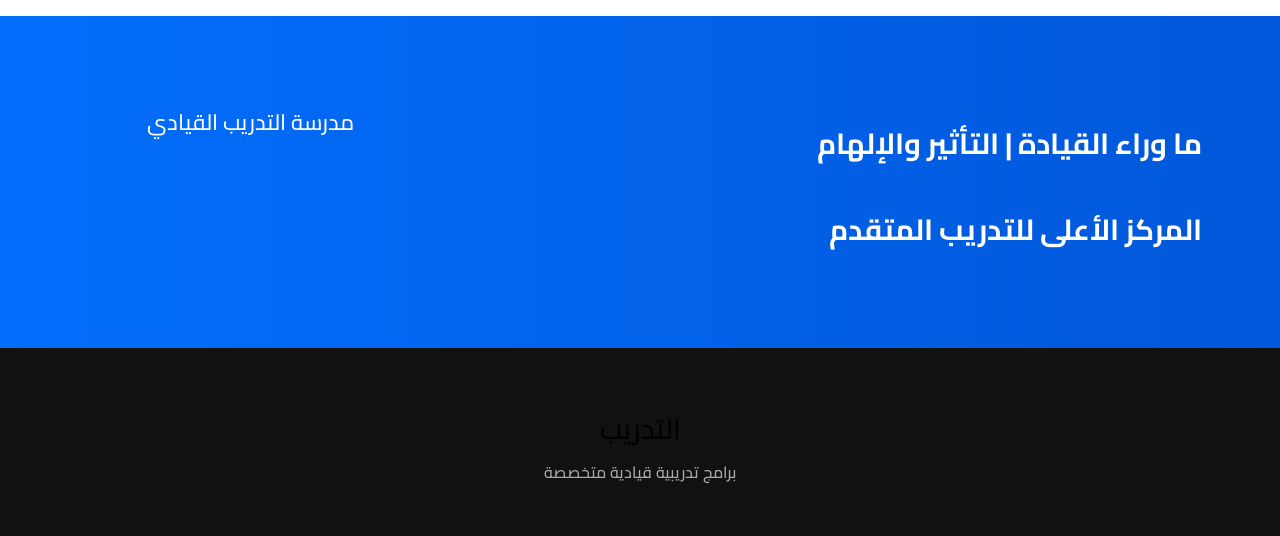
<file: Training.html>
<!DOCTYPE html>
<html lang="ar" dir="rtl">
<head>

    <meta charset="utf-8">
    <meta name="viewport" content="width=device-width, initial-scale=1.0">

    <title>التدريب | مؤسسة الإزدهار</title>

    <link rel="stylesheet" href="css/bootstrap.min.css">
    <link rel="stylesheet" href="css/font-awesome.min.css">
    <link rel="stylesheet" href="css/animate.css">
    <link rel="stylesheet" href="style.css">
    <link rel="preconnect" href="https://fonts.googleapis.com">
<link rel="preconnect" href="https://fonts.gstatic.com" crossorigin>
<link href="https://fonts.googleapis.com/css2?family=Cairo:wght@200;300;400;500;600;700;800&display=swap" rel="stylesheet">

</head>

<style>
 body {
    margin: 0;
    padding: 0;
}
.container-fluid {
    padding-left: 0 !important;
    padding-right: 0 !important;
    
}
   
.navbar {
    margin: 0;
    width: 100%;
    background: #000 !important;   /* خلفية سوداء */
    border: none;
    border-radius: 0;
     margin-bottom: 20px;
     padding: 12px 40px;
}
#navbar {
    padding: 8px 120px;
}
/* الروابط */

.navbar-nav > li > a {
    color: #fff !important;   /* أبيض */
    font-weight: 500;
    transition: 0.3s;
    padding: 20px;
    
}

/* hover */
.navbar-nav > li > a:hover {
    color: #0d6efd !important;  /* أزرق عند المرور */
}

/* اسم اللوجو لو فيه نص */
.navbar-brand {
    color: #fff !important;
}

/* زر الموبايل */
.navbar-toggle .icon-bar {
    background-color: #fff;
}

/* dropdown */
.dropdown-menu {
    background: #111;
    border: none;
}

.dropdown-menu > li > a {
    color: #f2f2f2 !important;
}

.dropdown-menu > li > a:hover {
    background: #0d6efd;
}
  
/* HERO */

.event-section{
    position: relative;
    height: calc(100vh - 10px); /* ارتفاع الشاشة ناقص الهيدر */
    display: flex;
    align-items: center;
    justify-content: center;
    overflow: hidden;
    margin: 0;
    padding: 0;
}


/* الفيديو كخلفية */
.event-section video{
    position: absolute;
    top:50%;
    left:50%;
    width:100%;
    height:100%;
    object-fit:cover;
    transform:translate(-50%,-50%);
    z-index:-2;
}

/* طبقة شفافة فوق الفيديو */
.event-section::before{
    content:"";
    position:absolute;
    inset: 0;
    background:rgba(0,0,0,.6);
    z-index:-1;
}

/* المحتوى */
.custom-hero{
   
    padding:40px;
   
     position:relative;
    z-index:2;
    text-align:center;
    width:100%;
    max-width:800px;
    margin:auto;
}

/* وسط النص */
.custom-hero h2{
    font-size:30px;
    font-weight:bold;
    margin-bottom:20px;
        color: #0070cc;
            text-align:center;

}
.custom-hero h4{
    font-size:30px;
    margin-bottom:20px;
    color:#f5f5f5;
        text-align:center;

}
.custom-hero p{
      font-size:20px;
    max-width:700px;
    margin:auto;
    color: antiquewhite;
    text-align:center;
}

/* CTA */
.bgcolor1 {
    background: linear-gradient(270deg, #011270, #026efc);
    background-size: 400% 400%;
    animation: bgMove 8s ease infinite;
}

@keyframes bgMove {
    0% {background-position: 0% 50%;}
    50% {background-position: 100% 50%;}
    100% {background-position: 0% 50%;}
}

/* FOOTER */
.footer {
    background: #111;
    color: #fff;
    padding: 40px 0;
}
</style>

<body>

    <header class="header">

    <div class="container-fluid p-0">
        <nav class="navbar navbar-default yamm">

            <div class="navbar-header">

                <button type="button" class="navbar-toggle collapsed"
                    data-toggle="collapse" data-target="#navbar"
                    aria-expanded="false">

                    <span class="icon-bar"></span>
                    <span class="icon-bar"></span>
                    <span class="icon-bar"></span>

                </button>

                <div class="logo-normal">
                    <a class="navbar-brand" href="index.html">
                    </a>
                </div>

            </div>

            <div id="navbar" class="navbar-collapse collapse">

                <ul class="nav navbar-nav navbar-right">

                    <li><a href="index.html">الإزدهار</a></li>
                   <li><a href="#about">من نحن</a></li>

                    <!-- الخدمات -->
                    <li class="dropdown hassubmenu">
                        <a href="#" class="dropdown-toggle" data-toggle="dropdown">
                            الخدمات <span class="fa fa-angle-down"></span>
                        </a>

                        <ul class="dropdown-menu">
                            <li><a href="training.html">التدريب</a></li>
                            <li><a href="consulting.html">الإستشارات</a></li>
                            <li><a href="./LeadershipCoaching.html">التوجيه القيادي</a></li>
                            <li><a href="./BooksLibraries.html">الكتب والمكتبات</a></li>
                            <li><a href="./SmartDevicesTools.html">الأجهزة والأدوات الذكية</a></li>
                        </ul>
                    </li>

                    <!-- المؤسسات -->
                    <li class="dropdown hassubmenu">
                        <a href="#" class="dropdown-toggle" data-toggle="dropdown">
                            المؤسسات <span class="fa fa-angle-down"></span>
                        </a>

                        <ul class="dropdown-menu">
                            <li><a href="./LifeTeam.html">فريق الحياة</a></li>
                            <li><a href="./Intellect_Library.html">مكتبة الفكر</a></li>
                            <li><a href="./AdvancedTrainingCenter.html">المركز الأعلى</a></li>
                            <li><a href="./electric_trust.html">شركة إليكترك ترست</a></li>
                        </ul>
                    </li>

                    <!-- المزيد -->
                    <li class="dropdown hassubmenu">
                        <a href="#" class="dropdown-toggle" data-toggle="dropdown">
                            المزيد <span class="fa fa-angle-down"></span>
                        </a>

                        <ul class="dropdown-menu">
                            <li><a href="./EmadAldeen.html">المؤسس</a></li>
                            <li><a href="./Client_Feedback.html">Clients Feedback</a></li>
                            <li><a href="./Your_Recommendation.html">Your Recommendation</a></li>
                        </ul>
                    </li>

                    <li><a href="./index.html#contact">تواصل معنا</a></li>
                    <li><a href="./CreatAcount.html">إنشاء حساب</a></li>

                </ul>

            </div>

        </nav>
    </div>

</header>
<!-- HERO SECTION -->
<section class="event-section">

    <video autoplay muted loop playsinline>
        <source src="upload/Training-Programs.mp4" type="video/mp4">
    </video>

    <div class="container">
        <div class="row">
            <div class="col-md-12">

                <div class="custom-hero">

                    <h2>
                        التدريب القيــــــــــــادي
                    </h2>

                    <h4>
                        Leadership Training Programs
                    </h4>

                    <p>
                        نقدم برامج تدريبية قيادية متخصصة تساعد الأفراد والمؤسسات
                        على تطوير قدراتهم القيادية وصناعة التأثير.
                    </p>

                </div>

            </div>
        </div>
    </div>

</section>

<!-- ABOUT -->
<section class="section" id="about">

    <div class="container">
        <div class="row">

            <div class="col-md-4 hidden-sm hidden-xs">
                <img src="upload/device_01.png" class="img-responsive wow slideInLeft">
            </div>

            <div class="col-md-8">

                <mark>التدريب</mark>

                <h2>
                    يقدم المركز الأعلى للتدريب المتقدم برامج تدريبية قيادية للأفراد، المؤسسات،
                    المنظمات، المدارس، الجامعات، والمبادرات الإنسانية.
                </h2>

                <hr>

                <mark>
                    برامجنا التدريبية :
                </mark>

                <ul class="check">
                    <li>التطوير الشخصي</li>
                    <li>كورس الكــمبيوتر</li>
                    <li>كــورس اللغة الإنجليزية</li>
                    <li>برنامج تدريب المدربين</li>
                    <li>دورة البرمجة اللغوية العصبية</li>
                <a href="#">المزيد من البرامج...</a>
                </ul>

                <hr>

                <!-- <a href="https://wa.me/249115404333" class="btn btn-primary">
                    سجل في البرنامج
                </a> -->

            </div>

        </div>
    </div>

</section>

<!-- CTA -->
<section class="section bgcolor1">

    <div class="container">

        <div class="row callout">

            <div class="col-md-4 text-center">
                <h4> مدرسة التدريب القيادي</h4>
            </div>

            <div class="col-md-8">
                <p class="lead">
ما وراء القيادة | التأثير والإلهام                </p>
                
                <p class="lead">
                     المركز الأعلى للتدريب المتقدم 
                </p>
            </div>

        </div>

    </div>

</section>

<!-- FOOTER -->
<footer class="footer text-center">

    <div class="container">

        <h3>التدريب</h3>

        <p>
            برامج تدريبية قيادية متخصصة 
        </p>

        

    </div>

</footer>

<script src="js/jquery.min.js"></script>
<script src="js/bootstrap.min.js"></script>
<script src="js/parallax.js"></script>
<script src="js/animate.js"></script>
<script src="js/custom.js"></script>


</body>
</html>
</file>
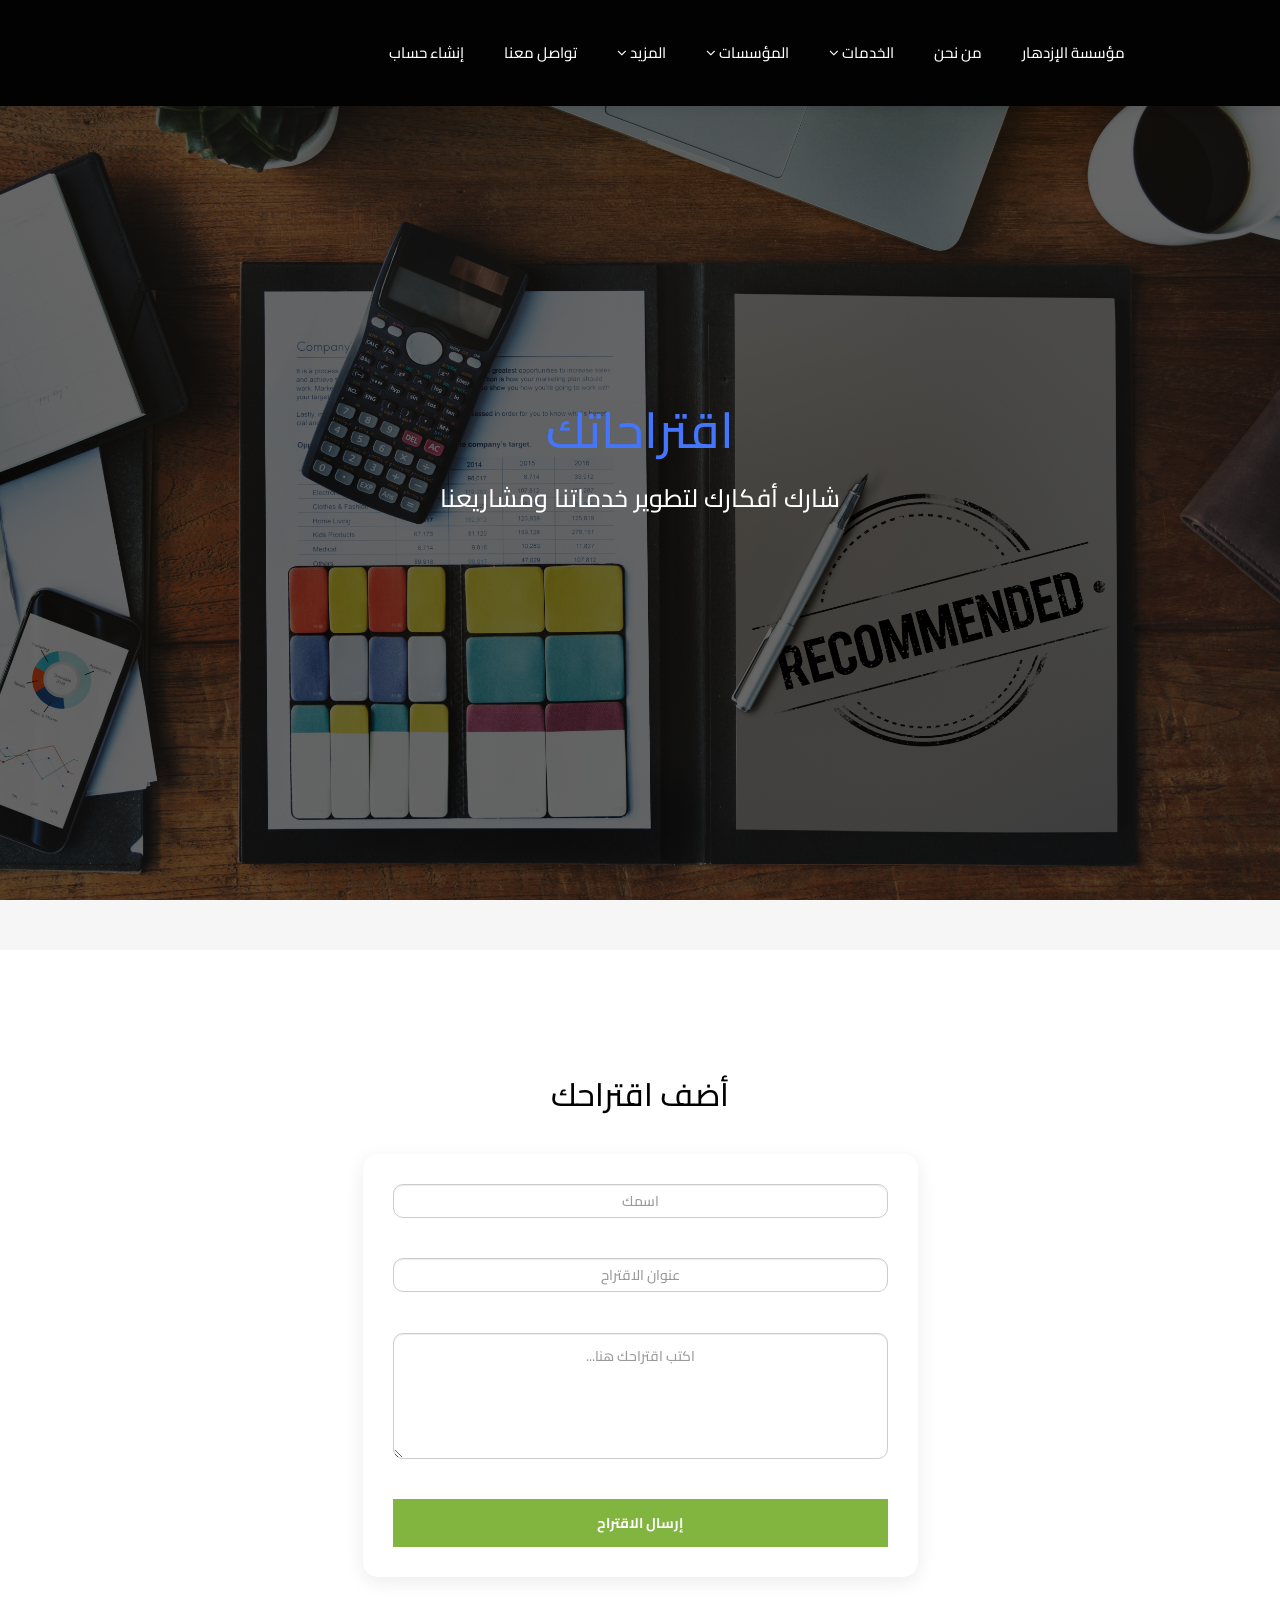
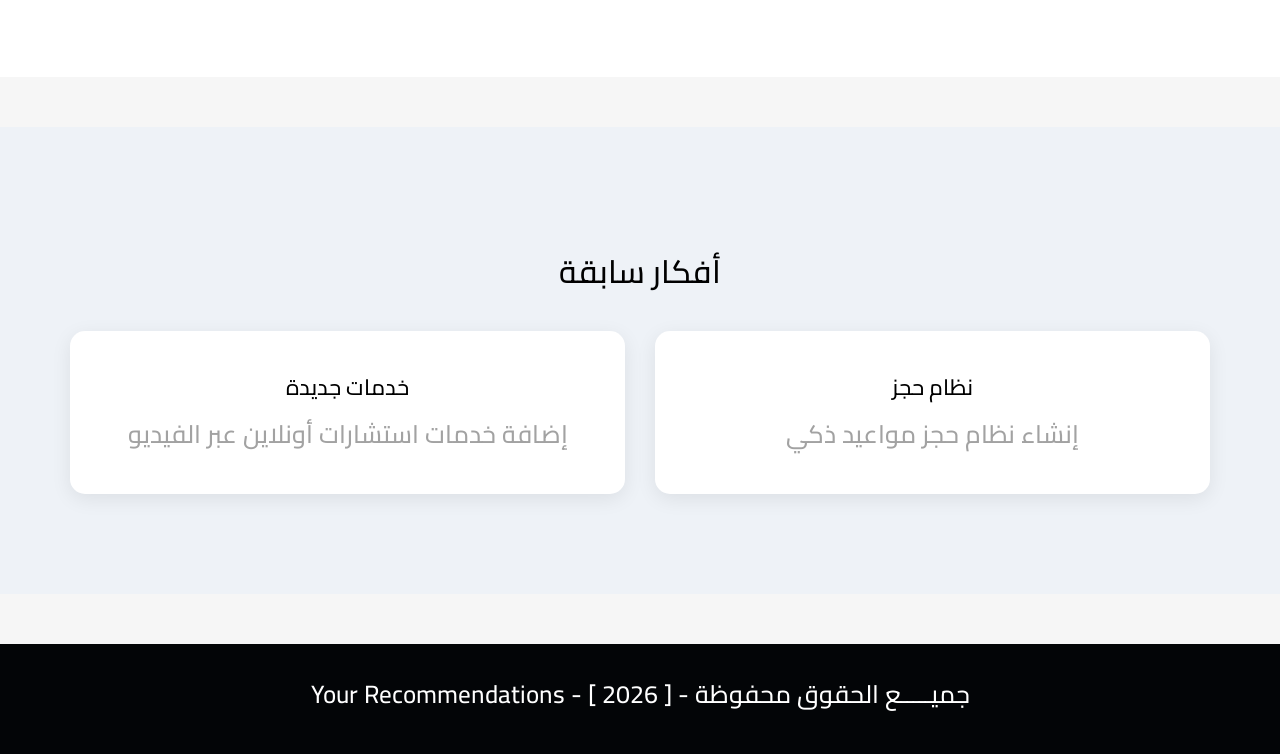
<file: Your_Recommendation.html>
<!DOCTYPE html>
<html lang="en">
<head>
    <meta charset="UTF-8">
    <meta name="viewport" content="width=device-width, initial-scale=1.0">
    <title>Document</title>

     
  <!-- Google Fonts -->
   <link href="https://fonts.googleapis.com/css2?family=Almarai:wght@300;400;700&display=swap" rel="stylesheet">
  <link href="https://fonts.googleapis.com/css?family=Roboto:300,400,400i,500,700,900" rel="stylesheet"> 
  <link href="https://fonts.googleapis.com/css?family=Droid+Serif:400,400i,700,700i" rel="stylesheet"> 
  <link href="https://fonts.googleapis.com/css2?family=Cairo:wght@300;400;600;700&display=swap" rel="stylesheet">

	
  <!-- Custom & Default Styles -->
  <link rel="stylesheet" href="css/bootstrap.min.css">
   <link rel="stylesheet" href="css/carousel.css">
  <link rel="stylesheet" href="css/animate.css">
  <link rel="stylesheet" href="style.css">
  <link rel="stylesheet" href="css/font-awesome.min.css">
  <link rel="stylesheet" href="https://cdnjs.cloudflare.com/ajax/libs/font-awesome/6.5.0/css/all.min.css">
  <!-- Font Awesome CDN -->
  <link rel="stylesheet" href="https://cdnjs.cloudflare.com/ajax/libs/font-awesome/4.7.0/css/font-awesome.min.css">
  <link rel="preconnect" href="https://fonts.googleapis.com">
<link rel="preconnect" href="https://fonts.gstatic.com" crossorigin>
<link href="https://fonts.googleapis.com/css2?family=Cairo:wght@200;300;400;500;600;700;800&display=swap" rel="stylesheet">
 
</head>
<style>

body{
    margin:0;
    padding:0;   /* احذفي padding-top */
   
}

 /* HEADER */
.header{
    position:fixed;
    top:0;
    left:0;
    width:100%;
    z-index:999;
}
/* اجعل الهيدر يملأ الشاشة */
.header .container{
    width:100%;
    max-width:100%;
    padding-left:0;
    padding-right:0;
}

.navbar{
    width:100%;
    margin:0;
    padding:15px 30px;
    background:#020202;
    border:none;
    border-radius:0;
    box-shadow:0 2px 10px rgba(0,0,0,.1);
}

/* اللوجو */
.navbar-brand{
    width:120px;
    padding:0;
}

.navbar-brand img{
    width:100%;
    height:auto;
}
#navbar {
    padding: 8px 120px;
}
/* الروابط */
.navbar-nav > li > a{
    color:#222 !important;
    transition:.3s;
    padding: 20px;
}

/* Hover */
.navbar-nav > li > a:hover{
    color:#f39c12 !important;
}

/* عند الاسكرول */
.navbar.scrolled{
    background:#0d1b2a !important;
}

.navbar.scrolled .navbar-nav > li > a{
    color:#fff !important;
}

/* قائمة الموبايل */
.navbar-toggle .icon-bar{
    background:#333;
}

.dropdown-menu{
    background:#fff;
}

.dropdown-menu > li > a{
    color:#f2f2f2  !important;
}
.section{
  padding:100px 0;
  margin: 50px auto;
}
.hero-reco{
    min-height:100vh;
    display:flex;
    align-items:center;
    justify-content:center;
    text-align:center;

    background:
    linear-gradient(rgba(0,0,0,.6),rgba(0,0,0,.6)),
    url("upload/Your_Recommendation.jpg");

    background-size:cover;
    background-position:center;
    background-repeat:no-repeat;

    color:#fff;
}
h1{
  color: #4476fd;
}

p{
  font-size: 25px;
}
.card-box{
  background:#fff;
  padding:30px;
  border-radius:15px;
  box-shadow:0 5px 20px rgba(0,0,0,.08);
}

.form-control{
  border-radius:10px;
  padding:12px;
}
</style>
<body>
  <!-- NAVBAR -->
<header class="header">

  <div class="container">
    <nav class="navbar navbar-default yamm">

      <!-- LOGO + MOBILE -->
      <div class="navbar-header">

        <button type="button" class="navbar-toggle collapsed"
                data-toggle="collapse" data-target="#navbar"
                aria-expanded="false">

          <span class="icon-bar"></span>
          <span class="icon-bar"></span>
          <span class="icon-bar"></span>

        </button>

       

      </div>

      <!-- MENU -->
      <div id="navbar" class="navbar-collapse collapse">

        <ul class="nav navbar-nav navbar-right">

          <li><a href="index.html">مؤسسة الإزدهار</a></li>
          <li><a href="#about">من نحن</a></li>

          <!-- الخدمات -->
          <li class="dropdown hassubmenu">
            <a href="#" class="dropdown-toggle" data-toggle="dropdown">
              الخدمات <span class="fa fa-angle-down"></span>
            </a>

            <ul class="dropdown-menu">
              <li><a href="Training.html">التدريب</a></li>
              <li><a href="consulting.html">الإستشارات</a></li>
              <li><a href="LeadershipCoaching.html">التوجيه القيادي</a></li>
              <li><a href="BooksLibraries.html">الكتب والمكتبات</a></li>
              <li><a href="SmartDevicesTools.html">الأجهزة والادوات الذكية</a></li>
            </ul>
          </li>

          <!-- المؤسسات -->
          <li class="dropdown hassubmenu">
            <a href="#" class="dropdown-toggle" data-toggle="dropdown">
              المؤسسات <span class="fa fa-angle-down"></span>
            </a>

            <ul class="dropdown-menu">
              <li><a href="LifeTeam.html">فريق الحياة</a></li>
              <li><a href="./Intellect_Library.html">مكتبة الفكر</a></li>
              <li><a href="AdvancedTrainingCenter.html">المركز الأعلى</a></li>
              <li><a href="./electric_trust.html">إلكترك ترست</a></li>
            </ul>
          </li>

          <!-- المزيد -->
          <li class="dropdown hassubmenu">
            <a href="#" class="dropdown-toggle" data-toggle="dropdown">
              المزيد <span class="fa fa-angle-down"></span>
            </a>

            <ul class="dropdown-menu">
              <li><a href="EmadAldeen.html">المؤسس</a></li>
              <li><a href="./Client_Feedback.html">آراء العملاء</a></li>
              <li><a href="./Your_Recommendation.html">اقتراحاتك</a></li>
            </ul>
          </li>

          <li><a href="index.html#contact">تواصل معنا</a></li>
          <li><a href="CreatAcount.html">إنشاء حساب</a></li>

        </ul>

      </div>

    </nav>
  </div>

</header>
    

<section class="hero-reco">

  <div class="container text-center">

    <h1> اقتراحاتك</h1>
    <p>شارك أفكارك لتطوير خدماتنا ومشاريعنا</p>

  </div>

</section>

<section class="section" id="form">

  <div class="container">

    <div class="text-center">
      <h2> أضف اقتراحك</h2>
      <br>
    </div>

    <div class="row">

      <div class="col-md-6 col-md-offset-3">

        <div class="card-box">

          <form>

            <div class="form-group">
              <input type="text" class="form-control text-center" placeholder="اسمك">
            </div>

            <br>

            <div class="form-group">
              <input type="text" class="form-control text-center" placeholder="عنوان الاقتراح">
            </div>

            <br>

            <div class="form-group">
              <textarea class="form-control text-center" rows="5" placeholder="اكتب اقتراحك هنا..."></textarea>
            </div>

            <br>

            <button class="btn btn-warning btn-block">
              إرسال الاقتراح
            </button>

          </form>

        </div>

      </div>

    </div>

  </div>

</section>


<section class="section" id="ideas" style="background:#eef2f7;">

  <div class="container">

    <div class="text-center">
      <h2> أفكار سابقة</h2>
      <br>
    </div>

    <div class="row g-4">


      <div class="col-md-6">
        <div class="card-box text-center">
          <h4>خدمات جديدة</h4>
          <p>إضافة خدمات استشارات أونلاين عبر الفيديو</p>
        </div>
      </div>

      <div class="col-md-6">
        <div class="card-box text-center">
          <h4>نظام حجز</h4>
          <p>إنشاء نظام حجز مواعيد ذكي</p>
        </div>
      </div>

    </div>

  </div>

</section>

<footer style="background:#030507; color:#fff; text-align:center; padding:30px;">

  <p>  جميـــــع الحقوق محفوظة  - [ 2026 ] - Your Recommendations </p>

</footer>
<script src="js/jquery.min.js"></script>
<script src="js/bootstrap.min.js"></script>
<script src="js/parallax.js"></script>
<script src="js/animate.js"></script>
<script src="js/custom.js"></script>
</body>
</html>
</file>
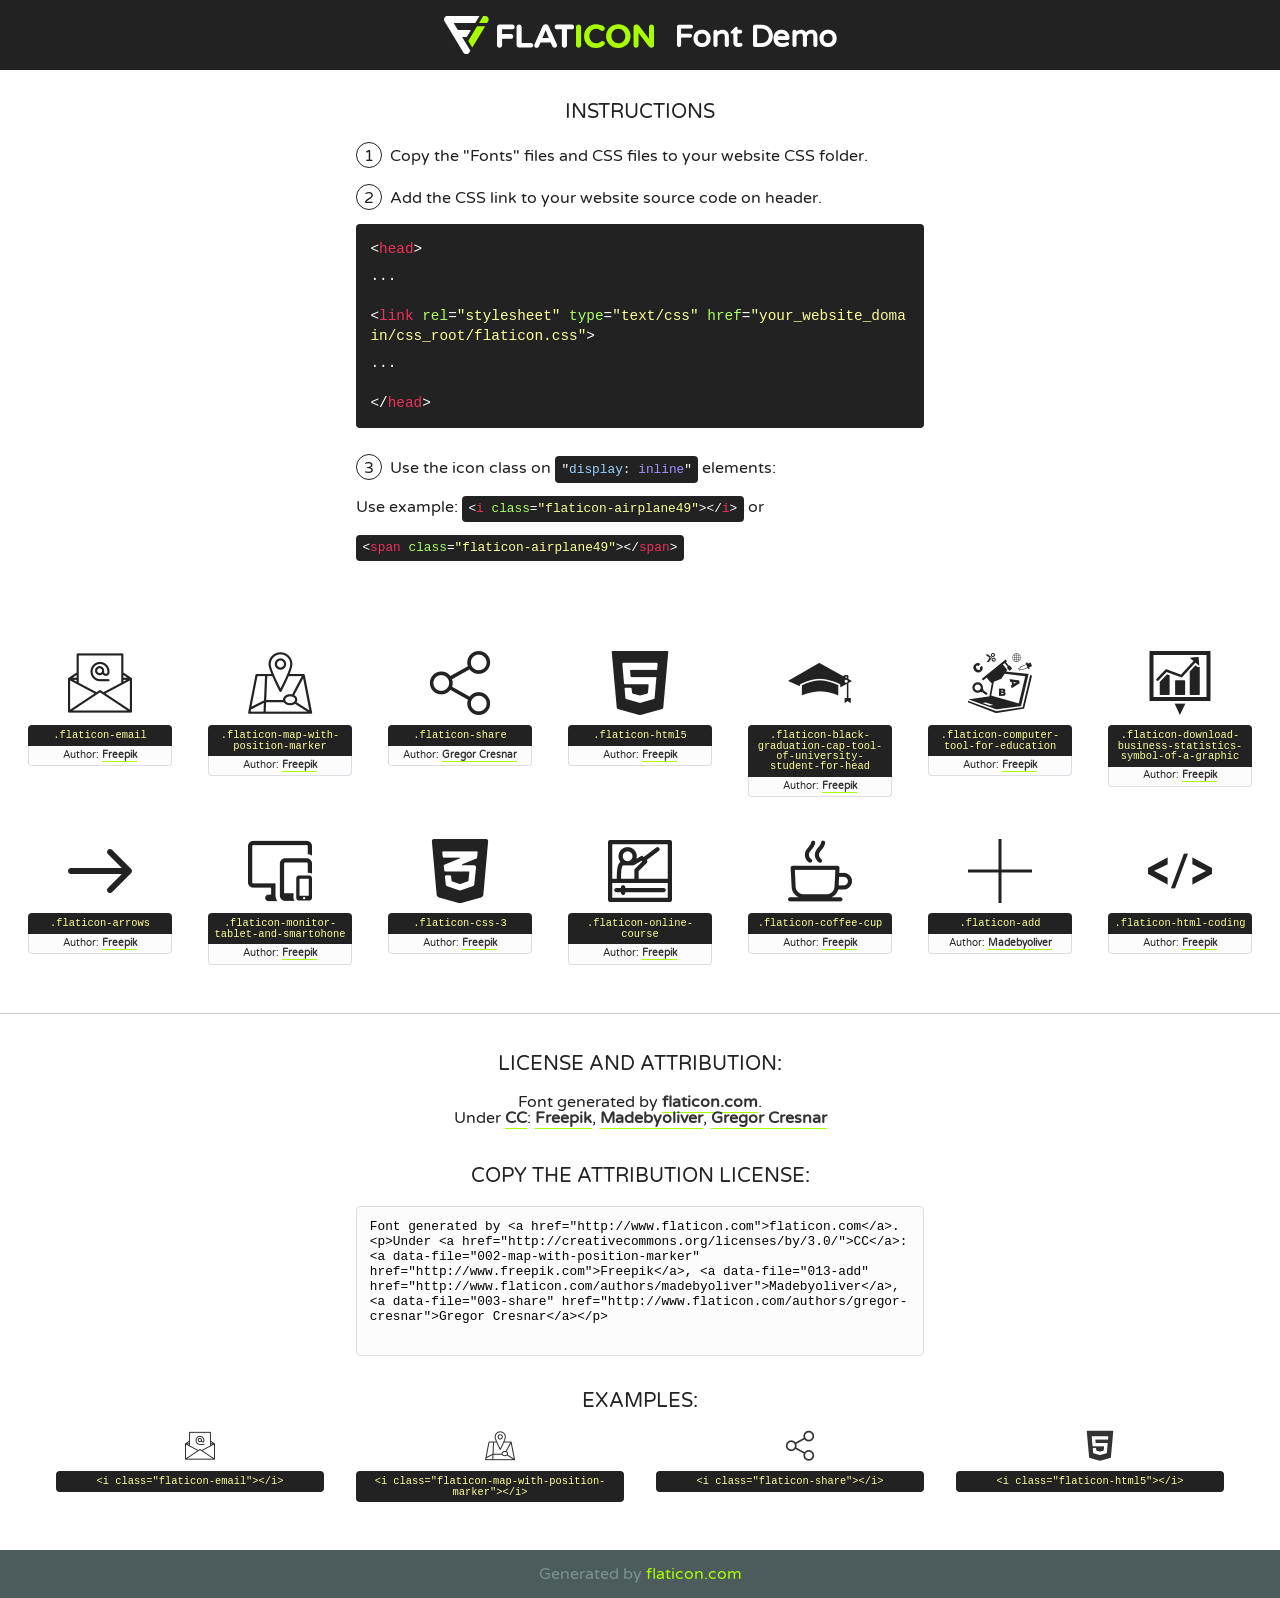
<file: fonts/flaticon.html>
<!DOCTYPE html>
<!--
  Flaticon icon font: Flaticon
  Creation date: 07/06/2017 07:15
-->
<html>
<!DOCTYPE html>
<html>

<head>
    <title>Flaticon WebFont</title>
    <link href="http://fonts.googleapis.com/css?family=Varela+Round" rel="stylesheet" type="text/css" />
    <link rel="stylesheet" type="text/css" href="flaticon.css">
    <meta charset="UTF-8">
    <style>
    html, body, div, span, applet, object, iframe,
    h1, h2, h3, h4, h5, h6, p, blockquote, pre,
    a, abbr, acronym, address, big, cite, code,
    del, dfn, em, img, ins, kbd, q, s, samp,
    small, strike, strong, sub, sup, tt, var,
    b, u, i, center,
    dl, dt, dd, ol, ul, li,
    fieldset, form, label, legend,
    table, caption, tbody, tfoot, thead, tr, th, td,
    article, aside, canvas, details, embed, 
    figure, figcaption, footer, header, hgroup, 
    menu, nav, output, ruby, section, summary,
    time, mark, audio, video {
        margin: 0;
        padding: 0;
        border: 0;
        font-size: 100%;
        font: inherit;
        vertical-align: baseline;
    }
    /* HTML5 display-role reset for older browsers */
    article, aside, details, figcaption, figure, 
    footer, header, hgroup, menu, nav, section {
        display: block;
    }
    body {
        line-height: 1;
    }
    ol, ul {
        list-style: none;
    }
    blockquote, q {
        quotes: none;
    }
    blockquote:before, blockquote:after,
    q:before, q:after {
        content: '';
        content: none;
    }
    table {
        border-collapse: collapse;
        border-spacing: 0;
    }
    body {
        font-family: 'Varela Round', Helvetica, Arial, sans-serif;
        font-size: 16px;
        color: #222;
    }
    a {
        color: #333;
        border-bottom: 1px solid #a9fd00;
        font-weight: bold;
        text-decoration: none;
    }
    * {
        -moz-box-sizing: border-box;
        -webkit-box-sizing: border-box;
        box-sizing: border-box;
        margin: 0;
        padding: 0;
    }
    [class^="flaticon-"]:before, [class*=" flaticon-"]:before, [class^="flaticon-"]:after, [class*=" flaticon-"]:after {
        font-family: Flaticon;
        font-size: 30px;
        font-style: normal;
        margin-left: 20px;
        color: #333;
    }
    .wrapper {
        max-width: 600px;
        margin: auto;
        padding: 0 1em;
    }
    .title {
        font-size: 1.25em;
        text-align: center;
        margin-bottom: 1em;
        text-transform: uppercase;
    }
    header {
        text-align: center;
        background-color: #222;
        color: #fff;
        padding: 1em;
    }
    header .logo {
        width: 210px;
        height: 38px;
        display: inline-block;
        vertical-align: middle;
        margin-right: 1em;
        border: none;
    }
    header strong {
        font-size: 1.95em;
        font-weight: bold;
        vertical-align: middle;
        margin-top: 5px;
        display: inline-block;
    }
    .demo {
        margin: 2em auto;
        line-height: 1.25em;
    }
    .demo ul li {
        margin-bottom: 1em;
    }
    .demo ul li .num {
        color: #222;
        border-radius: 20px;
        display: inline-block;
        width: 26px;
        padding: 3px;
        height: 26px;
        text-align: center;
        margin-right: 0.5em;
        border: 1px solid #222;
    }
    .demo ul li code {
        background-color: #222;
        border-radius: 4px;
        padding: 0.25em 0.5em;
        display: inline-block;
        color: #fff;
        font-family: Consolas,Monaco,Lucida Console,Liberation Mono,DejaVu Sans Mono,Bitstream Vera Sans Mono,Courier New, monospace;
        font-weight: lighter;
        margin-top: 1em;
        font-size: 0.8em;
        word-break: break-all;
    }
    .demo ul li code.big {
        padding: 1em;
        font-size: 0.9em;
    }
    .demo ul li code .red {
        color: #EF3159;
    }
    .demo ul li code .green {
        color: #ACFF65;
    }
    .demo ul li code .yellow {
        color: #FFFF99;
    }
    .demo ul li code .blue {
        color: #99D3FF;
    }
    .demo ul li code .purple {
        color: #A295FF;
    }
    .demo ul li code .dots {
        margin-top: 0.5em;
        display: block;
    }
    #glyphs {
        border-bottom: 1px solid #ccc;
        padding: 2em 0;
        text-align: center;
    }
    .glyph {
        display: inline-block;
        width: 9em;
        margin: 1em;
        text-align: center;
        vertical-align: top;
        background: #FFF;
    }
    .glyph .glyph-icon {
        padding: 10px;
        display: block;
        font-family:"Flaticon";
        font-size: 64px;
        line-height: 1;
    }
    .glyph .glyph-icon:before {
        font-size: 64px;
        color: #222;
        margin-left: 0;
    }
    .class-name {
        font-size: 0.65em;
        background-color: #222;
        color: #fff;
        border-radius: 4px 4px 0 0;
        padding: 0.5em;
        color: #FFFF99;
        font-family: Consolas,Monaco,Lucida Console,Liberation Mono,DejaVu Sans Mono,Bitstream Vera Sans Mono,Courier New, monospace;
    }
    .author-name {
        font-size: 0.6em;
        background-color: #fcfcfd;
        border: 1px solid #DEDEE4;
        border-top: 0;
        border-radius: 0 0 4px 4px;
        padding: 0.5em;
    }
    .class-name:last-child {
        font-size: 10px;
        color:#888;
    }
    .class-name:last-child a {
        font-size: 10px;
        color:#555;
    }
    .class-name:last-child a:hover {
        color:#a9fd00;
    }
    .glyph > input {
        display: block;
        width: 100px;
        margin: 5px auto;
        text-align: center;
        font-size: 12px;
        cursor: text;
    }
    .glyph > input.icon-input {
        font-family:"Flaticon";
        font-size: 16px;
        margin-bottom: 10px;
    }
    .attribution .title {
        margin-top: 2em;
    }
    .attribution textarea {
        background-color: #fcfcfd;
        padding: 1em;
        border: none;
        box-shadow: none;
        border: 1px solid #DEDEE4;
        border-radius: 4px;
        resize: none;
        width: 100%;
        height: 150px;
        font-size: 0.8em;
        font-family: Consolas,Monaco,Lucida Console,Liberation Mono,DejaVu Sans Mono,Bitstream Vera Sans Mono,Courier New, monospace;
        -webkit-appearance: none;
    }
    .iconsuse {
        margin: 2em auto;
        text-align: center;
        max-width: 1200px;
    }
    .iconsuse:after {
        content: '';
        display: table;
        clear: both;
    }
    .iconsuse .image {
        float: left;
        width: 25%;
        padding: 0 1em;
    }
    .iconsuse .image p {
        margin-bottom: 1em;
    }
    .iconsuse .image span {
        display: block;
        font-size: 0.65em;
        background-color: #222;
        color: #fff;
        border-radius: 4px;
        padding: 0.5em;
        color: #FFFF99;
        margin-top: 1em;
        font-family: Consolas,Monaco,Lucida Console,Liberation Mono,DejaVu Sans Mono,Bitstream Vera Sans Mono,Courier New, monospace;
    }
    #footer {
        text-align: center;
        background-color: #4C5B5C;
        color: #7c9192;
        padding: 1em;
    }
    #footer a {
        border: none;
        color: #a9fd00;
        font-weight: normal;
    }
    @media (max-width: 960px) {
        .iconsuse .image {
            width: 50%;
        }
    }
    @media (max-width: 560px) {
        .iconsuse .image {
            width: 100%;
        }
    }
    </style>
</head>

<body class="characters-off">

    <header>
        <a href="http://www.flaticon.com" target="_blank" class="logo">
            <svg version="1.1" xmlns="http://www.w3.org/2000/svg" xmlns:xlink="http://www.w3.org/1999/xlink" xmlns:a="http://ns.adobe.com/AdobeSVGViewerExtensions/3.0/" viewBox="0 0 560.875 102.036" enable-background="new 0 0 560.875 102.036" xml:space="preserve">
                <defs>
                </defs>
                <g>
                    <g class="letters">
                        <path fill="#ffffff" d="M141.596,29.675c0-3.777,2.985-6.767,6.764-6.767h34.438c3.426,0,6.15,2.728,6.15,6.15
                        c0,3.43-2.724,6.149-6.15,6.149h-27.674v13.091h23.719c3.429,0,6.151,2.724,6.151,6.15c0,3.43-2.723,6.149-6.151,6.149h-23.719
                        v17.574c0,3.773-2.986,6.761-6.764,6.761c-3.779,0-6.764-2.989-6.764-6.761V29.675z"></path>
                        <path fill="#ffffff" d="M193.844,29.149c0-3.781,2.985-6.767,6.764-6.767c3.776,0,6.763,2.985,6.763,6.767v42.957h25.039
                        c3.426,0,6.149,2.726,6.149,6.153c0,3.425-2.723,6.15-6.149,6.15h-31.802c-3.779,0-6.764-2.986-6.764-6.768V29.149z"></path>
                        <path fill="#ffffff" d="M241.891,75.71l21.438-48.407c1.492-3.341,4.215-5.357,7.906-5.357h0.792
                        c3.686,0,6.323,2.017,7.815,5.357l21.439,48.407c0.436,0.967,0.701,1.845,0.701,2.723c0,3.602-2.809,6.501-6.414,6.501
                        c-3.161,0-5.269-1.845-6.499-4.655l-4.132-9.661h-27.059l-4.301,10.102c-1.144,2.631-3.426,4.214-6.237,4.214
                        c-3.517,0-6.24-2.81-6.24-6.325C241.1,77.64,241.451,76.677,241.891,75.71z M279.932,58.666l-8.521-20.297l-8.526,20.297H279.932
                        z"></path>
                        <path fill="#ffffff" d="M314.864,35.387H301.86c-3.429,0-6.239-2.813-6.239-6.238c0-3.429,2.811-6.24,6.239-6.24h39.533
                        c3.426,0,6.237,2.811,6.237,6.24c0,3.425-2.811,6.238-6.237,6.238h-13.001v42.785c0,3.773-2.99,6.761-6.764,6.761
                        c-3.779,0-6.764-2.989-6.764-6.761V35.387z"></path>
                        <path fill="#A9FD00" d="M352.615,29.149c0-3.781,2.985-6.767,6.767-6.767c3.774,0,6.761,2.985,6.761,6.767v49.024
                        c0,3.773-2.987,6.761-6.761,6.761c-3.781,0-6.767-2.989-6.767-6.761V29.149z"></path>
                        <path fill="#A9FD00" d="M374.132,53.836v-0.179c0-17.481,13.178-31.801,32.065-31.801c9.22,0,15.459,2.458,20.557,6.238
                        c1.402,1.054,2.637,2.985,2.637,5.357c0,3.692-2.985,6.59-6.681,6.59c-1.845,0-3.071-0.702-4.044-1.319
                        c-3.776-2.813-7.729-4.393-12.562-4.393c-10.364,0-17.831,8.611-17.831,19.154v0.173c0,10.542,7.291,19.329,17.831,19.329
                        c5.715,0,9.492-1.756,13.359-4.834c1.049-0.874,2.458-1.491,4.039-1.491c3.429,0,6.325,2.813,6.325,6.236
                        c0,2.106-1.056,3.78-2.282,4.834c-5.539,4.834-12.036,7.733-21.878,7.733C387.572,85.464,374.132,71.493,374.132,53.836z"></path>
                        <path fill="#A9FD00" d="M433.009,53.836v-0.179c0-17.481,13.79-31.801,32.766-31.801c18.981,0,32.592,14.143,32.592,31.628v0.173
                        c0,17.483-13.785,31.807-32.769,31.807C446.625,85.464,433.009,71.32,433.009,53.836z M484.224,53.836v-0.179
                        c0-10.539-7.725-19.326-18.626-19.326c-10.893,0-18.449,8.611-18.449,19.154v0.173c0,10.542,7.73,19.329,18.626,19.329
                        C476.676,72.986,484.224,64.378,484.224,53.836z"></path>
                        <path fill="#A9FD00" d="M506.233,29.321c0-3.774,2.99-6.763,6.767-6.763h1.401c3.252,0,5.183,1.583,7.029,3.953l26.093,34.265
                        V29.059c0-3.692,2.99-6.677,6.681-6.677c3.683,0,6.671,2.985,6.671,6.677v48.934c0,3.78-2.987,6.765-6.764,6.765h-0.436
                        c-3.257,0-5.188-1.581-7.034-3.953l-27.056-35.492v32.944c0,3.687-2.985,6.676-6.678,6.676c-3.683,0-6.673-2.989-6.673-6.676
                        V29.321z"></path>
                    </g>
                    <g class="insignia">
                        <path fill="#ffffff" d="M48.372,56.137h12.517l11.156-18.537H37.186L25.688,18.539h57.825L94.668,0H9.271
                        C5.925,0,2.842,1.801,1.198,4.716c-1.644,2.907-1.593,6.482,0.134,9.343l50.38,83.501c1.678,2.781,4.689,4.476,7.938,4.476
                        c3.246,0,6.257-1.695,7.935-4.476l2.898-4.804L48.372,56.137z"></path>
                        <g class="i">
                            <path fill="#A9FD00" d="M93.575,18.539h0.031v0.004l21.652,0.004l2.705-4.488c1.727-2.861,1.778-6.436,0.133-9.343
                            C116.454,1.801,113.371,0,110.026,0h-5.294L93.575,18.539z"></path>
                            <polygon fill="#A9FD00" points="88.291,27.356 64.725,66.486 75.519,84.404 109.942,27.356"></polygon>
                        </g>
                    </g>
                </g>
            </svg>
        </a>
        <strong>Font Demo</strong>
    </header>


    <section class="demo wrapper">

        <p class="title">Instructions</p>

        <ul>
            <li>
                <span class="num">1</span>Copy the "Fonts" files and CSS files to your website CSS folder.
            </li>
            <li>
                <span class="num">2</span>Add the CSS link to your website source code on header.
                <code class="big">
                    &lt;<span class="red">head</span>&gt;
                    <br/><span class="dots">...</span>
                    <br/>&lt;<span class="red">link</span> <span class="green">rel</span>=<span class="yellow">"stylesheet"</span> <span class="green">type</span>=<span class="yellow">"text/css"</span> <span class="green">href</span>=<span class="yellow">"your_website_domain/css_root/flaticon.css"</span>&gt;
                    <br/><span class="dots">...</span>
                    <br/>&lt;/<span class="red">head</span>&gt;
                </code>
            </li>

            <li>
                <p>
                    <span class="num">3</span>Use the icon class on <code>"<span class="blue">display</span>:<span class="purple"> inline</span>"</code> elements:
                    <br />
                    Use example: <code>&lt;<span class="red">i</span> <span class="green">class</span>=<span class="yellow">&quot;flaticon-airplane49&quot;</span>&gt;&lt;/<span class="red">i</span>&gt;</code> or <code>&lt;<span class="red">span</span> <span class="green">class</span>=<span class="yellow">&quot;flaticon-airplane49&quot;</span>&gt;&lt;/<span class="red">span</span>&gt;</code>
            </li>
        </ul>

    </section>




   <section id="glyphs">          
    
      
        <div class="glyph"><div class="glyph-icon flaticon-email"></div>
            <div class="class-name">.flaticon-email</div>
            <div class="author-name">Author: <a data-file="001-email" href="http://www.freepik.com">Freepik</a> </div> 
        </div>        
        
        <div class="glyph"><div class="glyph-icon flaticon-map-with-position-marker"></div>
            <div class="class-name">.flaticon-map-with-position-marker</div>
            <div class="author-name">Author: <a data-file="002-map-with-position-marker" href="http://www.freepik.com">Freepik</a> </div> 
        </div>        
        
        <div class="glyph"><div class="glyph-icon flaticon-share"></div>
            <div class="class-name">.flaticon-share</div>
            <div class="author-name">Author: <a data-file="003-share" href="http://www.flaticon.com/authors/gregor-cresnar">Gregor Cresnar</a> </div> 
        </div>        
        
        <div class="glyph"><div class="glyph-icon flaticon-html5"></div>
            <div class="class-name">.flaticon-html5</div>
            <div class="author-name">Author: <a data-file="004-html5" href="http://www.freepik.com">Freepik</a> </div> 
        </div>        
        
        <div class="glyph"><div class="glyph-icon flaticon-black-graduation-cap-tool-of-university-student-for-head"></div>
            <div class="class-name">.flaticon-black-graduation-cap-tool-of-university-student-for-head</div>
            <div class="author-name">Author: <a data-file="005-black-graduation-cap-tool-of-university-student-for-head" href="http://www.freepik.com">Freepik</a> </div> 
        </div>        
        
        <div class="glyph"><div class="glyph-icon flaticon-computer-tool-for-education"></div>
            <div class="class-name">.flaticon-computer-tool-for-education</div>
            <div class="author-name">Author: <a data-file="006-computer-tool-for-education" href="http://www.freepik.com">Freepik</a> </div> 
        </div>        
        
        <div class="glyph"><div class="glyph-icon flaticon-download-business-statistics-symbol-of-a-graphic"></div>
            <div class="class-name">.flaticon-download-business-statistics-symbol-of-a-graphic</div>
            <div class="author-name">Author: <a data-file="007-download-business-statistics-symbol-of-a-graphic" href="http://www.freepik.com">Freepik</a> </div> 
        </div>        
        
        <div class="glyph"><div class="glyph-icon flaticon-arrows"></div>
            <div class="class-name">.flaticon-arrows</div>
            <div class="author-name">Author: <a data-file="008-arrows" href="http://www.freepik.com">Freepik</a> </div> 
        </div>        
        
        <div class="glyph"><div class="glyph-icon flaticon-monitor-tablet-and-smartohone"></div>
            <div class="class-name">.flaticon-monitor-tablet-and-smartohone</div>
            <div class="author-name">Author: <a data-file="009-monitor-tablet-and-smartohone" href="http://www.freepik.com">Freepik</a> </div> 
        </div>        
        
        <div class="glyph"><div class="glyph-icon flaticon-css-3"></div>
            <div class="class-name">.flaticon-css-3</div>
            <div class="author-name">Author: <a data-file="010-css-3" href="http://www.freepik.com">Freepik</a> </div> 
        </div>        
        
        <div class="glyph"><div class="glyph-icon flaticon-online-course"></div>
            <div class="class-name">.flaticon-online-course</div>
            <div class="author-name">Author: <a data-file="011-online-course" href="http://www.freepik.com">Freepik</a> </div> 
        </div>        
        
        <div class="glyph"><div class="glyph-icon flaticon-coffee-cup"></div>
            <div class="class-name">.flaticon-coffee-cup</div>
            <div class="author-name">Author: <a data-file="012-coffee-cup" href="http://www.freepik.com">Freepik</a> </div> 
        </div>        
        
        <div class="glyph"><div class="glyph-icon flaticon-add"></div>
            <div class="class-name">.flaticon-add</div>
            <div class="author-name">Author: <a data-file="013-add" href="http://www.flaticon.com/authors/madebyoliver">Madebyoliver</a> </div> 
        </div>        
        
        <div class="glyph"><div class="glyph-icon flaticon-html-coding"></div>
            <div class="class-name">.flaticon-html-coding</div>
            <div class="author-name">Author: <a data-file="014-html-coding" href="http://www.freepik.com">Freepik</a> </div> 
        </div>        
        

    </section>



    <section class="attribution wrapper"   style="text-align:center;">

      <div class="title">License and attribution:</div><div class="attrDiv">Font generated by <a href="http://www.flaticon.com">flaticon.com</a>. <div><p>Under <a href="http://creativecommons.org/licenses/by/3.0/">CC</a>: <a data-file="002-map-with-position-marker" href="http://www.freepik.com">Freepik</a>, <a data-file="013-add" href="http://www.flaticon.com/authors/madebyoliver">Madebyoliver</a>, <a data-file="003-share" href="http://www.flaticon.com/authors/gregor-cresnar">Gregor Cresnar</a></p>  </div>
      </div>
      <div class="title">Copy the Attribution License:</div>

    <textarea onclick="this.focus();this.select();">Font generated by &lt;a href=&quot;http://www.flaticon.com&quot;&gt;flaticon.com&lt;/a&gt;. <p>Under <a href="http://creativecommons.org/licenses/by/3.0/">CC</a>: <a data-file="002-map-with-position-marker" href="http://www.freepik.com">Freepik</a>, <a data-file="013-add" href="http://www.flaticon.com/authors/madebyoliver">Madebyoliver</a>, <a data-file="003-share" href="http://www.flaticon.com/authors/gregor-cresnar">Gregor Cresnar</a></p>  
     </textarea>

    </section>

    <section class="iconsuse">

          <div class="title">Examples:</div>            
             
            <div class="image">
                <p>
                    <i class="glyph-icon flaticon-email"></i> 
                    <span>&lt;i class=&quot;flaticon-email&quot;&gt;&lt;/i&gt;</span>
                </p>
            </div>
            
            <div class="image">
                <p>
                    <i class="glyph-icon flaticon-map-with-position-marker"></i> 
                    <span>&lt;i class=&quot;flaticon-map-with-position-marker&quot;&gt;&lt;/i&gt;</span>
                </p>
            </div>
            
            <div class="image">
                <p>
                    <i class="glyph-icon flaticon-share"></i> 
                    <span>&lt;i class=&quot;flaticon-share&quot;&gt;&lt;/i&gt;</span>
                </p>
            </div>
            
            <div class="image">
                <p>
                    <i class="glyph-icon flaticon-html5"></i> 
                    <span>&lt;i class=&quot;flaticon-html5&quot;&gt;&lt;/i&gt;</span>
                </p>
            </div>
                       
        </div>
                            
    </section>

<div id="footer">
    <div>Generated by <a href="http://www.flaticon.com">flaticon.com</a>
    </div>
</div>



</body>
</html>
</file>
<file: style.css>
/******************************************
IMPORT
******************************************/

@font-face {
    font-family: "Flaticon";
    src: url("fonts/Flaticon.eot");
    src: url("fonts/Flaticon.eot?#iefix") format("embedded-opentype"), url("fonts/Flaticon.woff") format("woff"), url("fonts/Flaticon.ttf") format("truetype"), url("fonts/Flaticon.svg#Flaticon") format("svg");
    font-weight: normal;
    font-style: normal;
}

@media screen and (-webkit-min-device-pixel-ratio:0) {
    @font-face {
        font-family: "Flaticon";
        font-family: "Flaticon";
        src: url("fonts/Flaticon.svg#Flaticon") format("svg");
    }
}

[class^="flaticon-"]:before,
[class*=" flaticon-"]:before,
[class^="flaticon-"]:after,
[class*=" flaticon-"]:after {
    font-family: Flaticon;
    font-style: normal;
}

.flaticon-email:before {
    content: "\f100";
}

.flaticon-map-with-position-marker:before {
    content: "\f101";
}

.flaticon-share:before {
    content: "\f102";
}

.flaticon-html5:before {
    content: "\f103";
}

.flaticon-black-graduation-cap-tool-of-university-student-for-head:before {
    content: "\f104";
}

.flaticon-computer-tool-for-education:before {
    content: "\f105";
}

.flaticon-download-business-statistics-symbol-of-a-graphic:before {
    content: "\f106";
}

.flaticon-arrows:before {
    content: "\f107";
}

.flaticon-monitor-tablet-and-smartohone:before {
    content: "\f108";
}

.flaticon-css-3:before {
    content: "\f109";
}

.flaticon-online-course:before {
    content: "\f10a";
}

.flaticon-coffee-cup:before {
    content: "\f10b";
}

.flaticon-add:before {
    content: "\f10c";
}

.flaticon-html-coding:before {
    content: "\f10d";
}


/******************************************
SKELETON
******************************************/
/* ==========================
   الأحجام الأساسية للموقع
========================== */
:root {
    /* أحجام الخطوط */
    --font-size-small: 14px;
    --font-size-normal: 16px;
    --font-size-medium: 18px;
    --font-size-large: 24px;
    --font-size-title: 30px;
    --font-size-hero: 45px;

    /* المسافات */
    --spacing-small: 10px;
    --spacing-medium: 20px;
    --spacing-large: 40px;
    --spacing-section: 80px;

    /* ارتفاع الهيدر */
    --header-height: 100px;

    /* عرض الشعار */
    --logo-height: 100px;
}

body {
    background-color: #f6f6f6;
    line-height: 1.6;
    font-family: 'Cairo', sans-serif;
    color: #a2a2a2;
    direction: rtl;
    text-align: right;
    font-size: 16px;
    font-weight: 500;
}

body,
p,
li,
a,
h1,
h2,
h3,
h4,
h5,
h6 {
    font-family: 'Cairo', sans-serif;
}
.course-details h4 a,
.readmore,
.testimonial strong,
h1,
h2,
h3,
h4,
h5,
h6 {
    color: #000;
}

h1,
h2,
h3,
h4,
h5,
h6 {
    line-height: 1.5;
}
h1{
    font-size: 50px;
}

h2{
    font-size: 32px;
}

h3{
    font-size: 28px;
}

h4{
    font-size: 22px;
}

h5{
    font-size: 18px;
}

h6{
    font-size: 16px;
}

p,
li,
a,
button,
input,
textarea{
    font-size: 16px;
}

.navbar-nav .nav-link{
    font-size: 30px;
}
.cop-logo img,
a {
    color: #000;
    text-decoration: none !important;
    -webkit-transition: all ease 0.3s;
    -moz-transition: all ease 0.3s;
    transition: all ease 0.3s;
}

.check li:before {
   
    left: 0;
    content: "\f00c";
    font-family: "FontAwesome";
    font-size: 16px;
    padding-right: 10px;
    position: relative;
    top: 2px;
    color: #1e9df1;   /*  نفس لون mark */
}


    .check li {
    list-style: none;
    text-align: right;
    margin-bottom: 8px;
    position: relative;
   
}


.check li:last-child {
    margin-bottom: 0;
}

.check {
    direction: rtl;
    text-align: right;
    padding-right: 0px;
    padding-top: 5px;
}



.authorbox,
blockquote {
    border: 0;
    margin: 30px 0;
    position: relative;
    padding: 4rem 3rem;
    font-family: 'Droid Serif', sans-serif;
    font-style: italic;
    border: 1px solid #eaeaea;
    background: #f6f6f6;
}

blockquote:after {
    content: "\f10e";
    padding: 5px;
    font-family: FontAwesome;
    position: absolute;
    bottom: 0px;
    color: #f6f6f6;
    font-size: 24px;
    right: 10px;
}

blockquote:before {
    content: "\f10d";
    padding: 5px;
    font-family: FontAwesome;
    position: absolute;
    top: 0;
    color: #f6f6f6;
    font-size: 24px;
    left: 10px;
}


/******************************************
HEADER
******************************************/

.topbar {
    background-color: #000;
    margin-bottom: 30px;
    padding: 12px 0 14px;
}

.topbar a,
.topbar p {
    color: #fff;
    font-size: 15px;
    margin: 0;
}

.topbar .text-left p {
    margin-top: 3px;
}

.topbar .text-left i {
    padding-right: 3px;
}
.contact-item {
    display: flex;
    justify-content: flex-start;
    align-items: center;
    gap: 5px;
    direction: ltr; /* مهم عشان الرقم + يظل صحيح */
   
}


.phone {
    direction: ltr;
    unicode-bidi: bidi-override;
}


.navbar-brand img {
    max-height: 80px; /* يمنع الشعار من الخروج وتخريب أبعاد القائمة */
    width: auto;
}
.header {
    position: absolute;
    z-index: 111;
    left: 0;
    top: 0;
    right: 0;
    padding: 0;
    background-color: transparent;
    text-decoration: none !important;
    -webkit-transition: all .3s ease-in-out;
    -moz-transition: all .3s ease-in-out;
    -ms-transition: all .3s ease-in-out;
    -o-transition: all .3s ease-in-out;
    transition: all .3s ease-in-out;
}

.header.without-topbar {
    padding: 30px 0;
}

.header-normal {
    position: relative;
    padding: 0 0 24px;
    background-color: #fff;
}

.header-normal .navbar-default .nav>li>a {
    color: #848484 !important;
   
}

header.affix {
    background-color: rgba(0,0,0,0.95) !important;
    padding: 10px 0;
    box-shadow: 0 2px 10px rgba(0,0,0,0.5);
    position: fixed;
    top: 0;
    left: 0;
    right: 0;
    z-index: 100;
    transition: all 0.3s ease;
}

.header.header-normal.affix {
    background-color: #ffffff;
}

.header.affix .topbar {
    visibility: hidden;
    opacity: 0;
    display: none;
}

.navbar-default {
    margin: 0;
    background-color: transparent;
    background: none;
    border: 0;
    padding-top: 25px;
    
}

.navbar-default .nav>li>a {
    color: #fff !important;
    text-transform: capitalize;
    font-size: 15px;
    font-weight: 500;
    outline: none;
   
}

.navbar-nav .has-submenu .dropdown-menu li a {
    padding: 14px 20px;
}

.navbar-default .dropdown-menu {
    box-shadow: none;
}

.navbar-default .dropdown-menu li a {
    color: #222;
    font-size: 14px;
}

.navbar-default .fa-angle-right {
    position: absolute;
    right: 30px;
}

.navbar-brand img {
    height: 100px;   
    width: auto;
}

.social a {
    font-size: 12px;
    color: #fff !important;
    display: inline-block;
    background-color: rgba(255, 255, 255, 0.1);
    width: 25px;
    text-align: center;
    border-radius: 1px;
    margin-left: 2px;
    height: 25px;
    line-height: 25px;
}

.social a:hover {
    opacity: 0.8;
}

.navbar-default .navbar-nav .open .dropdown-menu>li>a,
.navbar-default .navbar-nav>.open>a,
.navbar-default .navbar-nav>.open>a:hover,
.navbar-default .navbar-nav>.open>a:focus {
    background-color: transparent !important;
}

.navbar-brand {
    padding: 10px 0;
    display: flex;
    align-items: center;

}

.social a.facebook {
    background-color: #3b5998;
    border-radius: 50%;
}

.social a.whatsapp {
    background-color:#34a853 ;
    border-radius: 50%;
}

.social a.twitter {
    background-color: #1da1f2;
    border-radius: 50%;
}

.social a.google {
    background-color:#bd081c ;
    border-radius: 50%;
}

.social a.linkedin {
    background-color: #0077b5;
    border-radius: 50%;
}

.modal {
    top: 40%;
    margin: -20px auto;
}

.modal-backdrop.in {
    opacity: 1;
    background: url(images/pattern.png) repeat center center rgba(0, 0, 0, 1);
}

.modal-header {
    border-bottom: 0;
    padding: 15px;
    background: none;
}

.modal-content {
    background-clip: padding-box;
    background-color: transparent;
    border: 0;
    border-radius: 6px;
    box-shadow: none !important;
    outline: 0 none;
    position: relative;
}

.modal .close {
    font-size: 13px;
    height: 40px;
    padding: 0;
    position: absolute;
    right: 14px;
    top: 27px;
    width: 40px;
    z-index: 111;
    transform: rotate(315deg);
}

.close,
.close:focus,
.close:hover {
    color: #ffffff;
    opacity: 1;
    text-shadow: none;
}

.modal .form-control {
    background-color: transparent;
    background-image: none;
    border: 0;
    border-radius: 0;
    font-family: 'Droid Serif', sans-serif;
    box-shadow: none;
    color: #555;
    display: block;
    font-size: 16px;
    line-height: 1.42857;
    font-style: italic;
    padding: 6px 12px;
    width: 100%;
    border-bottom: 4px solid #222;
    height: 70px;
    padding-left: 0;
}

.iconitem a {
    padding-left: 8px !important;
}


/******************************************
MEGA MENU
******************************************/

.yamm .nav,
.yamm .collapse,
.yamm .dropup,
.yamm .dropdown {
    position: static;
    
}
/* .yamm .collapse.in{
    background-color:#161616;
    margin-top: 15px;
} */
/* .yamm .nav{
    background-color: #333232;
    color: white;
} */
.yamm .dropdown.yamm-fw {
    position: static;
}

.yamm .container {
    position: relative;
}



.yamm .dropdown {
    position: relative;
}

.hassubmenu .dropdown-menu,
.yamm .dropdown.yamm-fw.yamm-half .dropdown-menu {
    left: auto;
    right: auto;
}

.yamm h4 {
    font-size: 16px;
    padding-top: 0;
    margin-top: 0;
    margin-bottom: 20px;
}

.yamm .dropdown-menu ul {
    padding: 0 !important;
    list-style: none;
}

.yamm .dropdown-menu li {
    padding: 0px;
    margin: 10px 0;
}

.yamm .dropdown-menu li a {
    padding: 0 !important;
    color: #fafafa;
}

.yamm .dropdown-menu li:hover a {
    padding-left: 10px !important;
    background-color: transparent;
}

.yamm-fw .dropdown-menu li:hover a {
    padding-left: 0 !important;
}

.yamm .dropdown .dropdown-menu {
    border-radius: 0;
    margin-top: 30px;
    min-width: 200px;
}

.yamm .dropdown .dropdown-menu {
    border-radius: 0;
    border-top: 3px solid #ddd;
    background-color: #0f0f0f !important;
    margin-top: 24px;
    padding: 20px 30px;
}

.header.affix .yamm .dropdown .dropdown-menu {
    margin-top: 15px !important;
}

.yamm .dropdown .dropdown-menu .show-left {
    margin-top: 0
}

.yamm ul {
    padding: 0;
}

.menu-widget {
    padding: 0 10px;
}

.menu-widget img {
    border-radius: 6px 6px 0 0;
}

.menu-widget small {
    display: block;
    font-size: 16px;
    font-weight: bold;
}

.menu-widget h5,
.menu-widget h5 a {
    font-size: 16px !important;
    font-weight: 700;
    margin: 0 !important;
    padding: 10px 0 5px !important;
    color: #000 !important;
}

.yamm .dropdown-menu li:hover .menu-button,
.yamm .dropdown-menu li .menu-button {
    border-radius: 0 !important;
    font-size: 13px !important;
    border: 1px solid #fff;
    font-weight: bold;
    color: #ffffff !important;
    display: block;
    background-color: #111;
    padding: 5px 20px !important;
    max-width: 140px;
    margin: 10px auto 0;
    text-transform: capitalize;
}
/* ترتيب عناصرر RTL */
.navbar-nav {
    float: right !important;
    direction: rtl;
}

.navbar-nav > li {
    float: right !important;
}

/* يخلي النص داخل اللينك عربي */
.navbar-nav > li > a {
    text-align: right;
}
ul {
    direction: rtl;
}

ul li {
    text-align: right;
}


/******************************************
PAGES
******************************************/


.page-title h3 {
    margin-bottom: 10px !important;
}

.breadcrumb {
    background-color: transparent;
    border-radius: 0;
    color: #aaa;
    font-size: 13px;
    list-style: outside none none;
    margin-bottom: 0;
    padding: 0;
}

.breadcrumb>li a,
.breadcrumb>li+li::before,
.breadcrumb>.active {
    color: #aaa;
}

.section.cb .breadcrumb>li a,
.section.cb .breadcrumb>li+li::before,
.section.cb .breadcrumb>.active {
    color: #fff;
}

.section.cb {
    padding: 40px 0 !important;
}

.section.cb .breadcrumb {
    margin-top: 10px;
}

.section.cb h3 {
    font-size: 24px;
    padding: 0 !important;
    margin: 0 !important;
}

.breadcrumb>li+li::before {
    content: "\f107";
    vertical-align: middle;
    padding-left: 5px;
    font-family: "Flaticon";
    font-size: 11px;
    padding: 0 6px 0 3px;
}

.tags-widget a {
    color: #ffffff !important;
    padding: 4px 10px;
    border-radius: 2px;
    font-size: 14px;
}

.pagination>li:first-child>a,
.pagination>li:first-child>span,
.pagination>li:last-child>a,
.pagination>li:last-child>span {
    border-radius: 0;
}

.pagination {
    margin: 0;
}

.pager {
    margin: 0;
}

.pagination>li>a,
.pagination>li>span {
    background-color: #fff;
    border: 1px solid #eeeeee !important;
    color: #999;
    float: left;
    line-height: 1.42857;
    margin-left: 0;
    margin-right: 5px;
    padding: 8px 15px;
    position: relative;
    text-decoration: none;
}

.pager li>a,
.pager li>span {
    background-color: #2c2f33;
    border: 1px solid #2c2f33;
    color: #fff;
    float: none;
    line-height: 1.42857;
    letter-spacing: 2px;
    text-transform: uppercase;
    font-size: 11px;
    margin-right: 10px;
    margin-left: 0;
    border-radius: 0;
    padding: 8px 15px;
    display: inline-block;
    position: relative;
    text-decoration: none;
}

.pager i {
    font-size: 13px;
    vertical-align: baseline;
}


/******************************************
EVENTS
******************************************/
/* اللون الأساسي للزر */
.btn-primary ,.btn-warning {
    background-color: #82b440 !important; /* لون خلفية الزر */
    color: #ffffff !important;            /* لون النص داخل الزر */
    border-color: #82b440 !important;     /* لون إطار الزر */
}

/* لون الزر عند تمرير الماوس فوقه (Hover) */
.btn-primary ,.btn-warning:hover {
    background-color: #069943 !important; /* لون الخلفية عند التمرير (درجة أغمق مثلاً) */
    border-color: #74a632 !important;
    color: #ffffff !important;
}

.event-title.tagline-message h3 {
    font-size: 64px;
}

.event-title p {
    font-size: 18px;
    padding: 10px 0 20px;
}

.event-boxes .box {
    padding: 10px;
}

.event-desc {
    padding: 20px 20px 10px;
}

.box .event-desc h4 {
    font-size: 20px;
    font-weight: 700;
    margin-bottom: 15px;
    padding: 0;
}

.box .event-desc small {
    background-color: #111;
    color: #ffffff;
    padding: 0 10px;
}

.teammembers img {
    width: 100%;
}

.teammembers:hover {
    cursor: pointer;
}

.teammembers .magnifier {
    overflow: hidden;
}

.teammembers .magnifier p {
    padding-bottom: 10px;
}

.teammembers:hover .magnifier,
.entry:hover .magnifier {
    zoom: 1;
    filter: alpha(opacity=100);
    opacity: 1;
}

.teammembers {
    overflow: hidden;
    position: relative;
}

.visible-buttons1 {
    visibility: hidden;
    margin: 0 auto;
    opacity: 0;
    position: absolute;
    text-align: center;
    -webkit-transition: all 0.7s ease 0s;
    -moz-transition: all 0.7s ease 0s;
    -ms-transition: all 0.7s ease 0s;
    -o-transition: all 0.7s ease 0s;
    transition: all 0.7s ease 0s;
    bottom: -50%;
    left: 0;
    right: 0;
    padding: 50px 20px 40px;
    position: absolute;
    text-align: center;
}

.visible-buttons1 h4 {
    padding: 0;
    margin: 0;
    font-size: 18px;
}

.teammembers .magnifier {
    left: 0 !important;
    bottom: 0 !important;
    right: 0 !important;
    top: 0 !important;
}

.entry:hover .visible-buttons1 {
    opacity: 1;
    bottom: 0;
    visibility: visible;
}

.teambuttons p {
    color: #ffffff;
    padding: 0 30px 10px;
}

.teammembers .social-links i {
    color: #ffffff;
}

.teammembers .social-links a {
    color: #ffffff;
    display: inline-block;
    position: relative;
    width: 30px;
    font-size: 20px;
}

.teamdesc {
    border: 1px solid #eee;
    padding: 30px 30px;
}

.teamdesc h4 {
    padding: 0;
    margin: 0 0 5px;
    font-weight: 700;
    font-size: 18px;
}

.teamdesc p {
    display: block;
    font-style: italic;
    padding-bottom: 0;
    margin: 0;
}


/******************************************
CONTACT
******************************************/

.contactv2 {
    margin: 60px 0;
}

.small-box i {
    font-size: 54px;
    color: #232323;
    display: block;
}

.small-box h4 {
    font-weight: 600;
    font-size: 20px;
    margin: 20px 0;
    padding: 0;
    line-height: 1;
}

.small-box small {
    font-size: 18px;
    margin: 5px 0;
    display: block;
}

.small-box a {
    margin-top: 15px;
    display: block;
    text-decoration: underline !important;
    font-weight: 600;
    font-size: 16px;
}

.big-contact-form .form-control {
    margin-bottom: 10px;
    border-radius: 0;
    border-color: #eaeaea;
    height: 45px;
    box-shadow: none;
    color: #b9b9b9;
}

.big-contact-form textarea {
    height: 120px !important;
}

.big-contact-form .form-control::-moz-placeholder {
    color: #b9b9b9;
    opacity: 1;
}

.big-contact-form .form-control:-ms-input-placeholder {
    color: #b9b9b9;
}

.big-contact-form .form-control::-webkit-input-placeholder {
    color: #b9b9b9;
}

#map {
    height: 350px;
    position: relative;
    width: 100%;
    z-index: 1;
}

.mapv2 {
    padding: 10px;
    background-color: #f0f1f2;
    border: 1px solid #eee;
}

#map img {
    max-width: inherit;
}

.loader {
    margin-left: 10px;
}

.map {
    position: relative;
}

.map .row {
    position: relative;
}

.infobox img {
    width: 100% !important;
}

.map .searchmodule {
    padding: 18px 10px;
}

.infobox {
    display: block;
    margin: 0;
    padding: 0 0 10px;
    position: relative;
    width: 260px;
    z-index: 100;
}

.infobox .title {
    font-size: 13px;
    line-height: 1;
    margin-bottom: 0;
    margin-top: 15px;
    padding-bottom: 5px;
    text-transform: capitalize;
}


/******************************************
SECTIONS
******************************************/

.event-section {
    height: 100vh;
    height: 100%;
    padding: 30rem 0;
}

.parallax {
    background-attachment: fixed;
    background-position: 50% 0;
    background-repeat: no-repeat;
    height: 100%;
    position: relative;
    -webkit-background-size: cover;
    -moz-background-size: cover;
    -o-background-size: cover;
    background-size: cover;
}

.parallax.parallax-off {
    background-attachment: scroll;
    display: block;
    height: 100%;
    min-height: 100%;
    overflow: hidden;
    position: relative;
    background-position: top center;
    width: 100%;
    z-index: 2;
}

.no-scroll-xy {
    overflow: hidden !important;
    -webkit-transition: all .4s ease-in-out;
    -moz-transition: all .4s ease-in-out;
    -ms-transition: all .4s ease-in-out;
    -o-transition: all .4s ease-in-out;
    transition: all .4s ease-in-out;
}

.boxed {
    box-shadow: 0 30px 50px 0 rgba(1, 1, 1, 0.18);
    padding: 8rem 4rem 8rem;
    background-color: #ffffff;
    margin-top: -60px;
}

.boxed.boxedp4 {
    padding-top: 4rem;
}

.section {
    background-color: #ffffff;
    padding: 8rem 0;
    position: relative;
    display: block;
    
    scroll-margin-top: 80px;

}

.section-title {
    margin-bottom: 45px;
    
}

.text-widget h3,
.section-title h3 {
    margin: 0 0 25px;
    padding: 0;
    line-height: 1;
    font-size: 30px;
    font-weight: 700;
}

.section-title p {
    max-width: 800px;
    margin: 0 auto;
    padding: 0;
    font-size: 16px;
    font-family: system-ui, -apple-system, BlinkMacSystemFont, 'Segoe UI', Roboto, Oxygen, Ubuntu, Cantarell, 'Open Sans', 'Helvetica Neue', sans-serif, sans-serif;
    color: #000000;
    
}

.section.gb {
    background-color: #e9e7e7;
}
.section.institutions {
    background-color: #dadada;
}
/* 1. تفعيل نظام الفليكس على السطر المحتوي على الصناديق */
.institutionsbook ,.book .row {
    display: flex !important;
    flex-wrap: wrap; /* لضمان نزول الصناديق لأسفل في الشاشات الصغيرة */
}

/* 2. إعادة ترتيب الصناديق باستخدام خاصية order */

.institutions ,.book .box-1 { 
    order: 1 !important; /* سيكون الأول: إلكترك ترست */
}

.institutions ,.book .box-4 { 
    order: 4 !important; /* سيكون الثاني: فريق الحياة */
}

.institutions ,.book .box-3 { 
    order: 3 !important; /* سيكون الثالث: مكتبة الفكر */
}

.institutions ,.book .box-2 { 
    order: 2 !important; /* سيكون الرابع والأخير: المركز الأعلى للتدريب */
}
.foter .box1{
    order: 1 !important;
}
.foter .box2{
    order: 2 !important;
}
.foter .box3{
    order: 3 !important;
}
.section.db {
    background-color: #000000;
}

.overlay {
    position: absolute;
    top: 0;
    right: 0;
    left: 0;
    bottom: 0;
    z-index: 1;
    background: url(images/.png) repeat center center rgba(0, 0, 0, 0.7);
}

.video-section{
    position: relative;
    overflow: hidden;
    height: 100vh;
}

.video-section {
    position: relative;
    overflow: hidden;
}

.bg-video {
    position: absolute;
    top: 50%;
    left: 50%;
    min-width: 100%;
    min-height: 100%;
    width: auto;
    height: auto;
    z-index: -100;
    transform: translateX(-50%) translateY(-50%);
    object-fit: cover;
}

.home-text-wrapper{
    position: relative;
    z-index: 2;
}

.slider-bottom {
    position: absolute;
    bottom: 40px;
    left: 0;
    font-size: 10px;
    text-transform: uppercase;
    color: #ffffff;
    letter-spacing: 3px;
    z-index: 11;
    right: 0;
    margin: auto;
    text-align: center;
}

.slider-bottom i {
    display: block;
    font-size: 14px;
    padding: 10px;
}

.home-text-wrapper {
    display: table;
    width: 100%;
    height: 100%;
    max-width: 900px;
    position: relative;
    text-align: center;
    z-index: 11;
}

.home-content {
    position: relative;
}

.home-message {
    display: table-cell;
    height: 100%;
    vertical-align: middle;
}

.home-message p  {
    font-size: 40px;
    color: #dde5e6;
    padding: 0;
    margin: 0;
    padding-bottom: 40px;
    font-weight: 700;
    order: 3;
}
.home-message h3 {
    font-size: 35px;
    color: #ffffff;
    padding: 0;
    margin: 0;
    font-weight: 700;
    order: 1;
}
.l1 { color: rgb(127, 248, 147); }
.l2 { color: rgb(78, 78, 236); }
.l3 { color: rgb(2, 204, 255); }
.l4 { color: rgb(245, 225, 116); }

.home-message small {
    color: #00eb14;
    font-size: 25px;
    font-family: 'Droid Serif', sans-serif;
    display: block;
    padding: 10px 0 5px;
    margin: 0;
    order: 2;
}

mark {
    background-color: #1e9df1;
    color: #fff;
    padding: 1px 3px;
    display: inline-block;
    line-height: 1.3;

    margin: 1px 0;   /*  المسافة فوق وتحت */
    margin-top: 0;
    margin-bottom: 2px;
}


.nopadtop {
    padding-top: 0 !important;
}
/* تغيير لون وحجم جميع الأيقونات داخل صناديق الخدمات */
.box i[class^="flaticon-"], 
.box i[class*=" flaticon-"] {
    color: #0070cc !important; /* لون الأيقونة الأساسي (مثال: أزرق) */
    font-size: 40px;           /* يمكنك التحكم في حجم الأيقونة من هنا */
    margin-bottom: 15px;       /* مسافة أسفل الأيقونة قبل العنوان */
    display: inline-block;
}

/* تأثير اختياري: تغيير لون الأيقونة عند تمرير الماوس فوق الصندوق */
.box:hover i[class^="flaticon-"] {
    color: #3788d4 !important; /* يتغير لونها للذهبي مثلاً عند التمرير */
}
.box {
    background-color: #ffffff;
    padding: 4rem;
    position: relative;
    z-index: 11;
}

.box p {
    padding: 0;
    margin-bottom: 15px;
}

.box i {
    margin-bottom: 30px;
    display: inline-block;
    line-height: 1;
    font-size: 46px
}

.box h4 {
    font-size: 20px;
    font-weight: 700;
    margin-bottom: 20px;
    padding: 0;
}

.m30 {
    margin-top: -60px;
}

.readmore {
    font-weight: 700;
    font-size: 15px;
}

.readmore:after {
    content: "\f107";
    vertical-align: middle;
    padding-right: 5px;
    padding-left: 0;
    font-family: "Flaticon";
    font-size: 11px;
}

.image-box {
    position: relative;
}

.image-box .overlay {
    background-image: none;
    border-radius: 6px;
    background-color: rgba(0, 0, 0, 0.2);
}

.image-box img {
    width: 100%;
}

.image-box h4 a,
.image-box h4 {
    position: absolute;
    left: 0;
    right: 0;
    text-align: center;
    top: 50%;
    z-index: 1;
    font-size: 20px;
    margin: -7px auto;
    color: #ffffff;
}

hr.invis {
    border: 0;
    margin: 15px 5px;
}


/******************************************
COURSE MODULES
******************************************/

.course-box {
    border-radius: 6px 6px 0 0;
    background-color: #ffffff;
    border: 1px solid #eaeaea;
}

.course-box img {
    border-radius: 6px 6px 0 0;
    width: 100%;
}

.course-details {
    padding: 3rem 2rem;
}

.course-details h4 {
    font-size: 18px;
    padding: 0 0 1.5rem;
    font-weight: 700;
    margin: 0;
}

.course-box small {
    display: block;
    font-size: 80%;
    margin-bottom: 10px;
}

.course-details p {
    padding-bottom: 0;
    margin-bottom: 0;
}

.course-footer ul {
    padding-bottom: 0;
    margin-bottom: 0;
    font-size: 14px;
}

.course-footer a {
    color: #aaa;
}

.course-footer i {
    padding-right: 3px;
}

.course-footer {
    border-top: 1px solid #eaeaea;
    padding: 15px;
}

.course-footer .pull-right a {
    font-weight: bold;
    font-size: 16px;
    line-height: 1;
    font-family: Arial
}

.entry {
    position: relative;
}

.magnifier {
    position: absolute;
    bottom: 0;
    left: 0;
    visibility: hidden;
    right: 0;
    opacity: 0;
    top: 0;
    background-color: rgba(1, 186, 207, 0.8);
    -webkit-transition: visibility 0.35s ease-in-out, opacity 0.35s ease-in-out, top 0.35s ease-in-out, bottom 0.35s ease-in-out, left 0.35s ease-in-out, right 0.35s ease-in-out;
    -moz-transition: visibility 0.35s ease-in-out, opacity 0.35s ease-in-out, top 0.35s ease-in-out, bottom 0.35s ease-in-out, left 0.35s ease-in-out, right 0.35s ease-in-out;
    -o-transition: visibility 0.35s ease-in-out, opacity 0.35s ease-in-out, top 0.35s ease-in-out, bottom 0.35s ease-in-out, left 0.35s ease-in-out, right 0.35s ease-in-out;
    transition: visibility 0.35s ease-in-out, opacity 0.35s ease-in-out, top 0.35s ease-in-out, bottom 0.35s ease-in-out, left 0.35s ease-in-out, right 0.35s ease-in-out;
}

.entry:hover .magnifier {
    opacity: 1;
    z-index: 1000;
    left: 5%;
    top: 5%;
    right: 5%;
    bottom: 5%;
    position: absolute;
    visibility: visible;
}

.magnifier a {
    position: absolute;
    top: 50%;
    text-align: center;
    left: 0;
    right: 0;
    margin: -20px auto;
    font-size: 30px;
    color: #fff !important;
}


/************************************
WIDGETS
************************************/

.sidebar .widget {
    margin-bottom: 30px;
    padding-bottom: 30px;
    border-bottom: 1px solid #eaeaea;
}

.sidebar .widget-title {
    font-weight: 600;
    color: #000000;
}

.sidebar .tags-widget li {
    margin-bottom: 10px;
}

.sidebar .widget .form-control {
    margin-bottom: 10px;
    border-radius: 0;
    border-color: #eaeaea;
    height: 45px;
    box-shadow: none;
    color: #b9b9b9;
}

.sidebar .newsletter-widget .form-control {
    min-width: 260px;
    margin-bottom: 0;
    height: 48px;
}

.sidebar .alignleft {
    float: left;
    margin-right: 20px;
}

.sidebar .mt-0 {
    font-size: 16px;
    padding: 0;
    margin-bottom: 5px;
    margin-top: 0;
}

.sidebar .media {
    display: block;
    margin-bottom: 30px;
}

.sidebar .media:last-child {
    margin-bottom: 0;
}


/************************************
BLOG
************************************/

.site-publisher img {
    float: left;
    margin: 0 20px 0 0;
    max-width: 60px;
}

.authorbox img {
    margin: 10px 30px 0 0;
    min-width: 130px;
}

.site-small-desc h4,
.site-publisher h4 {
    font-weight: 700;
    margin: 5px 0 15px;
    padding: 0;
}

.authorbox {
    background-color: #ffffff;
}

.authorbox p {
    margin-top: 10px;
    color: #b9b9b9;
}

.authorbox small {
    text-transform: capitalize;
    font-style: normal;
    padding-right: 5px;
}

.about-message small {
    text-transform: uppercase;
    letter-spacing: 2px;
}

.small-about-message .small-title {
    font-size: 24px;
    line-height: 24px;
    padding-bottom: 0;
    margin-bottom: 20px;
}

.user_name {
    font-size: 18px;
    font-weight: bold;
    padding: 0 0 5px;
}

.media-right,
.media>.pull-right {
    color: #999 !important;
    font-size: 11px;
    letter-spacing: 2px;
    padding-left: 10px;
    text-transform: uppercase;
}

.boxed-comment {
    border: 1px solid #eee;
    padding: 3rem;
    margin-top: 6rem;
    display: block;
}

.comments-list .media {
    padding: 15px;
    margin-bottom: 15px;
}

.media-body .btn-primary {
    padding: 5px 10px !important;
    font-size: 11px !important;
}

.last-child {
    margin-bottom: 0 !important;
}

.comments-list img {
    max-width: 80px;
    margin-right: 30px;
}

.authorbox-social li a {
    color: #999;
}

.authorbox-social ul {
    padding: 10px 0;
    margin-bottom: 0;
}

.authorbox {
    margin-bottom: 30px;
}

.authorbox img {
    min-width: 130px;
    margin: 10px 30px 0 0 !important;
}

.blog-list {
    padding-bottom: 30px;
    margin-bottom: 30px;
}

.blog-meta .list-inline li span {
    font-style: italic;
    color: #999;
    text-transform: none;
    letter-spacing: 0;
    font-size: 14px;
    padding-right: 5px;
}

.blog-meta h3 {
    padding: 0;
    margin: 10px 0;
    font-size: 30px;
    font-weight: 700;
}

.blog-meta small,
.blog-meta .list-inline li,
.blog-meta .list-inline li a {
    font-size: 13px;
    font-weight: 500;
    text-transform: uppercase;
    color: #000;
}

.blog-meta .list-inline li {
    color: #b9b9b9;
    letter-spacing: 0;
}

.blog-media img {
    width: 100%;
}

.blog-media {
    display: block;
    margin: 25px 0;
}

.blog-desc-big .lead {
    color: #000000;
    font-weight: 600;
}

.blog-desc-big .btn {
    margin-top: 15px;
}

.image-wrap img {
    width: 100%;
}

.image-wrap:after {
    content: "";
    width: 60px;
    height: 4px;
    position: absolute;
    bottom: 0;
    left: 0;
    background-color: #111;
    right: 0;
}

.blog-box {
    background-color: #ffffff;
    border-radius: 6px 6px 0 0;
    border: 1px solid #eaeaea;
}

.blog-box .magnifier {
    border-radius: 6px 6px 0 0;
    top: 0 !important;
    bottom: 0 !important;
    left: 0 !important;
    right: 0 !important;
}

.blog-box img {
    width: 100%;
    border-radius: 6px 6px 0 0;
}

.post-meta {
    padding: 15px 30px 10px;
    margin-top: -5px;
    border-top: 1px solid #eaeaea;
    line-height: 1;
}

.post-meta a {
    font-size: 13px;
    color: #aaa;
}

.post-meta .list-inline>li {
    padding-left: 0;
    padding-right: 0;
    margin-right: 10px;
}

.post-meta li:last-child:after {
    content: ""
}

.blog-desc {
    padding: 3rem 2rem;
    display: block;
    position: relative;
}

.blog-desc h4 a,
.blog-desc h4 {
    font-size: 18px;
    font-weight: 700;
    padding: 0 0 15px;
    margin: 0;
    color: #000000;
}

.blog-desc p {
    padding: 0;
    margin: 0;
}

.stat-count h3,
.stat-count h4 {
    color: #ffffff;
}

.stat-count h4 {
    font-size: 44px;
    line-height: 1;
    padding: 0;
    margin: 0;
}

.stat-count h3 {
    padding: 30px 0 25px;
    margin: 0;
    line-height: 1;
    font-size: 20px;
}

.stat-count h3 i {
    padding-right: 10px;
    border-right: 1px solid #fff;
    margin-right: 10px;
}

.stat-count p {
    padding: 0;
    margin: 0;
    font-size: 16px;
    font-family: 'Droid Serif', sans-serif;
    font-style: italic;
}

.blog-grid .col-md-6,
.blog-grid .col-md-4 {
    margin-bottom: 30px
}


/******************************************
TESTIMONIAL
******************************************/

.testimonial {
    border: 1px solid #eaeaea;
}

.testimonial p {
    font-style: italic;
    margin-bottom: 0;
}

.testimonial p.testiname {
    font-style: normal;
    font-size: 18px;
    display: block;
    padding-bottom: 0;
    margin-left: 20px;
    margin-bottom: 20px;
    margin-top: 0px;
}

.testimonial p.testiname strong {
    font-weight: 600;
    letter-spacing: -0.6px;
}

.testimonial img {
    margin-right: 10px;
    max-width: 40px;
}

.testimonial:after {
    content: "\f10e";
    padding: 5px;
    font-family: FontAwesome;
    position: absolute;
    bottom: 0px;
    color: #f6f6f6;
    font-size: 21px;
    right: 10px;
}

.testimonial:before {
    content: "\f10d";
    padding: 5px;
    font-family: FontAwesome;
    position: absolute;
    top: 0;
    color: #f6f6f6;
    font-size: 21px;
    left: 10px;
}

.testimonial .rating {
    margin-top: 20px;
}

.rating {
    display: block;
}

.rating i {
    color: #f4af0b !important;
    margin-bottom: 0;
    padding-bottom: 0;
    line-height: 1;
    display: inline-block;
    font-size: 15px;
}

.p120 {
    padding-bottom: 120px !important;
}

.section.lb {
    border-top: 1px solid #eee;
}

.tagline-message h3 {
    padding: 0;
    font-size: 34px;
    margin: 0;
    color: #ffffff;
    font-weight: bold;
}

.section.lb .tagline-message h3,
.section.gb .tagline-message h3 {
    color: #000;
}

.callout h3 {
    font-size: 90px;
    line-height: 90px;
    margin-top: 0;
    color: #ffffff;
    font-weight: 900;
}

.callout h4 {
    color: #ffffff;
}

.callout h3 sup {
    font-size: 34px;
    top: -0.2em;
    vertical-align: super;
}

.callout .lead {
    color: #ffffff;
    font-size: 29px;
    font-weight: bold;
    line-height: 36px;
    padding: 30px 8px 0;
    
}

.p40l {
    padding-left: 4rem;
}


.custom-module mark {
    margin: 0 0 3px 3px;
    display: inline-block;
}

.custom-module h2 {
    margin: 0 0 0px;
    font-size: 25px;
}

/* .custom-module mark {
    line-height: 1;
    color: #ffffff;
    padding: 0 10px;
} */

.custom-module p {
    padding: 0;
    margin: 0;
}


/******************************************
SHOP
******************************************/

.shop-top {
    margin-bottom: 30px;
    padding: 20px 0;
    display: block;
}

.shop-top p,
.shop-box.course-details h4 {
    padding: 0;
    margin-bottom: 0;
}

.shop-wrapper {
    border: 0;
}

.shop-wrapper .course-details {
    padding: 2rem;
}

.shop-wrapper.course-box small {
    margin-bottom: 0;
    margin-top: 5px;
}

.shop-grid .col-md-3 {
    margin-bottom: 30px;
}

.btn-group.open .dropdown-toggle,
.bootstrap-select>.dropdown-toggle {
    background: #ffffff none repeat scroll 0 0 !important;
    box-shadow: none !important;
    color: #b9b9b9 !important;
    padding: 0;
    border: 0 !important;
    outline: none;
    width: 100%;
    z-index: 1;
}

.shop-desc small {
    font-size: 20px;
    font-weight: bold;
    display: block;
    margin-bottom: 10px;
}

.shop-meta {
    display: block;
    position: relative;
    margin: 30px 0;
    padding: 30px 0;
    border-top: 3px solid #f6f6f6;
    border-bottom: 3px solid #f6f6f6;
}

.shop-meta ul {
    margin-bottom: 0;
    padding-bottom: 0;
    margin-top: 20px;
}

.shop-media .image-wrap::after {
    display: none;
}

.shop-extra {
    margin-top: 40px;
    padding: 60px 60px 40px;
    border: 3px solid #f6f6f6;
}

.shop-extra .nav-tabs>li>a {
    background-color: #ffffff !important;
    border: 0 !important;
    border-bottom: 3px solid transparent !important;
    border-radius: 0;
    font-weight: 700;
    outline: none !important;
    font-size: 17px;
    line-height: 1.42857;
    padding: 10px 30px;
    box-shadow: none !important;
    margin-right: 15px;
}

.shop-extra .nav-tabs {
    border-bottom: 3px solid #f6f6f6 !important;
}

.shop-extra .nav-tabs>li:hover a,
.shop-extra .nav-tabs>li.active a {
    border-bottom-color: #111 !important;
}

.shop-extra .tab-content {
    padding: 40px 0 30px;
}

.shop-extra strong {
    color: #000000;
}

.shop-extra .tab-content h3 {
    font-size: 20px;
    padding: 0 0 30px;
    margin: 0;
}

.shop-extra .form-control {
    margin-bottom: 20px;
}

.related-products {
    display: block;
    margin-top: 80px;
}

.related-products .text-widget h3 {
    font-size: 20px;
    padding-bottom: 10px;
}


/******************************************
FOOTER
******************************************/

.section.footer {
    padding: 12rem 0;
    background-color: #000
}

.social-links i {
    color: #aeaeae;
}

.widget-title {
    color: #ffffff;
    font-size: 20px;
    padding: 0 0 30px;
    margin: 0;
    line-height: 1;
}

.small-title {
    color: #000;
    font-size: 20px;
    padding: 0 0 30px;
    margin: 0;
    line-height: 1;
}

.copyrights {
    background-color: #000;
    border-top: 1px solid #181818;
    padding: 30px 0;
}

.copyrights li a {
    color: #aaa;
}

.copyrights ul {
    padding: 0 !important;
    margin: 15px 0 0 !important;
}

.copyrights ul li {
    line-height: 1;
    font-size: 15px;
    margin: 0 0 0 8px !important;
}

.cop-logo img {
    margin-top: 9px;
    opacity: 0.5;
    -webkit-filter: grayscale(100%);
    /* Safari 6.0 - 9.0 */
    filter: grayscale(100%);
}

.cop-logo img:hover {
    opacity: 1;
    -webkit-filter: grayscale(0);
    /* Safari 6.0 - 9.0 */
    filter: grayscale(0);
}

.newsletter-widget .form-control {
    border-radius: 0;
    font-size: 14px;
    box-shadow: none !important;
    height: 48px;
    background: transparent;
    border: 1px solid rgba(255, 255, 255, 0.2);
    min-width: 280px;
}

.newsletter-widget img {
    display: block;
    max-width: 280px;
    margin-top: 40px;
}

.newsletter-widget p {
    margin-bottom: 30px;
}

.newsletter-widget .btn {
    padding-left: 23px;
    padding-right: 23px;
}

.footer ul {
    list-style: none;
    padding: 0;
}

.footer .list-widget li {
    margin: 0 0 5px !important;
}

.footer .tags-widget li {
    margin-bottom: 5px;
    margin-top: 5px;
}

.footer .form-control,
.footer p,
.footer a {
    color: #aaa;
}

.footer a:hover {
    color: #ffffff;
}

.absolute-widget {
    border-top: 0 none;
    display: block;
    margin-top: -45%;
    padding: 6rem 4rem;
    position: relative;
    background: url(upload/formbg.jpg) no-repeat top center #161616;
}

.absolute-widget .form-control {
    background-color: transparent;
    border: 0 solid rgba(0, 0, 0, 0.1);
    border-bottom: 1px solid rgba(255, 255, 255, 0.1);
    border-radius: 0;
    font-size: 14px;
    height: 40px;
    padding-bottom: 15px;
    box-shadow: none !important;
    color: rgba(255, 255, 255, 0.6);
    margin-bottom: 15px;
}

.absolute-widget textarea.form-control {
    height: 100px;
}

.absolute-widget .form-control::-moz-placeholder {
    color: rgba(255, 255, 255, 0.6);
    opacity: 1;
}

.absolute-widget .form-control:-ms-input-placeholder {
    color: rgba(255, 255, 255, 0.6);
}

.absolute-widget .form-control::-webkit-input-placeholder {
    color: rgba(255, 255, 255, 0.6);
}


/******************************************
BUTTONS
******************************************/

.btn {
    border-radius: 0;
    font-size: 14px;
    border: 1px solid #fff;
    font-weight: bold;
    color: #ffffff !important;
    padding: 13px 40px;
    text-transform: capitalize;
}

.btn-transparent {
    color: #ffffff;
    border: 1px solid #fff;
}


/************************************
MICS
************************************/

.loader {
    display: block;
    margin: 20px auto 0;
}

#preloader {
    width: 100%;
    height: 100%;
    top: 0;
    right: 0;
    bottom: 0;
    left: 0;
    background: #fff;
    z-index: 11000;
    position: fixed;
    display: block
}

.preloader {
    position: absolute;
    margin: 0 auto;
    left: 1%;
    right: 1%;
    top: 47%;
    width: 65px;
    height: 65px;
    background: center center no-repeat none;
    background-size: 65px 65px;
    -webkit-border-radius: 50%;
    -moz-border-radius: 50%;
    -ms-border-radius: 50%;
    -o-border-radius: 50%;
    border-radius: 50%
}


/******************************************
COLOR BLUE
******************************************/

.yamm .dropdown .dropdown-menu {
    border-top-color: #01bacf;
}

.iconitem a.shopicon i {
    color: #01bacf !important;
}

.shop-desc small,
.shop-meta a,
.authorbox small,
blockquote:before,
blockquote:after,
.blog-meta small a,
.small-box i,
.copyrights ul li:hover a,
.footer .readmore,
.breadcrumb>li a,
.yamm h4,
.yamm-content li:hover a,
.yamm .hassubmenu li:hover a,

.stat-count h3,
.blog-desc h4:hover a,
.post-meta li:after,
.course-box small,
.course-details h4:hover a,
.course-footer i,
a:hover,
a:focus,
.box i,
.topbar .text-left i {
    color: #0070cc;
}

.shop-extra .nav-tabs>li:hover a,
.shop-extra .nav-tabs>li.active a,
.modal .form-control,
.form-control:focus,
.btn-transparent {
    border-color: #0161cf !important;
}

.cb,
.box .event-desc small,
.pagination a,
.pagination>.active>a,
.pagination>.active>a:focus,
.pagination>.active>a:hover,
.pagination>.active>span,
.pagination>.active>span:focus,
.pagination>.active>span:hover,
.tags-widget a,
.owl-theme-01 .owl-nav [class*="owl-"]:hover,
.yamm .dropdown-menu li:hover .menu-button,
.yamm .dropdown-menu li .menu-button,

.bgcolor1,
.image-wrap:before,
.image-wrap:after,
.btn-primary {
    border-color: #0027d3;
    background-color: #016bcf;
    box-shadow: inset 0 0 0 0 #0071bd;
    -webkit-transition: all ease 0.5s;
    -moz-transition: all ease 0.5s;
    transition: all ease 0.5s;
}

.pagination a:hover,
.tags-widget a:hover,
.btn-primary:hover {
    color: #ffffff !important;
    box-shadow: inset 0 100px 0 0 #00a8bd;
    border-color: #00a8bd;
}


/******************************************
COLOR GREEN
******************************************/

.menu-widget small,
.course-footer .pull-right a {
    color: #82b440;
}

.btn-default {
    border-color: #82b440;
    background-color: #82b440;
    box-shadow: inset 0 0 0 0 #74a632;
    -webkit-transition: all ease 0.5s;
    -moz-transition: all ease 0.5s;
    transition: all ease 0.5s;
}

.btn-default:hover {
    box-shadow: inset 0 100px 0 0 #74a632;
    border-color: #74a632;
}


/******************************************
RESPONSIVE
******************************************/

@media (max-width: 992px) {
    .p120 {
        padding-bottom: 8rem !important;
    }
    .boxed {
        margin-top: 4rem;
    }
    .blog-box,
    .testimonial,
    .stat-count {
        margin: 30px 0;
    }
    .m30 {
        margin-top: 30px;
    }
    .absolute-widget {
        background-image: none;
    }
    .sidebar {
        margin-top: 30px;
    }
    .container {
        min-width: 100% !important;
    }
    .footer .widget {
        margin: 30px 0;
    }
}

@media (max-width: 768px) {
    .navbar-nav {
        display: block !important;
        
    }

    .navbar-nav > li {
        float: none !important;
        display: block;
        width: 100%;
        text-align: right;
    }

    .navbar-nav > li > a {
        display: block;
        padding: 10px;
    }
     #navbar.in {
        background: #000 !important;
        padding: 15px;
        
    }

    #navbar.in a {
        color: #ffffff !important;
    }
    .shop-extra .nav-tabs>li>a,
    .shop-extra .nav-tabs>li {
        float: none;
        display: block;
        width: 100%;
        text-align: center;
    }

    .shop-extra {
        padding: 30px 10px;
    }
    .home-message p {
        font-size: 28px;
    }
    .topbar .text-left {
        text-align: center;
    }
    .authorbox img {
        float: none;
        margin: 0 0 30px !important;
        min-width: 100px;
    }
    .media-left,
    .media>.pull-left {
        display: block;
        float: none;
        margin: 0 0 30px;
        padding-right: 10px;
    }
}

@media (max-width: 468px) {
    .blog-meta h3 {
        font-size: 20px;
    }
}

@media (min-width: 992px) {
    .yamm-fw {
        position: relative;
    }
    .hassubmenu:hover>ul,
    .yamm-fw:hover>ul {
        visibility: visible;
        opacity: 1;
        top: 100%; 
        
    }
    .hassubmenu ul,
    .navbar-nav .yamm-fw ul {
        -webkit-transition: visibility 0.35s ease-in-out, opacity 0.35s ease-in-out, top 0.35s ease-in-out, bottom 0.35s ease-in-out, left 0.35s ease-in-out, right 0.35s ease-in-out;
        -moz-transition: visibility 0.35s ease-in-out, opacity 0.35s ease-in-out, top 0.35s ease-in-out, bottom 0.35s ease-in-out, left 0.35s ease-in-out, right 0.35s ease-in-out;
        -o-transition: visibility 0.35s ease-in-out, opacity 0.35s ease-in-out, top 0.35s ease-in-out, bottom 0.35s ease-in-out, left 0.35s ease-in-out, right 0.35s ease-in-out;
        transition: visibility 0.35s ease-in-out, opacity 0.35s ease-in-out, top 0.35s ease-in-out, bottom 0.35s ease-in-out, left 0.35s ease-in-out, right 0.35s ease-in-out;
    }
    .yamm-fw .dropdown-menu {
        min-width: 240px;
        padding: 0;
        -webkit-border-radius: 0;
        -moz-border-radius: 0;
        border-radius: 0;
    }
    .hassubmenu>ul,
    .yamm-fw>ul {
        position: absolute;
        top: 160%;
        visibility: hidden;
        display: block;
        opacity: 0;
    }
    .yamm-fw>ul li {
        position: relative;
    }
    .yamm-fw>ul li:hover>ul {
        visibility: visible;
        opacity: 1;
        left: 100%;
    }
}

@media (max-width: 1200px) {
    .nav>li>a {
        padding: 1em 0.7em;
    }
}


.main-footer {
    background: #000; /* أسود */
    color: #fff;
    padding: 60px 0 0;
    margin-top: 50px;
    direction: rtl;
    text-align: right;

}

/* العناوين */
.footer-widget h4 {
    margin-bottom: 25px;
    font-weight: bold;
    color: #fff;
}

/* النص */
.footer-widget p {
    color: #ddd;
    line-height: 2.5;
}

/* الروابط */
.footer-links {
    list-style: none; /* 🔥 يشيل النقاط */
    padding: 0;
    margin: 0;
     padding-right: 0;
}

.footer-links li {
    margin-bottom: 12px;
    text-align: right;
}

.footer-links a {
    color: #ccc;
    text-decoration: none;
    transition: 0.3s;
}

.footer-links a:hover {
    color: #0d6efd;
    padding-right: 5px;
}

/* السوشيال */
.footer-social {
    margin-top: 20px; /* 🔥 مسافة من فوق */
    margin-bottom: 10px;
    text-align: center;
}

.footer-social a {
    display: inline-block;
    margin: 0 8px; /* 🔥 مسافة بين الأيقونات */
    width: 42px;
    height: 42px;
    line-height: 42px;
    background: #111;
    color: #fff;
    border-radius: 50%;
    transition: 0.3s;
}

.footer-social a:hover {
    background: #0d6efd;
    transform: translateY(-5px);
}

/* الجزء السفلي */
.footer-bottom {
    background: #111;
    padding: 15px;
    margin-top: 40px;
    font-size: 14px;
    color: #aaa;
}
.footer-widget a {
    color: #ccc;
    text-decoration: none;
    transition: 0.3s;
}

.footer-widget a:hover {
    color: #0d6efd;
    text-decoration: underline;
}

/* --- تخصيص ألوان قسم مؤسساتنا --- */

/* 1. لون العناوين الرئيسية للصناديق */
.institutions .blog-desc h4 a {
    color: #0069cc !important; /* اللون الأزرق الملكي المقترح للهوية */
    font-weight: bold;
}

/* 2. لون العناوين عند تمرير الماوس فوقها */
.institutions .blog-desc h4 a:hover {
    color: #378dd4 !important; /* يتحول للذهبي عند التمرير */
}

/* 3. لون نصوص الوصف الداخلي */
.institutions .blog-desc p {
    color: #555555 !important; /* رمادي غامق مريح للعين والقراءة */
    font-size: 15px;
}

/* 4. لون التواريخ والأسماء الإنجليزية في الأسفل (Post Meta) */
.institutions .post-meta ul li a {
    color: #999999 !important; /* رمادي فاتح مائل للأناقة */
    font-size: 13px;
}

/* 5. تأثير التمرير على الروابط السفلية */
.institutions .post-meta ul li a:hover {
    color: #007acc !important; /* يعود للأزرق عند التمرير */
}

/* 6. تغيير لون خلفية الصندوق بالكامل وتأثير الظل (اختياري وفخم) */
.institutions .blog-box {
    background-color: #ffffff !important; /* خلفية بيضاء ناصعة */
    border: 1px solid #eaeaea;
    border-radius: 8px; /* حواف دائرية خفيفة */
    overflow: hidden;
    transition: all 0.3s ease;
}

/* تأثير ارتياح الصندوق وظهور ظل خفيف عند التمرير فوق الصندوق نفسه */
.institutions .blog-box:hover {
    transform: translateY(-5px); /* يرتفع الصندوق قليلاً */
    box-shadow: 0 10px 20px rgba(0, 0, 0, 0.08); /* ظل ناعم */
}
/* التحكم في لون الطبقة التي تظهر فوق الصورة عند التمرير */
.image-wrap:hover .magnifier {
    background-color: rgba(12, 149, 228, 0.582) !important; /* اللون الأزرق الملكي الخاص بموقعك مع شفافية 70% */
}

/* تغيير لون أيقونة الزائد (flaticon-add) داخل الطبقة */
.image-wrap:hover .magnifier i {
    color: #ffffff !important; /* تحويل لون الأيقونة للأبيض الناصع */
}
/* 1. تغيير لون أيقونة الزائد إلى الأزرق في الحالة العادية */
.flaticon-add:before {
    color: #0070cc !important; /* درجة الأزرق الملكي المتناسقة مع موقعك */
}
</file>
<file: css/carousel.css>
/**
 * Owl Carousel v2.2.1
 * Copyright 2013-2017 David Deutsch
 * Licensed under  ()
 */
.owl-carousel,.owl-carousel .owl-item{-webkit-tap-highlight-color:transparent;position:relative}.owl-carousel{display:none;width:100%;z-index:1}.owl-carousel .owl-stage{position:relative;-ms-touch-action:pan-Y;-moz-backface-visibility:hidden}.owl-carousel .owl-stage:after{content:".";display:block;clear:both;visibility:hidden;line-height:0;height:0}.owl-carousel .owl-stage-outer{position:relative;overflow:hidden;-webkit-transform:translate3d(0,0,0)}.owl-carousel .owl-item,.owl-carousel .owl-wrapper{-webkit-backface-visibility:hidden;-moz-backface-visibility:hidden;-ms-backface-visibility:hidden;-webkit-transform:translate3d(0,0,0);-moz-transform:translate3d(0,0,0);-ms-transform:translate3d(0,0,0)}.owl-carousel .owl-item{min-height:1px;float:left;-webkit-backface-visibility:hidden;-webkit-touch-callout:none}.owl-carousel .owl-item img{display:block;width:100%}.owl-carousel .owl-dots.disabled,.owl-carousel .owl-nav.disabled{display:none}.no-js .owl-carousel,.owl-carousel.owl-loaded{display:block}.owl-carousel .owl-dot,.owl-carousel .owl-nav .owl-next,.owl-carousel .owl-nav .owl-prev{cursor:pointer;cursor:hand;-webkit-user-select:none;-khtml-user-select:none;-moz-user-select:none;-ms-user-select:none;user-select:none}.owl-carousel.owl-loading{opacity:0;display:block}.owl-carousel.owl-hidden{opacity:0}.owl-carousel.owl-refresh .owl-item{visibility:hidden}.owl-carousel.owl-drag .owl-item{-webkit-user-select:none;-moz-user-select:none;-ms-user-select:none;user-select:none}.owl-carousel.owl-grab{cursor:move;cursor:grab}.owl-carousel.owl-rtl{direction:rtl}.owl-carousel.owl-rtl .owl-item{float:right}.owl-carousel .animated{animation-duration:1s;animation-fill-mode:both}.owl-carousel .owl-animated-in{z-index:0}.owl-carousel .owl-animated-out{z-index:1}.owl-carousel .fadeOut{animation-name:fadeOut}@keyframes fadeOut{0%{opacity:1}100%{opacity:0}}.owl-height{transition:height .5s ease-in-out}.owl-carousel .owl-item .owl-lazy{opacity:0;transition:opacity .4s ease}.owl-carousel .owl-item img.owl-lazy{transform-style:preserve-3d}.owl-carousel .owl-video-wrapper{position:relative;height:100%;background:#000}.owl-carousel .owl-video-play-icon{position:absolute;height:80px;width:80px;left:50%;top:50%;margin-left:-40px;margin-top:-40px;background:url(owl.video.play.png) no-repeat;cursor:pointer;z-index:1;-webkit-backface-visibility:hidden;transition:transform .1s ease}.owl-carousel .owl-video-play-icon:hover{-ms-transform:scale(1.3,1.3);transform:scale(1.3,1.3)}.owl-carousel .owl-video-playing .owl-video-play-icon,.owl-carousel .owl-video-playing .owl-video-tn{display:none}.owl-carousel .owl-video-tn{opacity:0;height:100%;background-position:center center;background-repeat:no-repeat;background-size:contain;transition:opacity .4s ease}.owl-carousel .owl-video-frame{position:relative;z-index:1;height:100%;width:100%}

/**
 * Owl Carousel v2.2.1
 * Copyright 2013-2017 David Deutsch
 * Licensed under  ()
 */
.owl-theme .owl-dots,.owl-theme .owl-nav{text-align:center;-webkit-tap-highlight-color:transparent}.owl-theme .owl-nav{margin-top:10px}.owl-theme .owl-nav [class*=owl-]{color:#FFF;font-size:14px;margin:5px;padding:4px 7px;background:#D6D6D6;display:inline-block;cursor:pointer;border-radius:3px}.owl-theme .owl-nav [class*=owl-]:hover{background:#869791;color:#FFF;text-decoration:none}.owl-theme .owl-nav .disabled{opacity:.5;cursor:default}.owl-theme .owl-nav.disabled+.owl-dots{margin-top:10px}.owl-theme .owl-dots .owl-dot{display:inline-block;zoom:1}.owl-theme .owl-dots .owl-dot span{width:10px;height:10px;margin:5px 7px;background:#D6D6D6;display:block;-webkit-backface-visibility:visible;transition:opacity .2s ease;border-radius:30px}.owl-theme .owl-dots .owl-dot.active span,.owl-theme .owl-dots .owl-dot:hover span{background:#869791}

.owl-theme-01 .owl-nav [class*="owl-"] {
    background: #fff none repeat scroll 0 0;
    border: 1px solid #eaeaea;
    border-radius: 0;
    color: #b9b9b9;
    cursor: pointer;
    display: inline-block;
    font-size: 16px;
    margin: 0 7px;
    padding: 6px 15px;
}
</file>
<file: fonts/flaticon.css>
/*
  	Flaticon icon font: Flaticon
  	Creation date: 07/06/2017 07:15
  	*/

@font-face {
  font-family: "Flaticon";
  src: url("./Flaticon.eot");
  src: url("./Flaticon.eot?#iefix") format("embedded-opentype"),
       url("./Flaticon.woff") format("woff"),
       url("./Flaticon.ttf") format("truetype"),
       url("./Flaticon.svg#Flaticon") format("svg");
  font-weight: normal;
  font-style: normal;
}

@media screen and (-webkit-min-device-pixel-ratio:0) {
  @font-face {
    font-family: "Flaticon";
    src: url("./Flaticon.svg#Flaticon") format("svg");
  }
}

[class^="flaticon-"]:before, [class*=" flaticon-"]:before,
[class^="flaticon-"]:after, [class*=" flaticon-"]:after {   
  font-family: Flaticon;
        font-size: 20px;
font-style: normal;
margin-left: 20px;
}

.flaticon-email:before { content: "\f100"; }
.flaticon-map-with-position-marker:before { content: "\f101"; }
.flaticon-share:before { content: "\f102"; }
.flaticon-html5:before { content: "\f103"; }
.flaticon-black-graduation-cap-tool-of-university-student-for-head:before { content: "\f104"; }
.flaticon-computer-tool-for-education:before { content: "\f105"; }
.flaticon-download-business-statistics-symbol-of-a-graphic:before { content: "\f106"; }
.flaticon-arrows:before { content: "\f107"; }
.flaticon-monitor-tablet-and-smartohone:before { content: "\f108"; }
.flaticon-css-3:before { content: "\f109"; }
.flaticon-online-course:before { content: "\f10a"; }
.flaticon-coffee-cup:before { content: "\f10b"; }
.flaticon-add:before { content: "\f10c"; }
.flaticon-html-coding:before { content: "\f10d"; }
</file>
